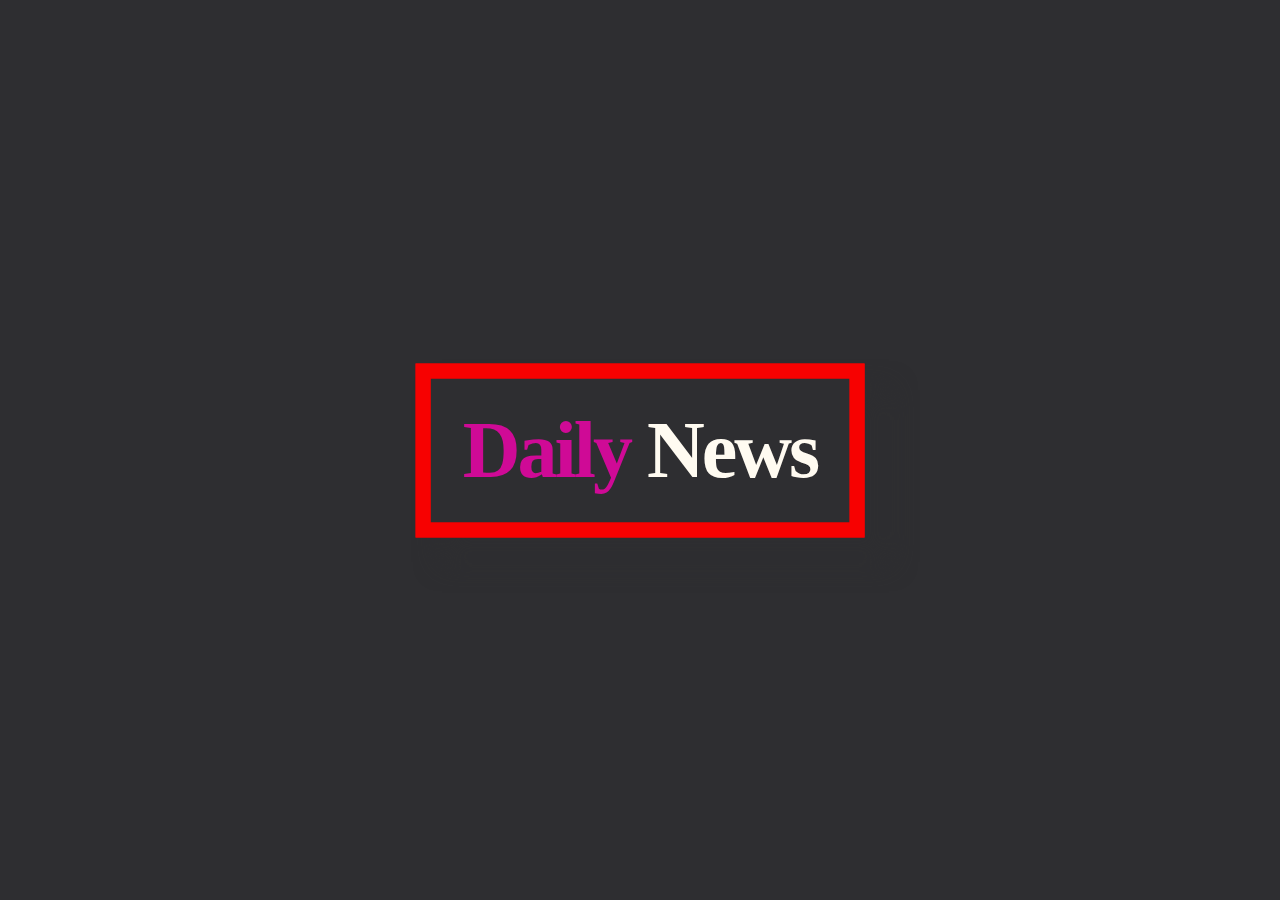
<file: index.html>
<!DOCTYPE html>
<html lang="en">
    <head>
        <meta charset="UTF-8">
        <meta http-equiv="X-UA-Compatible" content="IE=edge">
        <meta name="viewport" content="width=device-width, initial-scale=1.0">
        <title>Daily News | Home</title>
        <link rel="icon" href="images/logo1.png">
        <link rel="stylesheet" href="asset/custom.css">
    </head>
    <body style="background-color:#2e2e31">
        <!-- loader  -->
        <p class="loader"><span class="main-color">Daily</span>
            News</p>
        <script>
            
        
          setTimeout(function(){
            document.querySelector('.loader').classList.add('fade-out');
            setTimeout(function(){
                window.location.href = 'pages/home.html';
           }, 300);
          }, 6000);
   
          window.onload = setTimeout();
            
        </script>
    </body>
</html>
</file>
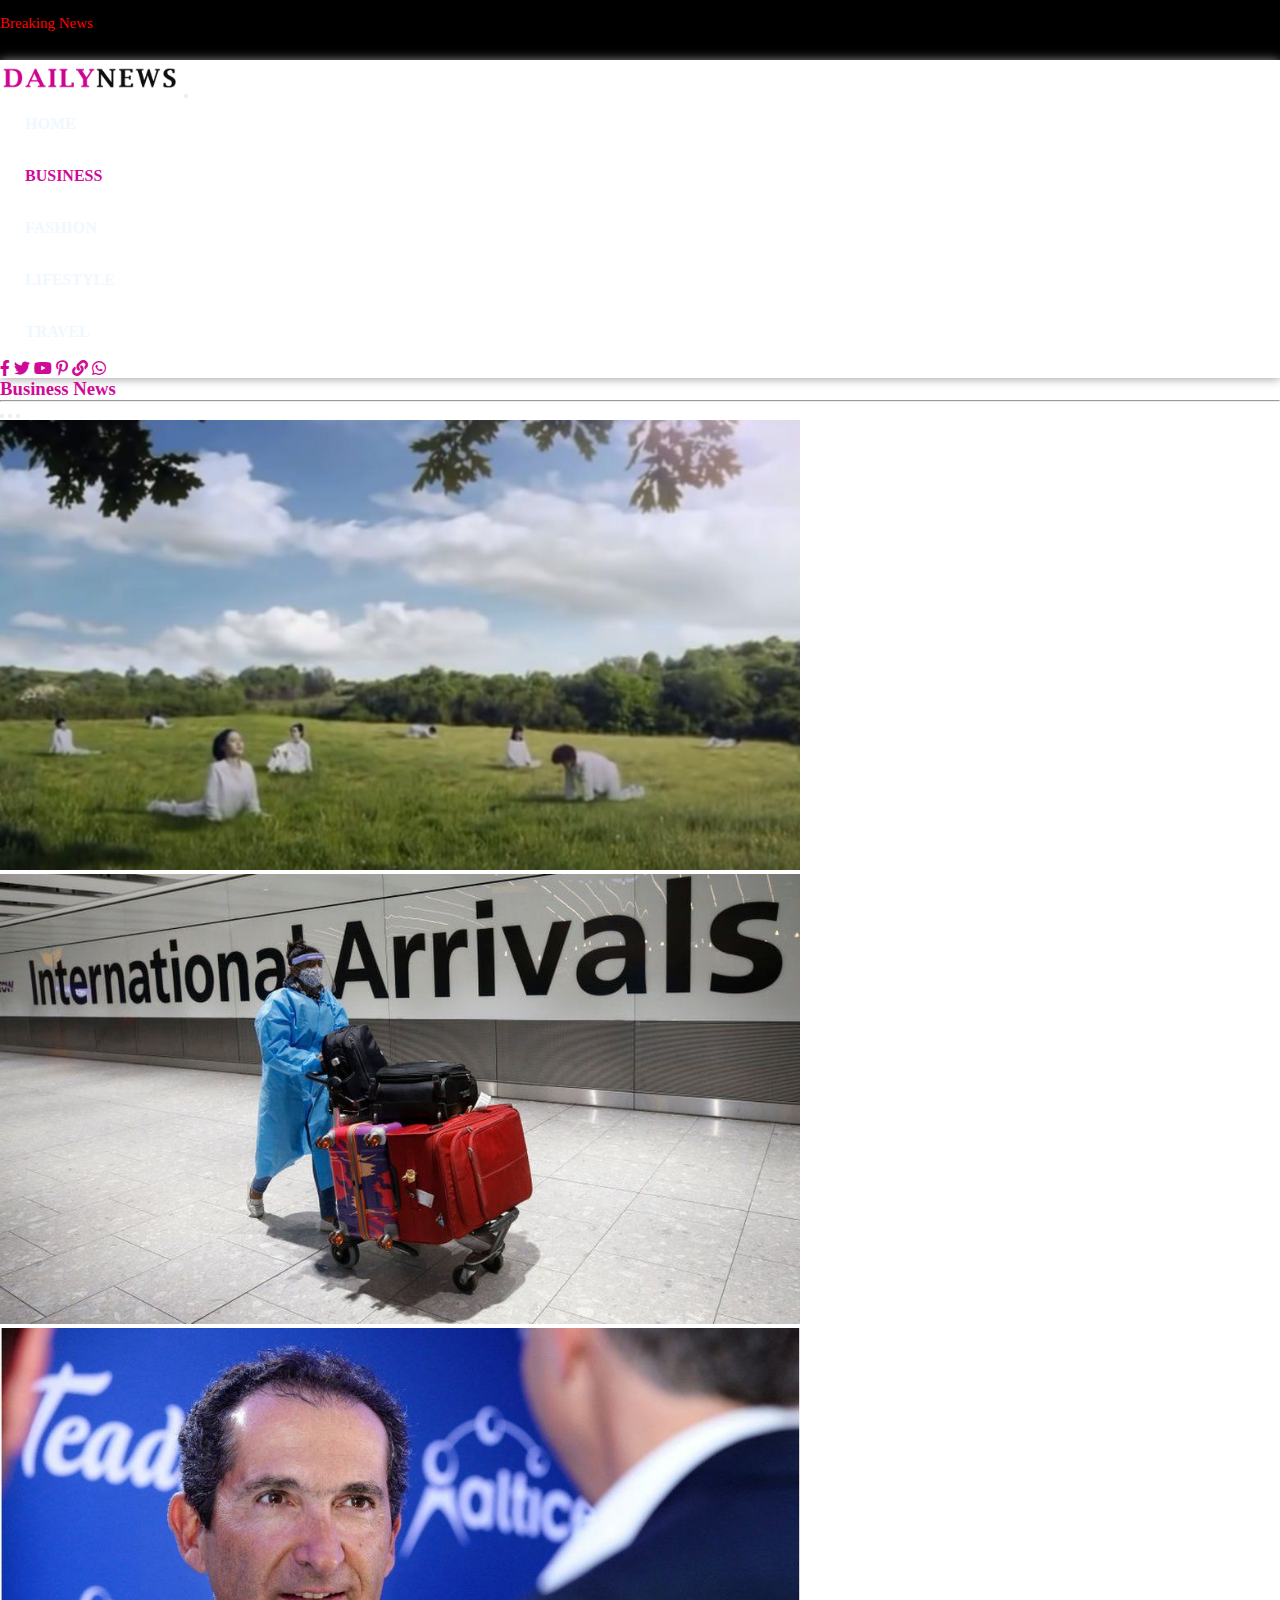
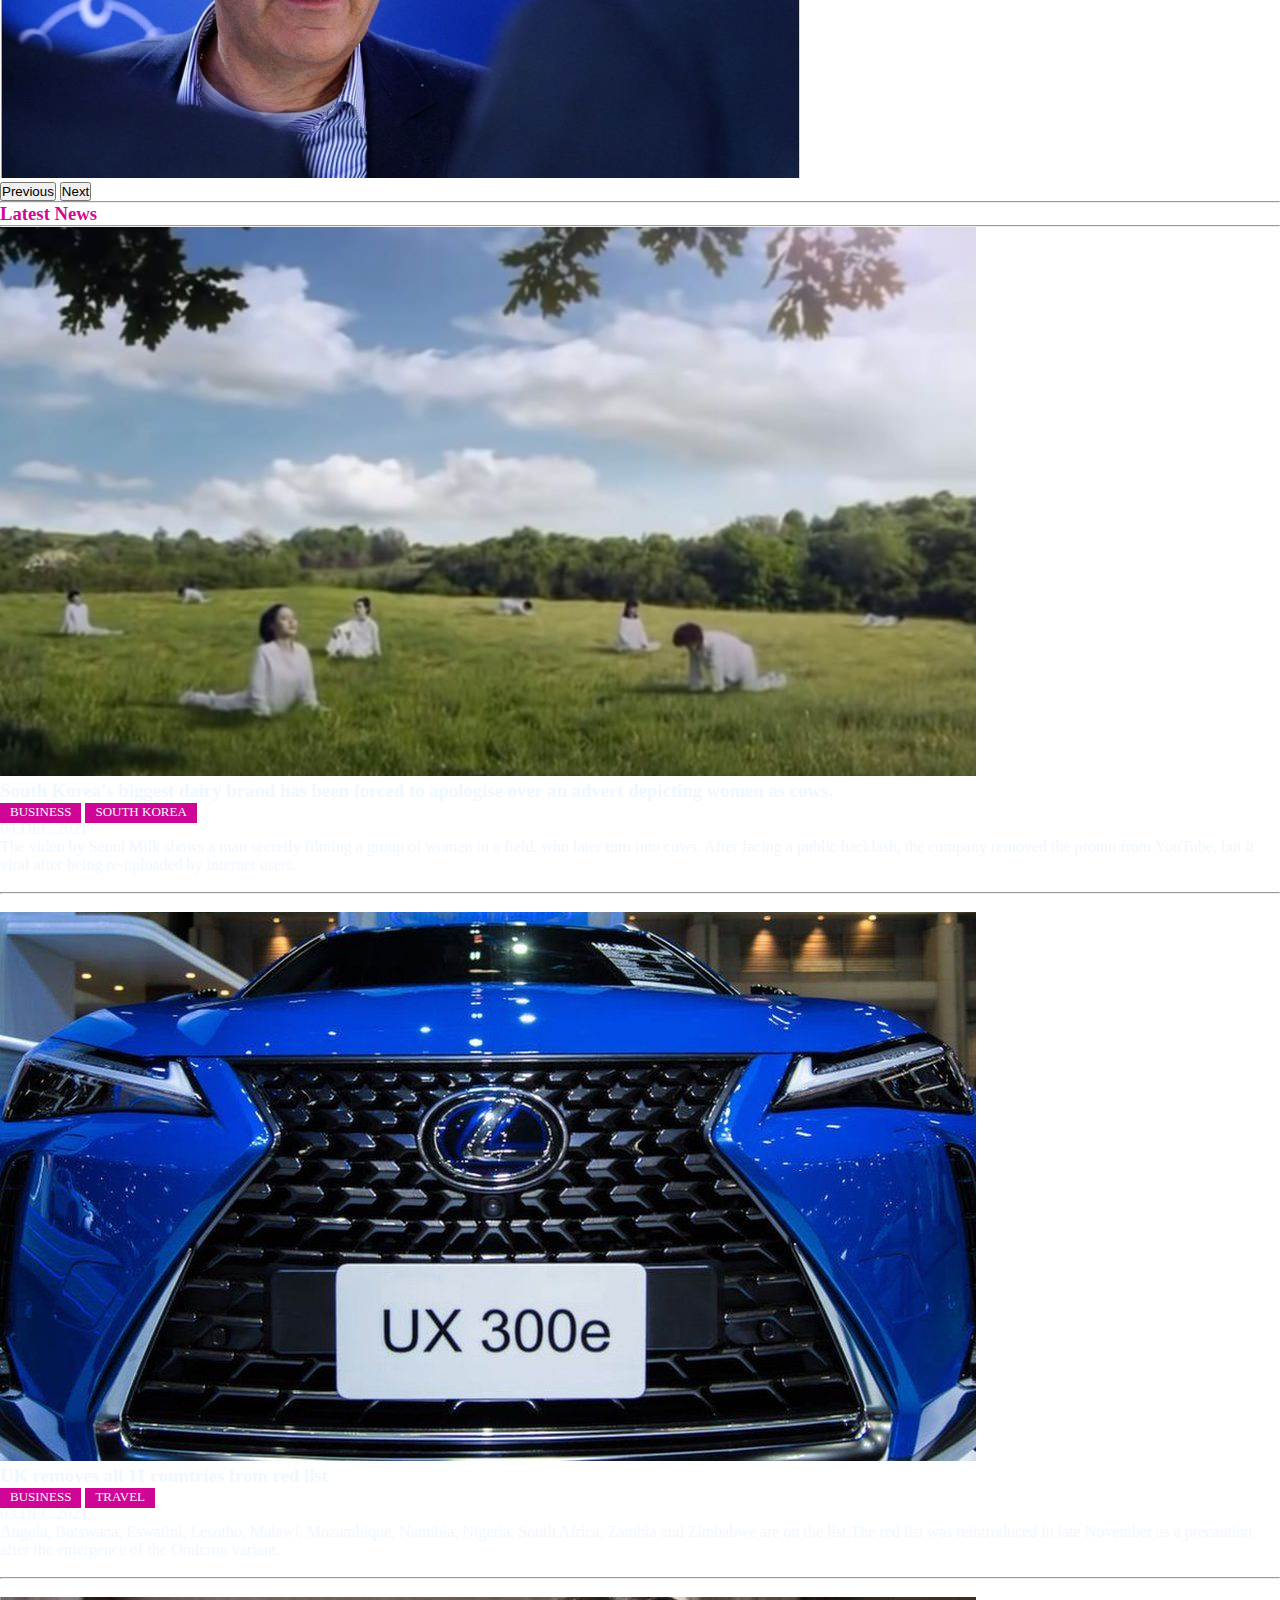
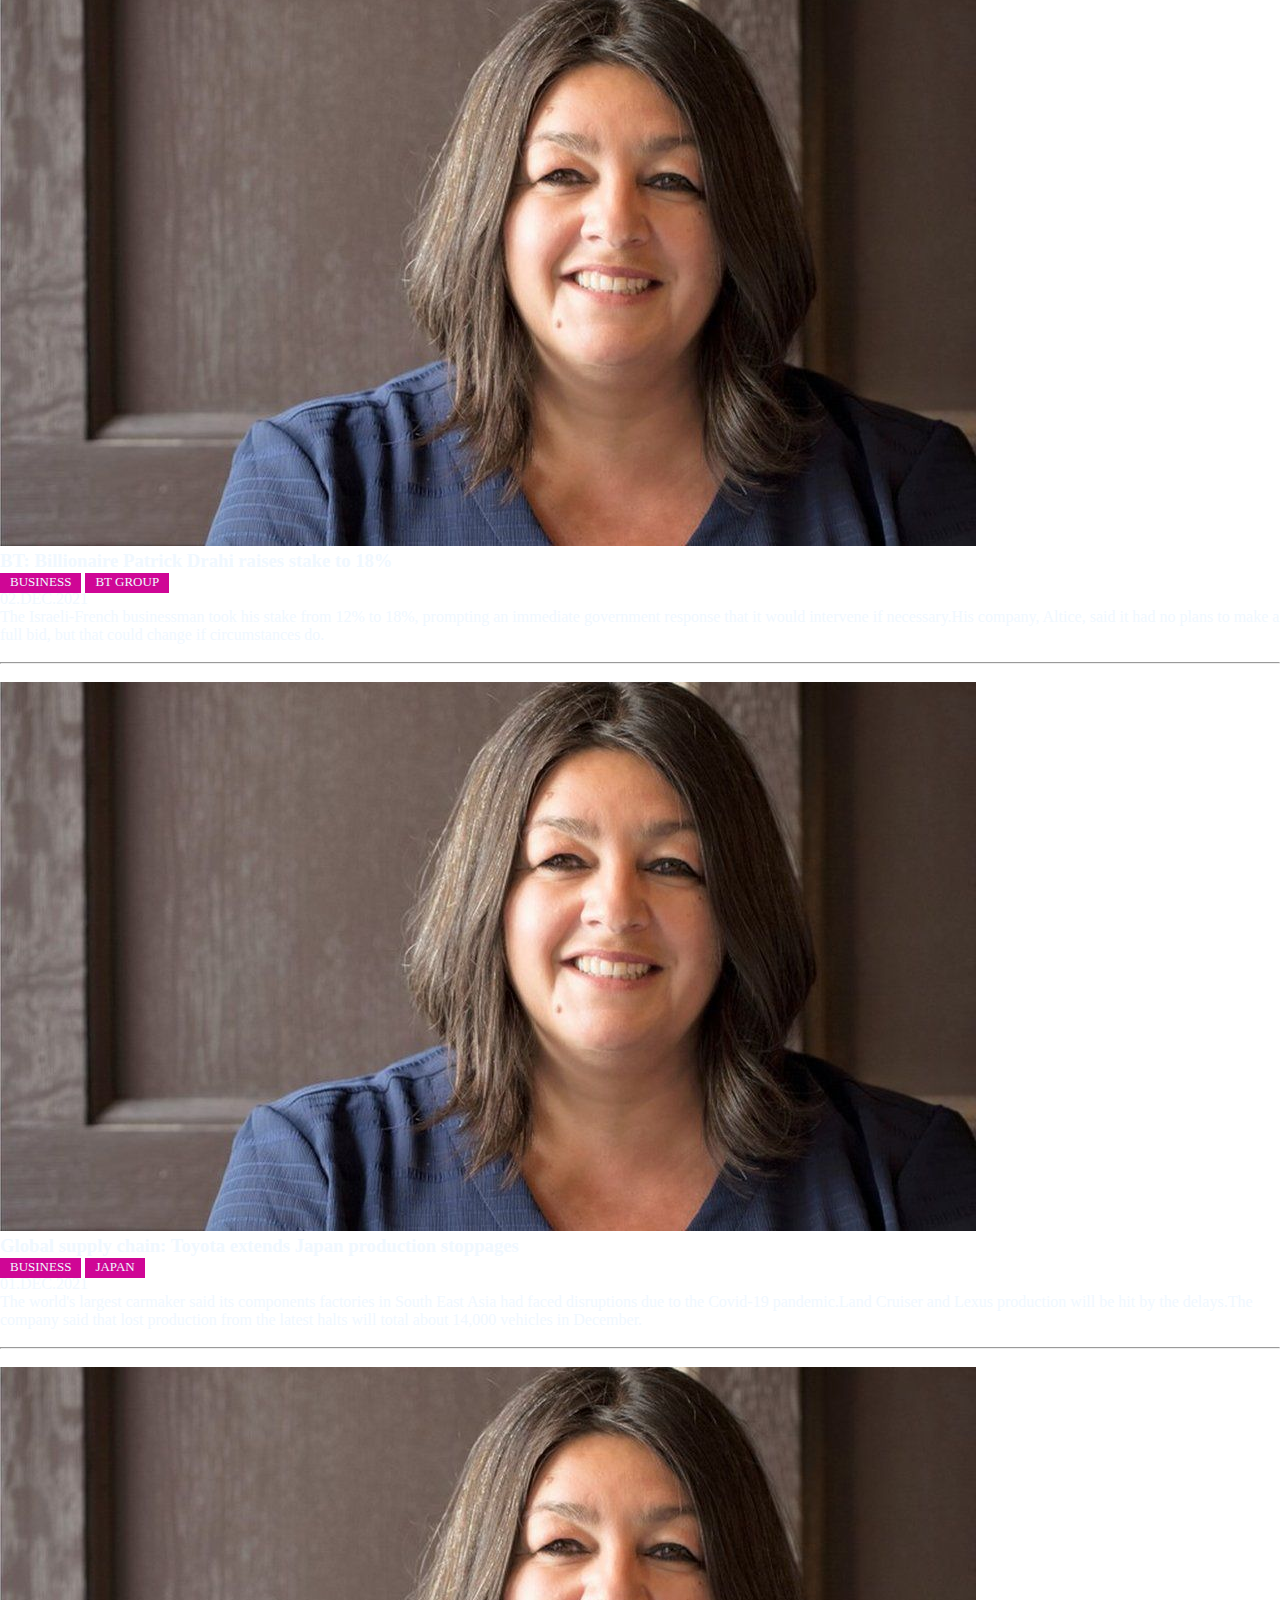
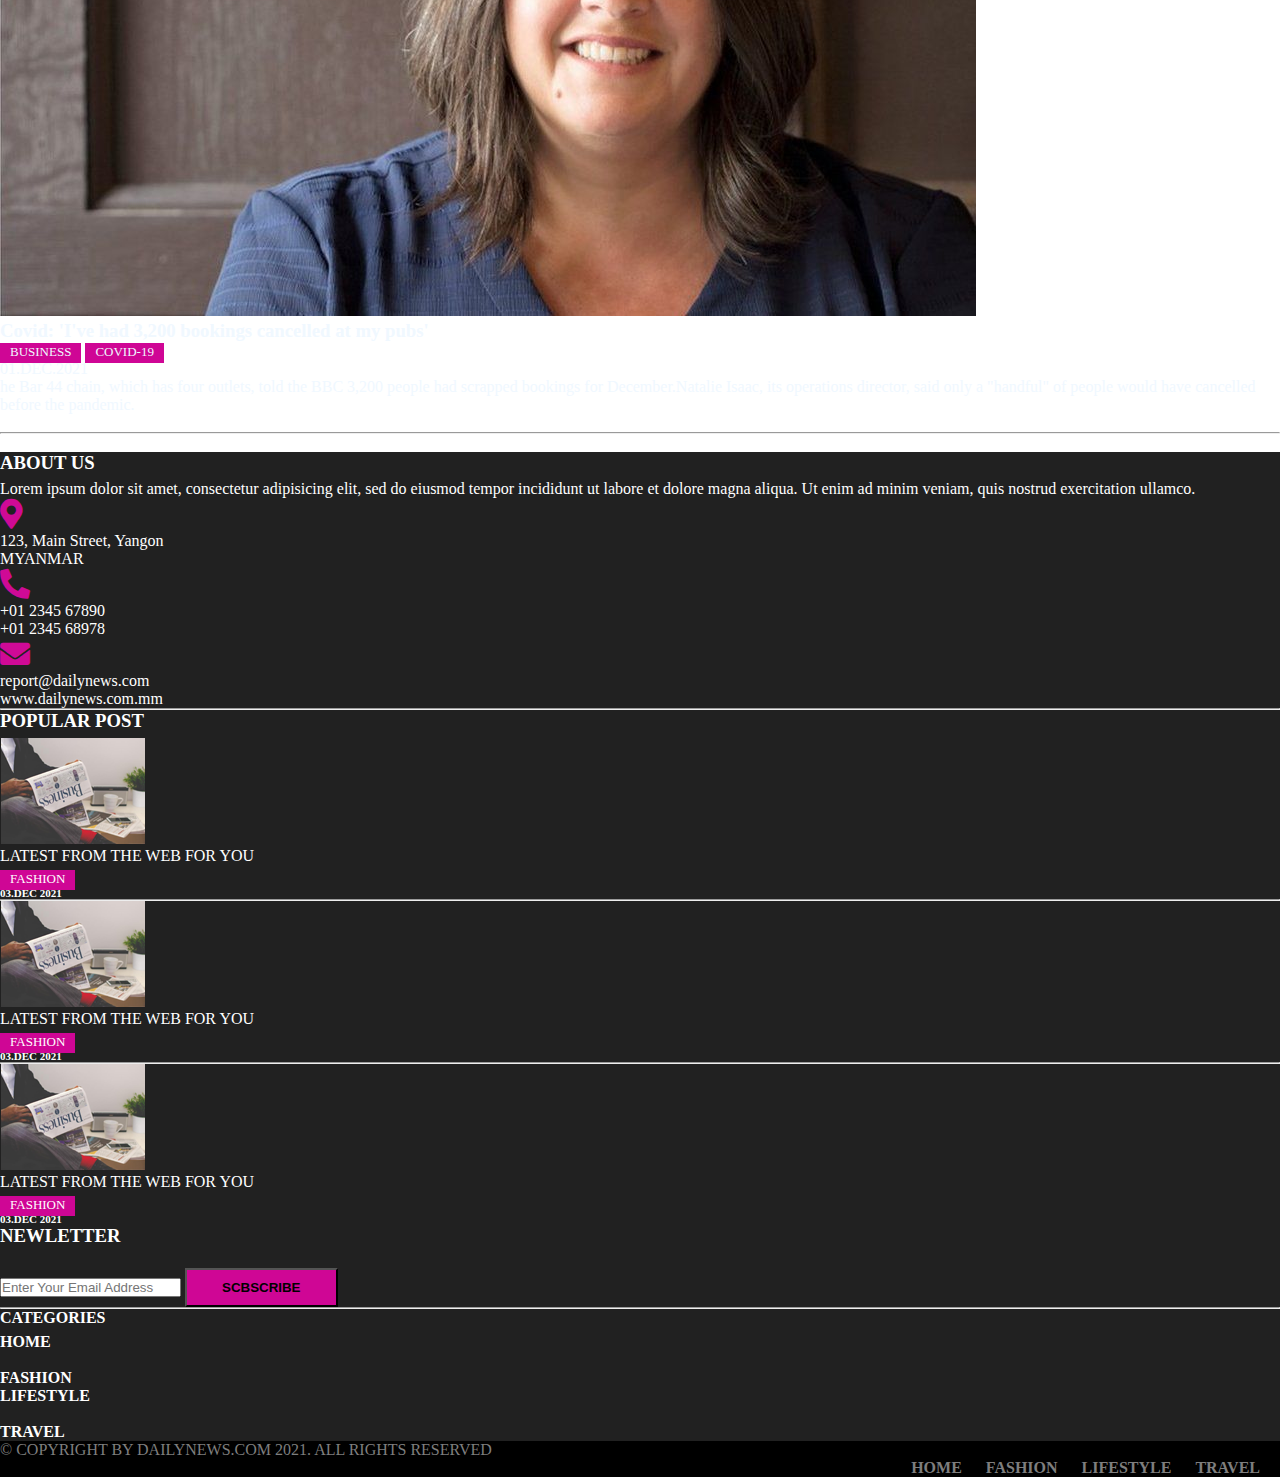
<file: pages/business.html>
<!DOCTYPE html>
<html lang="en">
    <head>
        <meta charset="UTF-8">
        <meta http-equiv="X-UA-Compatible" content="IE=edge">
        <meta name="viewport" content="width=device-width, initial-scale=1.0">
        <title>Daily News | Bussiness</title>
        <link rel="icon" href="../images/logo1.png">
        <!-- CSS only -->
        <link
            href="https://cdn.jsdelivr.net/npm/bootstrap@5.1.3/dist/css/bootstrap.min.css"
            rel="stylesheet"
            integrity="sha384-1BmE4kWBq78iYhFldvKuhfTAU6auU8tT94WrHftjDbrCEXSU1oBoqyl2QvZ6jIW3"
            crossorigin="anonymous">
        <!-- Font Awesome -->
        <link
            href="https://cdnjs.cloudflare.com/ajax/libs/font-awesome/5.15.1/css/all.min.css"
            rel="stylesheet"
            />
        <link rel="stylesheet" href="../asset/custom.css">
        <style>
            .carousel-img {
              height: 450px;
            }
          </style>
    </head>
    <body>
        <!-- nav Bar -->
        <div class="container-fluid nav-top-bg">
            <div class="container nav-top-bg-text">
                <p class="text-white" id="text-animation"><span class="fw-bold">Breaking
                        News</span>
                    Lorem ipsum
                    dolor sit amet, consectetur adipisicing elit, sed do eiusmod
                    tempor incididunt ut labore et dolore magna aliqua. Ut enim
                    ad.ut labore et dolore magna aliqua. Ut enim</p>
            </div>
        </div>
        <div class="nav-top">
            <nav class="navbar navbar-expand-md navbar-light">
                <div class="container">
                    <a class="navbar-brand" href="#"><img
                            src="../images/logo.png"
                            width="180px"></a>
                    <button class="navbar-toggler" type="button"
                        data-bs-toggle="collapse" data-bs-target="#navbarNav"
                        aria-controls="navbarNav" aria-expanded="false"
                        aria-label="Toggle navigation">
                        <span class="navbar-toggler-icon"></span>
                    </button>
                    <div class="collapse navbar-collapse" id="navbarNav">
                        <ul class="navbar-nav mx-auto text-center">
                            <li class="nav-item">
                                <a class="nav-link custom-link"
                                    href="home.html">HOME</a>
                            </li>
                            <li class="nav-item">
                                <a class="nav-link custom-link active"
                                    href="business.html">BUSINESS</a>
                            </li>
                            <li class="nav-item">
                                <a class="nav-link custom-link"
                                    href="fashion.html">FASHION</a>
                            </li>
                            <li class="nav-item">
                                <a class="nav-link custom-link"
                                    href="lifeStyle.html">LIFESTYLE</a>
                            </li>
                            <li class="nav-item">
                                <a class="nav-link custom-link"
                                    href="travel.html">TRAVEL</a>
                            </li>
                        </ul>

                        <div class="text-center">
                            <a href="#" class=""><i class="fab
                                    fa-facebook-f mx-2"></i></a>
                            <a href="#" class=""><i class="fab
                                    fa-twitter mx-2"></i></a>
                            <a href="#" class=""><i class="fab
                                    fa-youtube mx-2"></i></a>
                            <a href="#" class=""><i class="fab
                                    fa-pinterest-p mx-2"></i></a>
                            <a href="#" class=""><i class="fas
                                    fa-link mx-2"></i></a>
                            <a href="#" class=""><i class="fab
                                    fa-whatsapp mx-2"></i></a>
                        </div>
                    </div>
                </div>
            </nav>
        </div>
        <!-- nav Bar End-->
        <!-- content bar -->
        <div class="container">
            <h3 class="fst-italic mt-3 main-color" data-aos="fade-down">
                Business News
            </h3>
            <hr data-aos="fade-up" />
            <div
                id="carouselExampleIndicators"
                class="carousel slide content"
                data-bs-ride="carousel"
                data-aos="fade-down">
                <div class="carousel-indicators">
                    <button
                        type="button"
                        data-bs-target="#carouselExampleIndicators"
                        data-bs-slide-to="0"
                        class="active"
                        aria-current="true"
                        aria-label="Slide 1"></button>
                    <button
                        type="button"
                        data-bs-target="#carouselExampleIndicators"
                        data-bs-slide-to="1"
                        aria-label="Slide 2"></button>
                    <button
                        type="button"
                        data-bs-target="#carouselExampleIndicators"
                        data-bs-slide-to="2"
                        aria-label="Slide 3"></button>
                </div>
                <div class="carousel-inner">
                    <div class="carousel-item active">
                        <a href="#new-1">
                            <img
                                src="../images/business-1.jpg"
                                class="d-block w-100 carousel-img"
                                alt="..."
                                />
                        </a>
                    </div>
                    <div class="carousel-item">
                        <a href="#news-2">
                            <img
                                src="../images/business-2.jpg"
                                class="d-block w-100 carousel-img"
                                alt="..."
                                />
                        </a>
                    </div>
                    <div class="carousel-item">
                        <a href="#news-3">
                            <img
                                src="../images/business-3.jpg"
                                class="d-block w-100 carousel-img"
                                alt="..."
                                />
                        </a>
                    </div>
                </div>
                <button
                    class="carousel-control-prev"
                    type="button"
                    data-bs-target="#carouselExampleIndicators"
                    data-bs-slide="prev">
                    <span class="carousel-control-prev-icon"
                        aria-hidden="true"></span>
                    <span class="visually-hidden">Previous</span>
                </button>
                <button
                    class="carousel-control-next"
                    type="button"
                    data-bs-target="#carouselExampleIndicators"
                    data-bs-slide="next">
                    <span class="carousel-control-next-icon"
                        aria-hidden="true"></span>
                    <span class="visually-hidden">Next</span>
                </button>
            </div>
            <hr />
        </div>

        <!-- posts section -->
        <div class="container mt-3">
            <div class="row">
                <div class="col-md-12">
                    <h3 class="main-color fst-italic"
                        data-aos="fade-down">
                        Latest News
                        <hr class="p-1" />
                    </h3>
                    <a href="#" class="text-decoration-none text-black"
                        id="news-1">
                        <div class="row" data-aos="fade-up-left">
                            <div class="col-md-4">
                                <img
                                    src="../images/business-1.jpg"
                                    class="img-fluid rounded"
                                    alt=""
                                    />
                            </div>
                            <div class="col-md-8">
                                <h3>
                                    South Korea's biggest dairy brand
                                    has been forced to apologise
                                    over an advert depicting women as
                                    cows.
                                </h3>
                                <div class="row">
                                    <div class="col-md-6 mt-2">
                                        <span class="span-bg text-white
                                            rounded-pill py-1 px-3">Business</span>
                                        <span class="span-bg text-white
                                            rounded-pill py-1 px-3">South
                                            Korea</span>
                                    </div>
                                    <div class="col-md-4 mt-2 me-3">
                                        <p class="fw-bold">04.DEC.2021</p>
                                    </div>
                                    <div class="col-md-2"></div>
                                </div>
                                <p class="text-muted mt-2">
                                    The video by Seoul Milk shows a man
                                    secretly filming a group
                                    of women in a field, who later turn
                                    into cows. After facing a
                                    public backlash, the company removed
                                    the promo from YouTube,
                                    but it viral after being re-uploaded
                                    by internet users.
                                </p>
                            </div>
                        </div>
                    </a>
                    <br />
                    <hr data-aos="fade-up" />
                    <br />
                    <a href="#" class="text-decoration-none text-black">
                        <div class="row" data-aos="fade-up-right">
                            <div class="col-md-4">
                                <img
                                    src="../images/business-4.jpg"
                                    class="img-fluid rounded"
                                    alt=""
                                    />
                            </div>
                            <div class="col-md-8">
                                <h3>UK removes all 11 countries from red
                                    list</h3>
                                <div class="row">
                                    <div class="col-md-6 mt-2">
                                        <span class="span-bg text-white
                                            rounded-pill py-1 px-3">Business</span>
                                        <span class="span-bg text-white
                                            rounded-pill py-1 px-3">Travel</span>
                                    </div>
                                    <div class="col-md-4 mt-2 me-3">
                                        <p class="fw-bold">03.DEC.2021</p>
                                    </div>
                                    <div class="col-md-2"></div>
                                </div>
                                <p class="text-muted mt-2">
                                    Angola, Botswana, Eswatini, Lesotho,
                                    Malawi, Mozambique,
                                    Namibia, Nigeria, South Africa,
                                    Zambia and Zimbabwe are on the
                                    list.The red list was reintroduced
                                    in late November as a
                                    precaution after the emergence of
                                    the Omicron variant.
                                </p>
                            </div>
                        </div>
                    </a>
                    <br />
                    <hr data-aos="fade-up" />
                    <br />
                    <a href="#" class="text-decoration-none text-black"
                        id="news-2">
                        <div class="row" data-aos="fade-up-left">
                            <div class="col-md-4">
                                <img
                                    src="../images/business-5.jpg"
                                    class="img-fluid rounded"
                                    alt=""
                                    />
                            </div>
                            <div class="col-md-8">
                                <h3>BT: Billionaire Patrick Drahi raises
                                    stake to 18%</h3>
                                <div class="row">
                                    <div class="col-md-6 mt-2">
                                        <span class="span-bg text-white
                                            rounded-pill py-1 px-3">Business</span>
                                        <span class="span-bg text-white
                                            rounded-pill py-1 px-3">BT
                                            Group</span>
                                    </div>
                                    <div class="col-md-4 mt-2 me-3">
                                        <p class="fw-bold">02.DEC.2021</p>
                                    </div>
                                    <div class="col-md-2"></div>
                                </div>
                                <p class="text-muted mt-2">
                                    The Israeli-French businessman took
                                    his stake from 12% to 18%,
                                    prompting an immediate government
                                    response that it would
                                    intervene if necessary.His company,
                                    Altice, said it had no
                                    plans to make a full bid, but that
                                    could change if
                                    circumstances do.
                                </p>
                            </div>
                        </div>
                    </a>
                    <br />
                    <hr data-aos="fade-up" />
                    <br />
                    <a href="#" class="text-decoration-none text-black">
                        <div class="row" data-aos="fade-up-right">
                            <div class="col-md-4">
                                <img
                                    src="../images/business-5.jpg"
                                    class="img-fluid rounded"
                                    alt=""
                                    />
                            </div>
                            <div class="col-md-8">
                                <h3>
                                    Global supply chain: Toyota extends
                                    Japan production stoppages
                                </h3>
                                <div class="row">
                                    <div class="col-md-6 mt-2">
                                        <span class="span-bg text-white
                                            rounded-pill py-1 px-3">Business</span>
                                        <span class="span-bg text-white
                                            rounded-pill py-1 px-3">Japan</span>
                                    </div>
                                    <div class="col-md-4 mt-2 me-3">
                                        <p class="fw-bold">01.DEC.2021</p>
                                    </div>
                                    <div class="col-md-2"></div>
                                </div>
                                <p class="text-muted mt-2">
                                    The world's largest carmaker said
                                    its components factories in
                                    South East Asia had faced
                                    disruptions due to the Covid-19
                                    pandemic.Land Cruiser and Lexus
                                    production will be hit by the
                                    delays.The company said that lost
                                    production from the latest
                                    halts will total about 14,000
                                    vehicles in December.
                                </p>
                            </div>
                        </div>
                    </a>
                    <br />
                    <hr data-aos="fade-up" />
                    <br />
                    <a href="#" class="text-decoration-none text-black"
                        id="news-3">
                        <div class="row" data-aos="fade-up-left">
                            <div class="col-md-4">
                                <img
                                    src="../images/business-5.jpg"
                                    class="img-fluid rounded"
                                    alt=""
                                    />
                            </div>
                            <div class="col-md-8">
                                <h3>Covid: 'I've had 3,200 bookings
                                    cancelled at my pubs'</h3>
                                <div class="row">
                                    <div class="col-md-6 mt-2">
                                        <span class="span-bg text-white
                                            rounded-pill py-1 px-3">Business</span>
                                        <span class="span-bg text-white
                                            rounded-pill py-1 px-3">Covid-19</span>
                                    </div>
                                    <div class="col-md-4 mt-2 me-3">
                                        <p class="fw-bold">01.DEC.2021</p>
                                    </div>
                                    <div class="col-md-2"></div>
                                </div>
                                <p class="text-muted mt-2">
                                    he Bar 44 chain, which has four
                                    outlets, told the BBC 3,200
                                    people had scrapped bookings for
                                    December.Natalie Isaac, its
                                    operations director, said only a
                                    "handful" of people would
                                    have cancelled before the pandemic.
                                </p>
                            </div>
                        </div>
                    </a>
                    <br />
                    <hr data-aos="fade-up" />
                    <br />
                </div>
            </div>
        </div>

        <!-- Footer Section -->
        <div class="footer-bg">
            <div class="container">
                <div class="row py-5">
                    <div class="col-md-4">
                        <h3>ABOUT US</h3>
                        <div class="progress mt-4">
                            <div class="progress-bar" role="progressbar"
                                style="width: 13%"
                                aria-valuenow="25" aria-valuemin="0"
                                aria-valuemax="100"></div>
                        </div>
                        <p class="mt-5">Lorem ipsum dolor sit amet, consectetur
                            adipisicing elit,
                            sed do eiusmod
                            tempor incididunt ut labore et dolore magna aliqua.
                            Ut enim ad minim
                            veniam,
                            quis nostrud exercitation ullamco.</p>
                        <div class="row">
                            <div class="col-2 footer-icon">
                                <i class="fas fa-map-marker-alt"></i>
                            </div>
                            <div class="col-10 footer-text">
                                123, Main Street, Yangon <br>
                                MYANMAR
                            </div>
                        </div>
                        <div class="row mt-3">
                            <div class="col-2 footer-icon">
                                <i class="fas fa-phone-alt"></i>
                            </div>
                            <div class="col-10 footer-text">
                                +01 2345 67890 <br>
                                +01 2345 68978
                            </div>
                        </div>
                        <div class="row mt-3">
                            <div class="col-2 footer-icon">
                                <i class="fas fa-envelope"></i>
                            </div>
                            <div class="col-10 footer-text">
                                report@dailynews.com <br>
                                www.dailynews.com.mm
                            </div>
                        </div>

                        <hr class="mt-5">
                    </div>

                    <div class="col-md-4 mb-5">
                        <h3>POPULAR POST</h3>
                        <div class="progress mt-4">
                            <div class="progress-bar" role="progressbar"
                                style="width: 13%"
                                aria-valuenow="25" aria-valuemin="0"
                                aria-valuemax="100"></div>
                        </div>
                        <div class="contain-fluid">
                            <div class="row footer-content mt-5">
                                <div class="col-sm-4 col-md-4
                                    footer-middle-img">
                                    <img class="img-fluid"
                                        src="../images/img_38.png">
                                </div>
                                <div class="col-sm-8 col-md-8">
                                    <p class="footer-middle-content">LATEST FROM
                                        THE WEB FOR YOU</p>
                                    <div class="col-md-6">
                                        <span class="span-bg text-white
                                            rounded-pill">Fashion
                                        </span>
                                    </div>
                                    <div class="mt-2">
                                        <p class="footer-middle-content2">03.DEC
                                            2021</p>
                                    </div>
                                </div>
                            </div>
                            <hr>
                            <div class="row footer-content mt-5">
                                <div class="col-sm-4 col-md-4
                                    footer-middle-img">
                                    <img class="img-fluid"
                                        src="../images/img_38.png">
                                </div>
                                <div class="col-sm-8 col-md-8">
                                    <p class="footer-middle-content">LATEST FROM
                                        THE WEB FOR YOU</p>
                                    <div class="col-md-6">
                                        <span class="span-bg text-white
                                            rounded-pill">Fashion
                                        </span>
                                    </div>
                                    <div class="mt-2">
                                        <p class="footer-middle-content2">03.DEC
                                            2021</p>
                                    </div>
                                </div>
                            </div>
                            <hr>
                            <div class="row footer-content mt-5">
                                <div class="col-sm-4 col-md-4
                                    footer-middle-img">
                                    <img class="img-fluid"
                                        src="../images/img_38.png">
                                </div>
                                <div class="col-sm-8 col-md-8">
                                    <p class="footer-middle-content">LATEST FROM
                                        THE WEB FOR YOU</p>
                                    <div class="col-md-6">
                                        <span class="span-bg text-white
                                            rounded-pill">Fashion
                                        </span>
                                    </div>
                                    <div class="mt-2">
                                        <p class="footer-middle-content2">03.DEC
                                            2021</p>
                                    </div>
                                </div>
                            </div>
                        </div>
                    </div>

                    <div class="col-md-4">
                        <h3>NEWLETTER</h3>
                        <div class="progress mt-4">
                            <div class="progress-bar" role="progressbar"
                                style="width: 13%"
                                aria-valuenow="25" aria-valuemin="0"
                                aria-valuemax="100"></div>
                        </div>
                        <input type="text"
                            placeholder="Enter Your Email Address" class="mt-5
                            w-100 p-2 rounded-pill">
                        <button class="btn text-white rounded-pill p-2">SCBSCRIBE</button>
                        <hr class="my-5">
                        <h4>CATEGORIES</h4>
                        <div class="progress mt-4">
                            <div class="progress-bar" role="progressbar"
                                style="width: 13%"
                                aria-valuenow="25" aria-valuemin="0"
                                aria-valuemax="100"></div>
                        </div>
                        <div class="row mt-5">
                            <div class="col-6">
                                <a href="#" class="footer-link">HOME</a> <br>
                                <br>
                                <a href="#" class="footer-link">FASHION</a>
                            </div>
                            <div class="col-6">
                                <a href="#" class="footer-link">LIFESTYLE</a>
                                <br>
                                <br>
                                <a href="#" class="footer-link">TRAVEL</a>
                            </div>
                        </div>
                    </div>
                </div>
            </div>
        </div>
        <div class="footer-last-bg">
            <div class="container">
                <div class="row py-5">
                    <div class="col-md-6 footer-last-text">
                        <p class="mb-0">&#169; COPYRIGHT BY DAILYNEWS.COM 2021.
                            ALL RIGHTS
                            RESERVED</p>
                    </div>
                    <div class="col-md-6 footer-link-lasts">
                        <a href="#" class="footer-link-last">HOME</a>
                        <a href="#" class="footer-link-last">FASHION</a>
                        <a href="#" class="footer-link-last">LIFESTYLE</a>
                        <a href="#" class="footer-link-last">TRAVEL</a>
                    </div>
                </div>
            </div>
        </div>
        <!-- Footer Section End-->

        <!-- scroll top button  -->
        <a href="#" id="scroll-top">
            <i class="fas fa-chevron-circle-up"></i>
        </a>
        <script src="../asset/custom.js"></script>
    </body>
    <!-- JavaScript Bundle with Popper -->
    <script
        src="https://cdn.jsdelivr.net/npm/bootstrap@5.1.3/dist/js/bootstrap.bundle.min.js"
        integrity="sha384-ka7Sk0Gln4gmtz2MlQnikT1wXgYsOg+OMhuP+IlRH9sENBO0LRn5q+8nbTov4+1p"
        crossorigin="anonymous"></script>
</html>
</file>
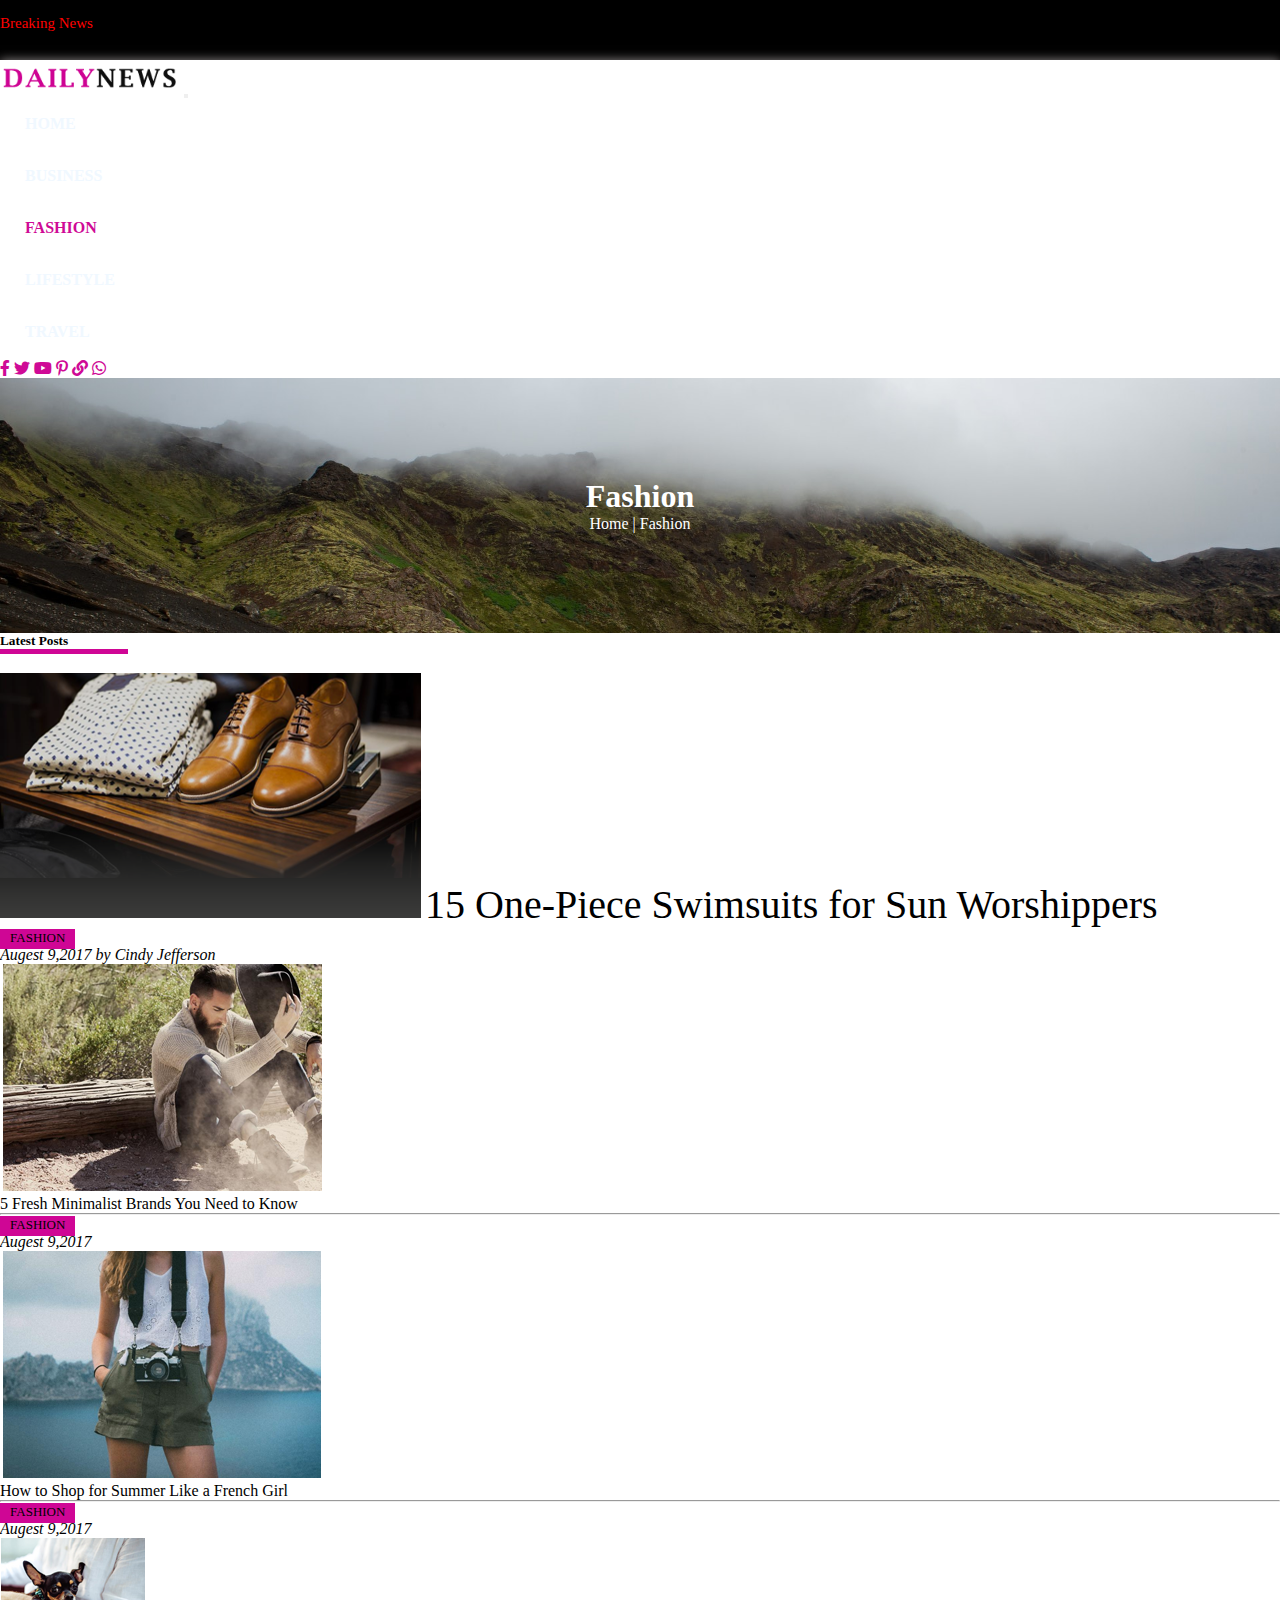
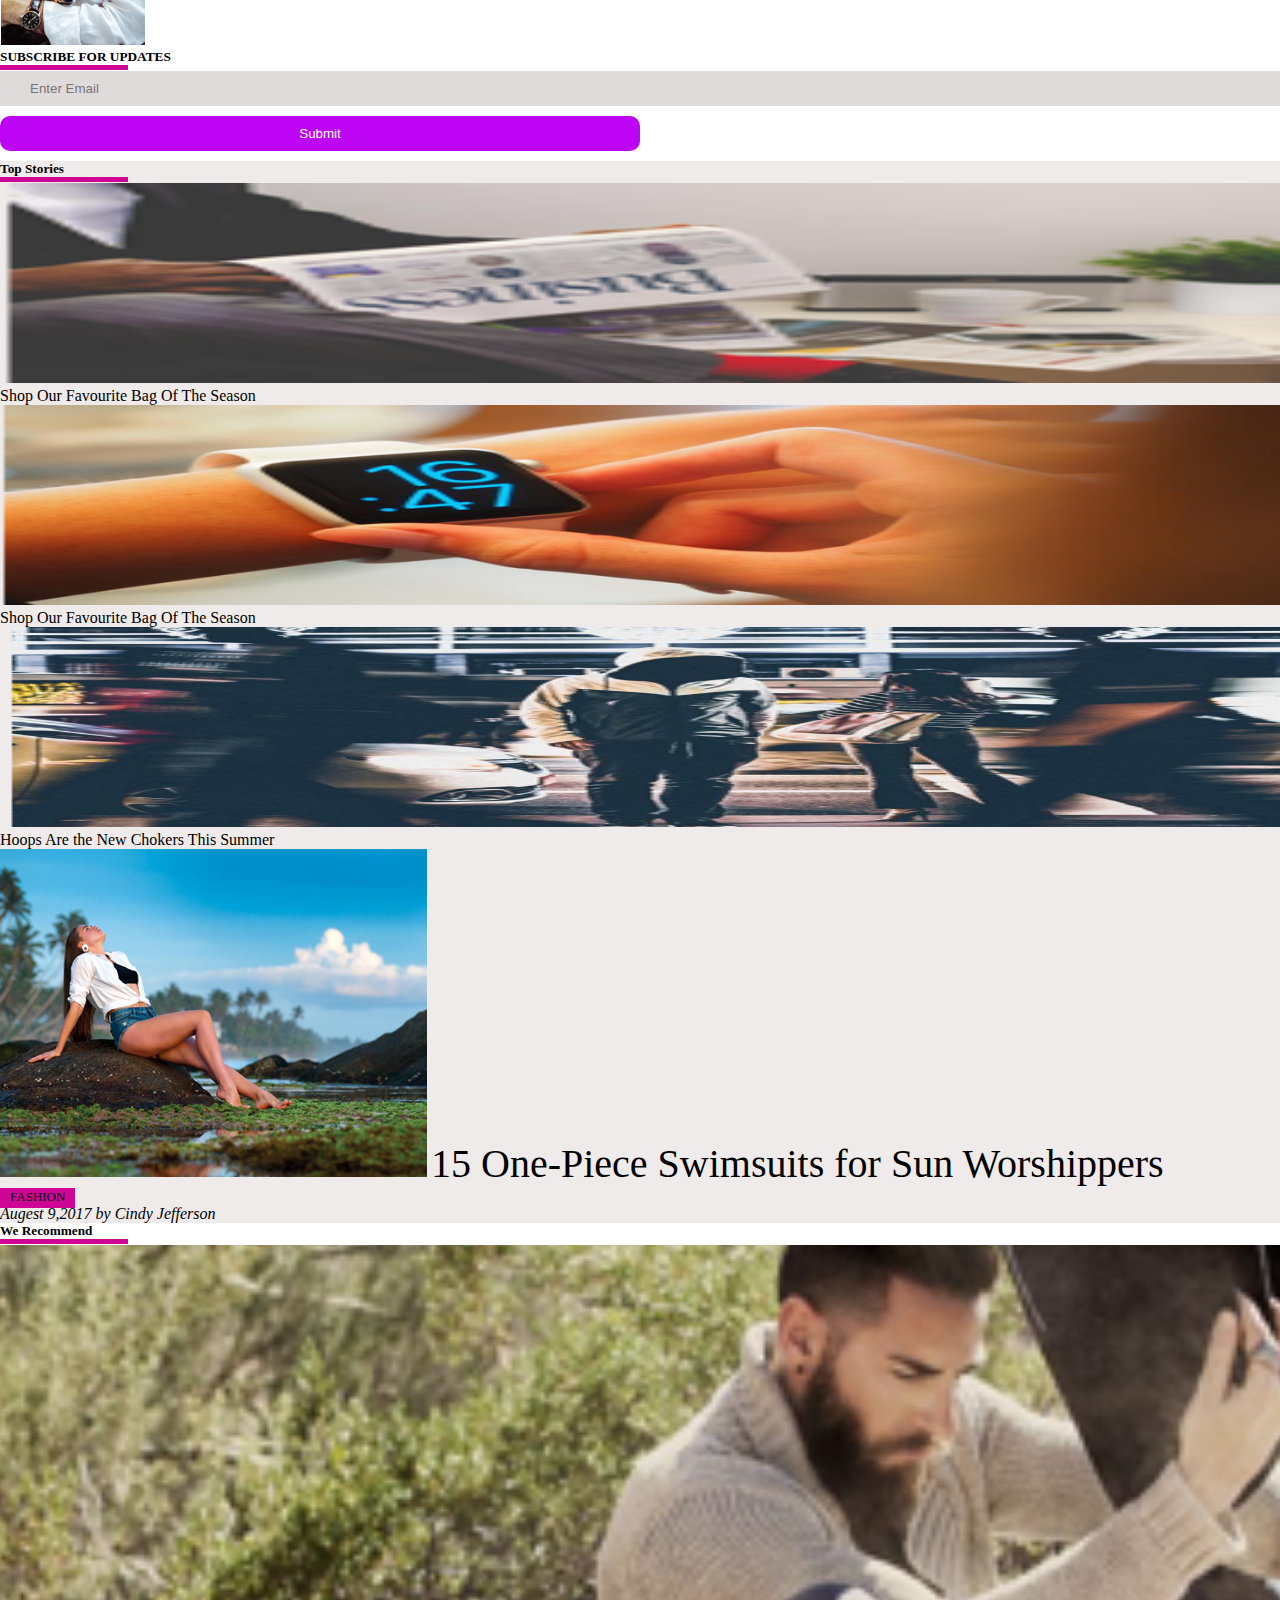
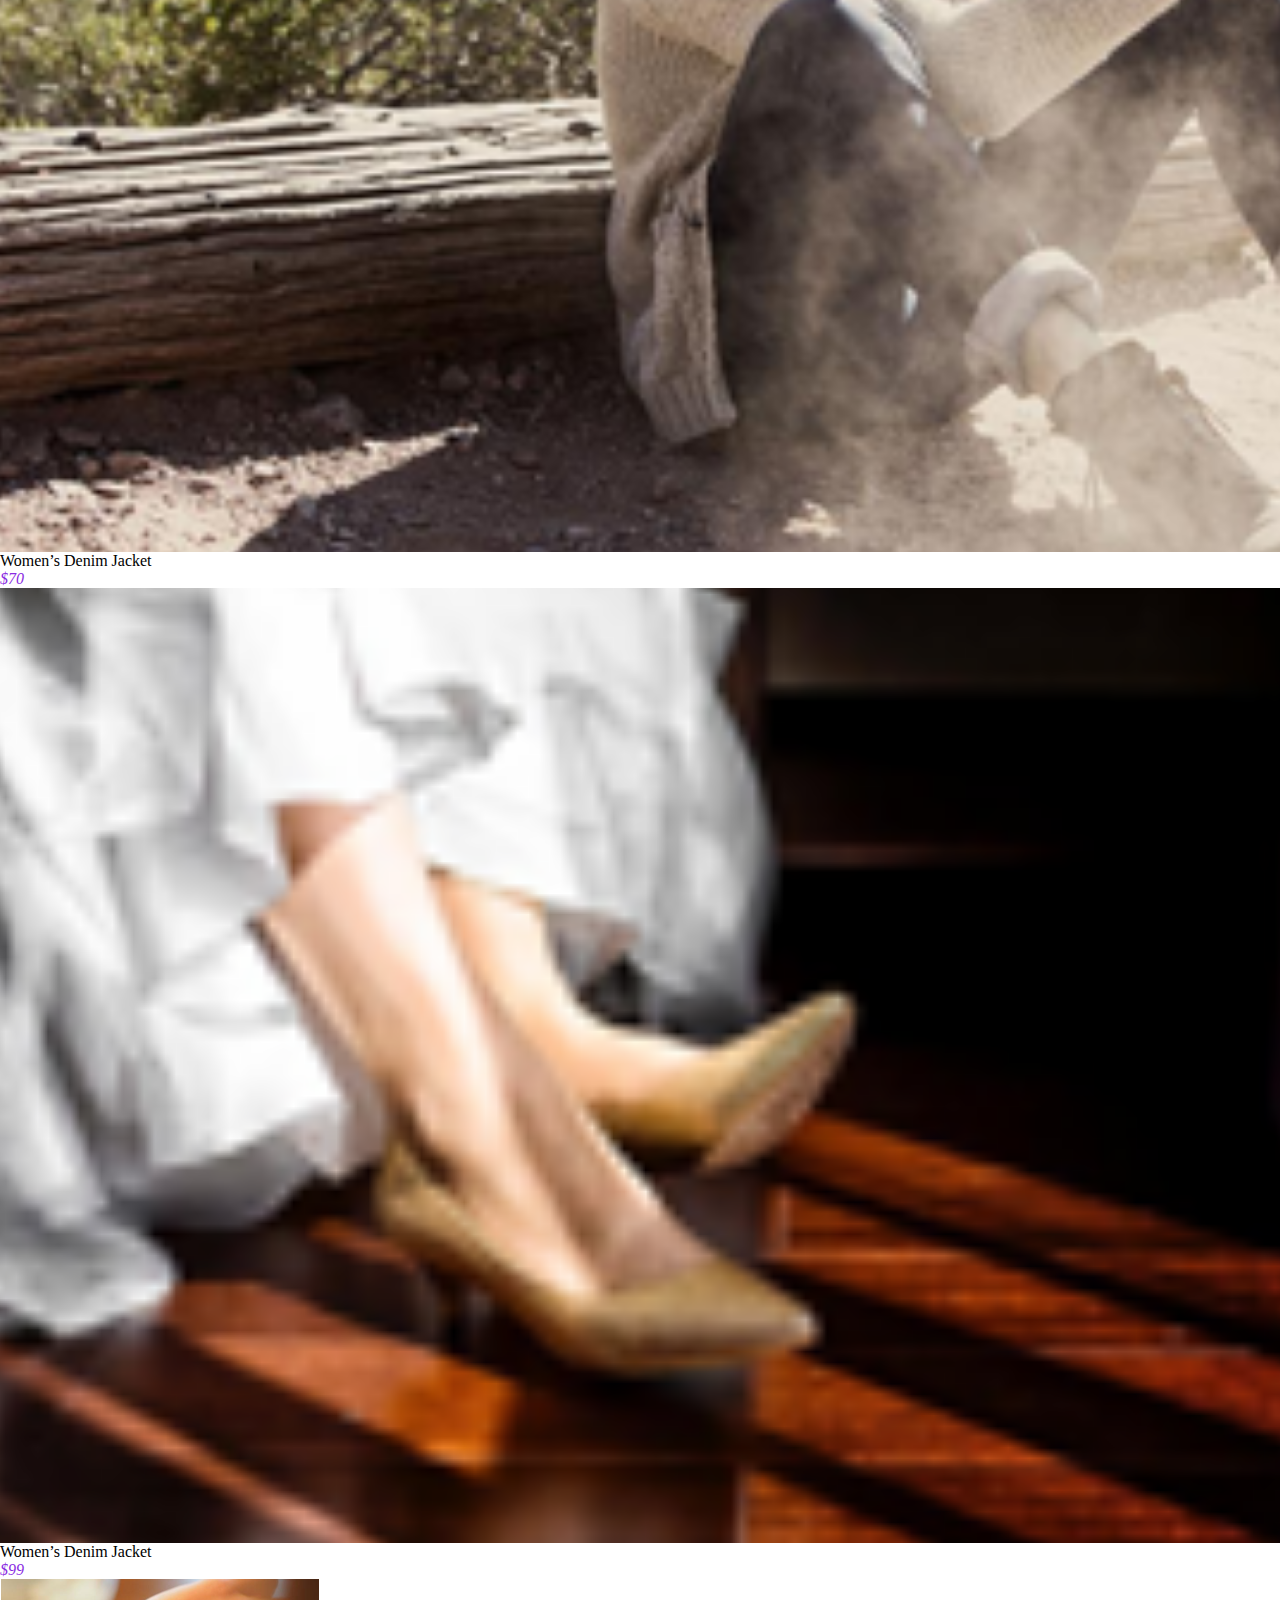
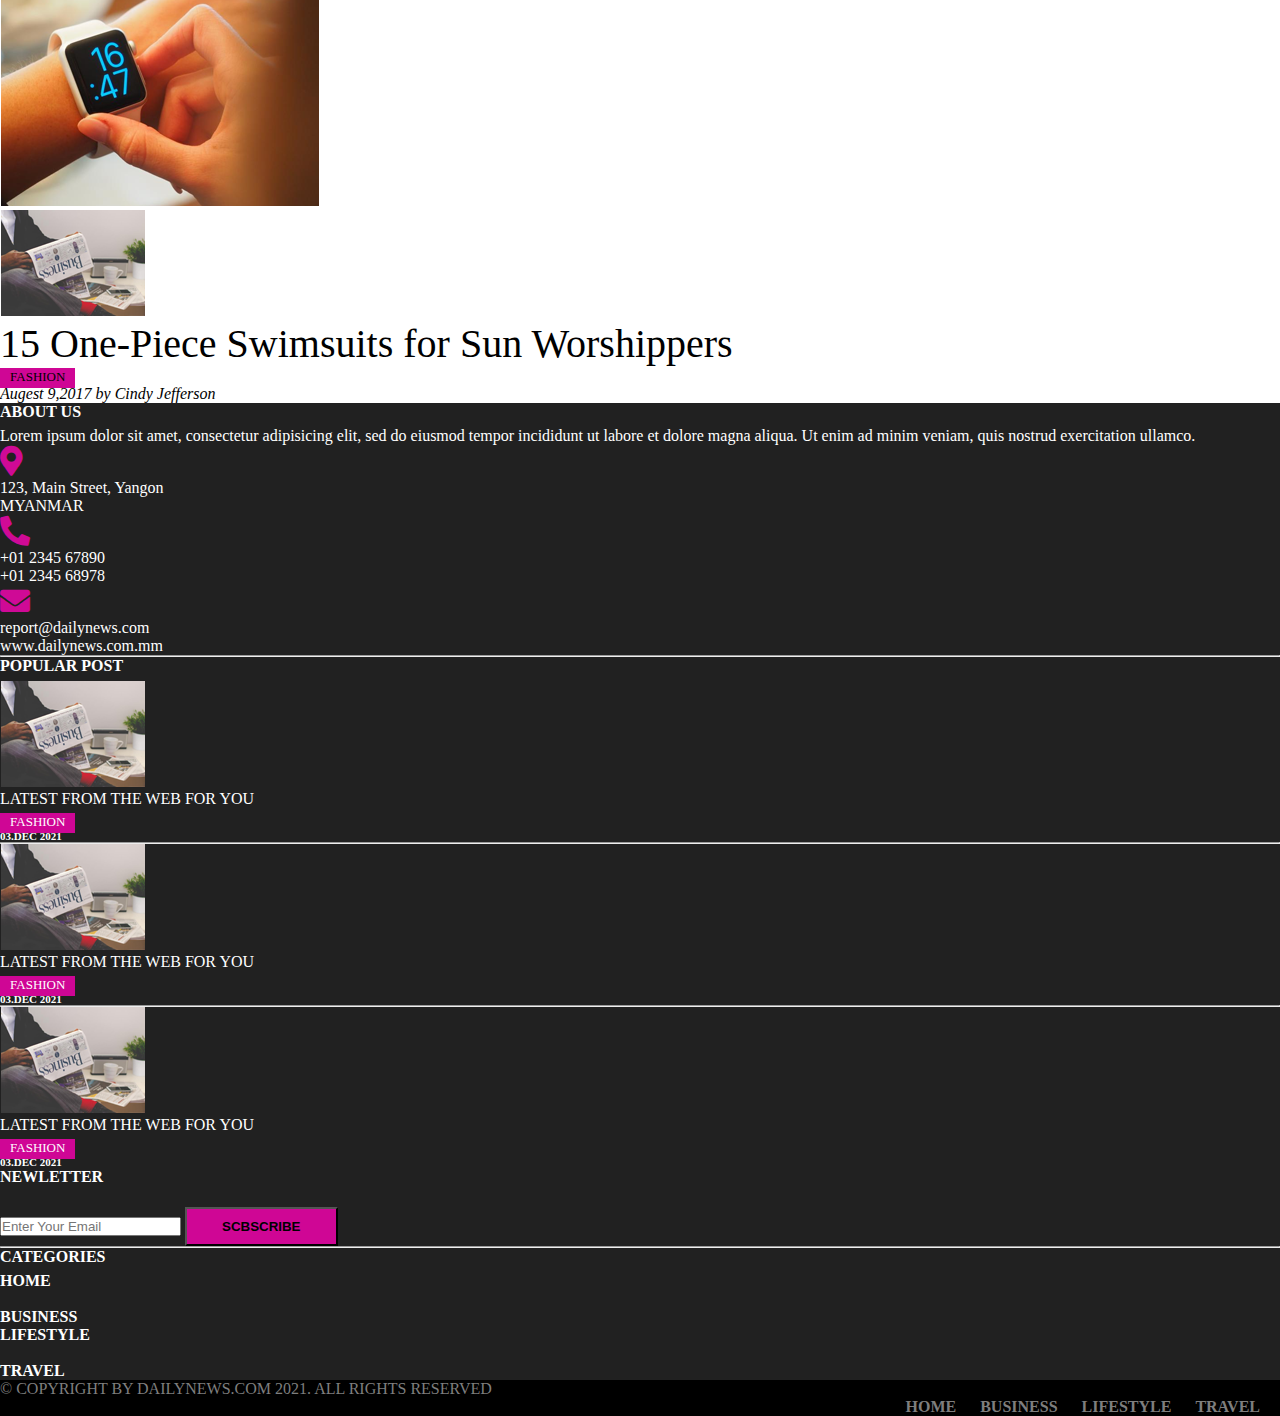
<file: pages/fashion.html>
<!DOCTYPE html>
<html lang="en">
    <head>
        <meta charset="UTF-8">
        <meta http-equiv="X-UA-Compatible" content="IE=edge">
        <meta name="viewport" content="width=device-width, initial-scale=1.0">
        <title>Daily News | Fashion</title>
        <link rel="icon" href="../images/logo1.png">
        <!-- CSS only -->
        <link
            href="https://cdn.jsdelivr.net/npm/bootstrap@5.1.3/dist/css/bootstrap.min.css"
            rel="stylesheet"
            integrity="sha384-1BmE4kWBq78iYhFldvKuhfTAU6auU8tT94WrHftjDbrCEXSU1oBoqyl2QvZ6jIW3"
            crossorigin="anonymous">
        <!-- Font Awesome -->
        <link
            href="https://cdnjs.cloudflare.com/ajax/libs/font-awesome/5.15.1/css/all.min.css"
            rel="stylesheet"
            />
        <link rel="stylesheet" href="../asset/custom.css">

    </head>
    <body>
        <!-- nav Bar -->
        <div class="container-fluid nav-top-bg">
            <div class="container nav-top-bg-text">
                <p class="text-white" id="text-animation"><span class="fw-bold">Breaking
                        News</span>
                    Lorem ipsum
                    dolor sit amet, consectetur adipisicing elit, sed do eiusmod
                    tempor incididunt ut labore et dolore magna aliqua. Ut enim
                    ad.ut labore et dolore magna aliqua. Ut enim</p>
            </div>
        </div>
        <div class="nav-top">
            <nav class="navbar navbar-expand-md navbar-light">
                <div class="container">
                    <a class="navbar-brand" href="#"><img
                            src="../images/logo.png"
                            width="180px"></a>
                    <button class="navbar-toggler" type="button"
                        data-bs-toggle="collapse" data-bs-target="#navbarNav"
                        aria-controls="navbarNav" aria-expanded="false"
                        aria-label="Toggle navigation">
                        <span class="navbar-toggler-icon"></span>
                    </button>
                    <div class="collapse navbar-collapse" id="navbarNav">
                        <ul class="navbar-nav mx-auto text-center">
                            <li class="nav-item">
                                <a class="nav-link custom-link"
                                    href="home.html">HOME</a>
                            </li>
                            <li class="nav-item">
                                <a class="nav-link custom-link"
                                    href="business.html">BUSINESS</a>
                            </li>
                            <li class="nav-item">
                                <a class="nav-link custom-link active"
                                    href="fashion.html">FASHION</a>
                            </li>
                            <li class="nav-item">
                                <a class="nav-link custom-link"
                                    href="lifeStyle.html">LIFESTYLE</a>
                            </li>
                            <li class="nav-item">
                                <a class="nav-link custom-link"
                                    href="travel.html">TRAVEL</a>
                            </li>
                        </ul>

                        <div class="text-center">
                            <a href="#" class=""><i class="fab
                                    fa-facebook-f mx-2"></i></a>
                            <a href="#" class=""><i class="fab
                                    fa-twitter mx-2"></i></a>
                            <a href="#" class=""><i class="fab
                                    fa-youtube mx-2"></i></a>
                            <a href="#" class=""><i class="fab
                                    fa-pinterest-p mx-2"></i></a>
                            <a href="#" class=""><i class="fas
                                    fa-link mx-2"></i></a>
                            <a href="#" class=""><i class="fab
                                    fa-whatsapp mx-2"></i></a>
                        </div>
                    </div>
                </div>
            </nav>
        </div>
        <!-- nav Bar End-->

        <!-- header -->
        <div class="travel_banner">
            <div class="travel_banner_text">
                <h1>Fashion</h1>
                <span>Home | Fashion</span>
            </div>
        </div>
        <!-- first section -->
        <div class="container-fluid px-5 mt-5">
            <div class="row">
                <h5>Latest Posts</h5>
                <div class="progress mt-1 mb-5" style="height: 9px;">
                    <div class="progress-bar span-bg" role="progressbar"
                        style="width: 10%;" aria-valuenow="25" aria-valuemin="0"
                        aria-valuemax="100">
                    </div>
                </div>
                <br>
                <div class="col-md-8 col-12">
                    <img src="../images/img_14.png" alt="image" class="img-fluid
                        w-100 mb-3">
                    <a class="alink mb-5" href="">15 One-Piece Swimsuits for Sun
                        Worshippers</a>
                    <p class="mt-3">
                        <span class="span-bg text-white rounded-pill
                            py-1 px-3 me-2">Fashion
                        </span>
                    </p>
                    <p><i>Augest 9,2017</i>
                        <i class="ml-5">by Cindy Jefferson</i></p>
                    <div class="row mt-5">
                        <div class="col-md-6 col-12">
                            <div class="row">
                                <div class="col-md-6 col-12">
                                    <img src="../images/img_20.png" alt=""
                                        class="w-100 h-80">
                                </div>
                                <div class="col-md-6">
                                    <a href="" class="llink">
                                        5 Fresh Minimalist Brands You Need to
                                        Know
                                    </a>
                                    <hr>
                                    <span class="span-bg text-white rounded-pill
                                        py-1 px-3 me-2">Fashion
                                    </span>
                                    <p class="mt-2"><i>Augest 9,2017</i>
                                    </div>
                                </div>
                            </div>
                            <div class="col-md-6 col-12">
                                <div class="row">
                                    <div class="col-md-6">
                                        <img src="../images/img_30.png" alt=""
                                            class="w-100 h-80">
                                    </div>
                                    <div class="col-md-6">
                                        <a href="" class="llink">
                                            How to Shop for Summer Like a French
                                            Girl
                                        </a>
                                        <hr>
                                        <span class="span-bg text-white
                                            rounded-pill
                                            py-1 px-3 me-2">Fashion
                                        </span>
                                        <p class="mt-2"><i>Augest 9,2017</i>
                                        </div>
                                    </div>
                                </div>
                                <div class="col-md-4">

                                </div>
                            </div>
                        </div>
                        <div class="col-md-3 col-12 ms-5">
                            <img src="../images/img_35.png" alt="" class="w-100"
                                style="height: 70%;">
                            <h5 class="mt-5">SUBSCRIBE FOR UPDATES</h5>
                            <div class="progress mt-1 mb-3" style="height:
                                9px;">
                                <div class="progress-bar span-bg"
                                    role="progressbar" style="width: 10%;"
                                    aria-valuenow="25" aria-valuemin="0"
                                    aria-valuemax="100">
                                </div>
                            </div>
                            <form action="" class="email-box">
                                <input type="text" placeholder="Enter Email">
                                <input type="submit" value="Submit">
                            </form>
                        </div>
                    </div>
                </div>

                <!-- second section -->
                <div class="container-fluid sbg my-5 w-100">
                    <div class="px-5 pt-5">
                        <h5 class="pt-5">Top Stories</h5>
                        <div class="progress mt-1 mb-3 mt-3 bg-light"
                            style="height: 9px;">
                            <div class="progress-bar span-bg" role="progressbar"
                                style="width: 10%;" aria-valuenow="25"
                                aria-valuemin="0" aria-valuemax="100">
                            </div>
                        </div>
                    </div>

                    <div class="row px-5 mt-5 pb-5">
                        <div class="col-md-4 col-12">
                            <div class="col-xs-6 col-12 hover-mask">
                                <a href="#" title="">
                                    <img src="../images/img_38.png" alt="" />
                                    <h2><span class="fa fa-search text-light"></span></h2>
                                </a>
                                <p class="text-center">
                                    <a href="" class="llink mt-3">Shop Our
                                        Favourite Bag Of The Season</a>
                                </p>
                            </div>
                            <div class="col-xs-6 col-12 hover-mask">
                                <a href="#" title="">
                                    <img src="../images/img_51.png" alt="" />
                                    <h2><span class="fa fa-search text-light"></span></h2>
                                </a>
                                <p class="text-center">
                                    <a href="" class="llink mt-3">Shop Our
                                        Favourite Bag Of The Season</a>
                                </p>
                            </div>
                            <div class="col-xs-6 col-12 hover-mask">
                                <a href="#" title="">
                                    <img src="../images/img_57.png" alt="" />
                                    <h2><span class="fa fa-search text-light"></span></h2>
                                </a>
                                <p class="text-center">
                                    <a href="" class="llink mt-3">Hoops Are the
                                        New Chokers This Summer</a>
                                </p>
                            </div>
                        </div>
                        <div class="col-md-8 col-12 ps-5">
                            <img src="../images/img_55.png" alt=""
                                class="w-100">
                            <a class="alink mb-5" href="">15 One-Piece Swimsuits
                                for Sun Worshippers</a>
                            <p class="mt-3">
                                <span class="span-bg text-white rounded-pill
                                    py-1 px-3 me-2">Fashion
                                </span>
                            </p>
                            <p><i>Augest 9,2017</i>
                                <i class="ml-5">by Cindy Jefferson</i></p>
                        </div>
                    </div>

                </div>

                <!-- third section -->
                <div class="container-fluid px-5 mt-5">
                    <div class="row">
                        <h5>We Recommend</h5>
                        <div class="progress mt-1 mb-5" style="height: 9px;">
                            <div class="progress-bar span-bg" role="progressbar"
                                style="width: 10%;" aria-valuenow="25"
                                aria-valuemin="0" aria-valuemax="100">
                            </div>
                        </div>

                        <div class="row px-5 mt-5 pb-5">
                            <div class="col-md-4">
                                <div class="col-xs-6 col-12 hover-blurout">
                                    <a href="#" title="">
                                        <img src="../images/img_20.png" alt=""
                                            />
                                        <h2><span class="fa fa-search
                                                text-light"></span></h2>
                                    </a>
                                    <p class="text-center">
                                        <a href="" class="llink mt-3">
                                            Women’s Denim Jacket</a>
                                        <i style="color: blueviolet;">$70</i>
                                    </p>
                                </div>
                                <div class="col-xs-6 col-12 hover-blurout">
                                    <a href="#" title="">
                                        <img src="../images/img_23.png" alt=""
                                            />
                                        <h2><span class="fa fa-search
                                                text-light"></span></h2>
                                    </a>
                                    <p class="text-center">
                                        <a href="" class="llink mt-3">
                                            Women’s Denim Jacket</a>
                                        <i style="color: blueviolet;">$99</i>
                                    </p>
                                </div>
                            </div>
                            <div class="col-md-8 c0l-12 ps-5">
                                <img src="../images/img_51.png" alt=""
                                    class="w-100">
                                <div class="row mt-5">
                                    <div class="col-md-6 col-12">
                                        <img src="../images/img_38.png" alt=""
                                            class="w-100">
                                    </div>
                                    <div class="col-md-6 col-12">
                                        <a class="alink mb-5" href="">15
                                            One-Piece Swimsuits for Sun
                                            Worshippers</a>
                                        <p class="mt-3">
                                            <span class="span-bg text-white
                                                rounded-pill
                                                py-1 px-3 me-2">Fashion
                                            </span>
                                        </p>
                                        <p><i>Augest 9,2017</i>
                                            <i class="ml-5">by Cindy Jefferson</i></p>
                                    </div>
                                </div>
                            </div>
                        </div>
                    </div>
                </div>

                <!-- Footer Section -->
                <div class="footer-bg">
                    <div class="container">
                        <div class="row py-5">
                            <div class="col-md-4">
                                <h4>ABOUT US</h4>
                                <div class="progress mt-4">
                                    <div class="progress-bar"
                                        role="progressbar"
                                        style="width: 13%"
                                        aria-valuenow="25"
                                        aria-valuemin="0"
                                        aria-valuemax="100"></div>
                                </div>
                                <p class="mt-5">Lorem ipsum dolor sit
                                    amet, consectetur
                                    adipisicing elit,
                                    sed do eiusmod
                                    tempor incididunt ut labore et
                                    dolore magna aliqua.
                                    Ut enim ad minim
                                    veniam,
                                    quis nostrud exercitation ullamco.</p>
                                <div class="row">
                                    <div class="col-2 footer-icon">
                                        <i class="fas
                                            fa-map-marker-alt"></i>
                                    </div>
                                    <div class="col-10 footer-text">
                                        123, Main Street, Yangon <br>
                                        MYANMAR
                                    </div>
                                </div>
                                <div class="row mt-3">
                                    <div class="col-2 footer-icon">
                                        <i class="fas fa-phone-alt"></i>
                                    </div>
                                    <div class="col-10 footer-text">
                                        +01 2345 67890 <br>
                                        +01 2345 68978
                                    </div>
                                </div>
                                <div class="row mt-3">
                                    <div class="col-2 footer-icon">
                                        <i class="fas fa-envelope"></i>
                                    </div>
                                    <div class="col-10 footer-text">
                                        report@dailynews.com <br>
                                        www.dailynews.com.mm
                                    </div>
                                </div>

                                <hr class="mt-5">
                            </div>

                            <div class="col-md-4 mb-5">
                                <h4>POPULAR POST</h4>
                                <div class="progress mt-4">
                                    <div class="progress-bar"
                                        role="progressbar"
                                        style="width: 13%"
                                        aria-valuenow="25"
                                        aria-valuemin="0"
                                        aria-valuemax="100"></div>
                                </div>
                                <div class="contain-fluid">
                                    <div class="row footer-content
                                        mt-5">
                                        <div class="col-sm-4 col-md-4
                                            footer-middle-img">
                                            <img class="img-fluid"
                                                src="../images/img_38.png">
                                        </div>
                                        <div class="col-sm-8 col-md-8">
                                            <p
                                                class="footer-middle-content">LATEST
                                                FROM
                                                THE WEB FOR YOU</p>
                                            <div class="col-md-6">
                                                <span class="span-bg
                                                    text-white
                                                    rounded-pill">Fashion
                                                </span>
                                            </div>
                                            <div class="mt-2">
                                                <p
                                                    class="footer-middle-content2">03.DEC
                                                    2021</p>
                                            </div>
                                        </div>
                                    </div>
                                    <hr>
                                    <div class="row footer-content
                                        mt-5">
                                        <div class="col-sm-4 col-md-4
                                            footer-middle-img">
                                            <img class="img-fluid"
                                                src="../images/img_38.png">
                                        </div>
                                        <div class="col-sm-8 col-md-8">
                                            <p
                                                class="footer-middle-content">LATEST
                                                FROM
                                                THE WEB FOR YOU</p>
                                            <div class="col-md-6">
                                                <span class="span-bg
                                                    text-white
                                                    rounded-pill">Fashion
                                                </span>
                                            </div>
                                            <div class="mt-2">
                                                <p
                                                    class="footer-middle-content2">03.DEC
                                                    2021</p>
                                            </div>
                                        </div>
                                    </div>
                                    <hr>
                                    <div class="row footer-content
                                        mt-5">
                                        <div class="col-sm-4 col-md-4
                                            footer-middle-img">
                                            <img class="img-fluid"
                                                src="../images/img_38.png">
                                        </div>
                                        <div class="col-sm-8 col-md-8">
                                            <p
                                                class="footer-middle-content">LATEST
                                                FROM
                                                THE WEB FOR YOU</p>
                                            <div class="col-md-6">
                                                <span class="span-bg
                                                    text-white
                                                    rounded-pill">Fashion
                                                </span>
                                            </div>
                                            <div class="mt-2">
                                                <p
                                                    class="footer-middle-content2">03.DEC
                                                    2021</p>
                                            </div>
                                        </div>
                                    </div>
                                </div>
                            </div>

                            <div class="col-md-4">
                                <h4>NEWLETTER</h4>
                                <div class="progress mt-4">
                                    <div class="progress-bar"
                                        role="progressbar"
                                        style="width: 13%"
                                        aria-valuenow="25"
                                        aria-valuemin="0"
                                        aria-valuemax="100"></div>
                                </div>
                                <input type="text"
                                    placeholder="Enter Your Email
                                    Address" class="mt-5
                                    w-100 p-3 rounded-pill">
                                <button class="btn text-white
                                    rounded-pill fs-6">SCBSCRIBE</button>
                                <hr class="my-5">
                                <h4>CATEGORIES</h4>
                                <div class="progress mt-4">
                                    <div class="progress-bar"
                                        role="progressbar"
                                        style="width: 13%"
                                        aria-valuenow="25"
                                        aria-valuemin="0"
                                        aria-valuemax="100"></div>
                                </div>
                                <div class="row mt-5">
                                    <div class="col-6">
                                        <a href="#" class="footer-link">HOME</a>
                                        <br>
                                        <br>
                                        <a href="#" class="footer-link">BUSINESS</a>
                                    </div>
                                    <div class="col-6">
                                        <a href="#" class="footer-link">LIFESTYLE</a>
                                        <br>
                                        <br>
                                        <a href="#" class="footer-link">TRAVEL</a>
                                    </div>
                                </div>
                            </div>
                        </div>
                    </div>
                </div>

                <div class="footer-last-bg">
                    <div class="container">
                        <div class="row py-5">
                            <div class="col-md-6 footer-last-text">
                                <p class="mb-0">&#169; COPYRIGHT BY
                                    DAILYNEWS.COM 2021.
                                    ALL RIGHTS
                                    RESERVED</p>
                            </div>
                            <div class="col-md-6 footer-link-lasts">
                                <a href="#" class="footer-link-last">HOME</a>
                                <a href="#" class="footer-link-last">BUSINESS</a>
                                <a href="#" class="footer-link-last">LIFESTYLE</a>
                                <a href="#" class="footer-link-last">TRAVEL</a>
                            </div>
                        </div>
                    </div>
                </div>
                <!-- Footer Section End-->

                <!-- scroll top button  -->
                <a href="#" id="scroll-top">
                    <i class="fas fa-chevron-circle-up"></i>
                </a>
                <script src="../asset/custom.js"></script>
            </body>
            <!-- JavaScript Bundle with Popper -->
            <script
                src="https://cdn.jsdelivr.net/npm/bootstrap@5.1.3/dist/js/bootstrap.bundle.min.js"
                integrity="sha384-ka7Sk0Gln4gmtz2MlQnikT1wXgYsOg+OMhuP+IlRH9sENBO0LRn5q+8nbTov4+1p"
                crossorigin="anonymous"></script>
        </html>
</file>
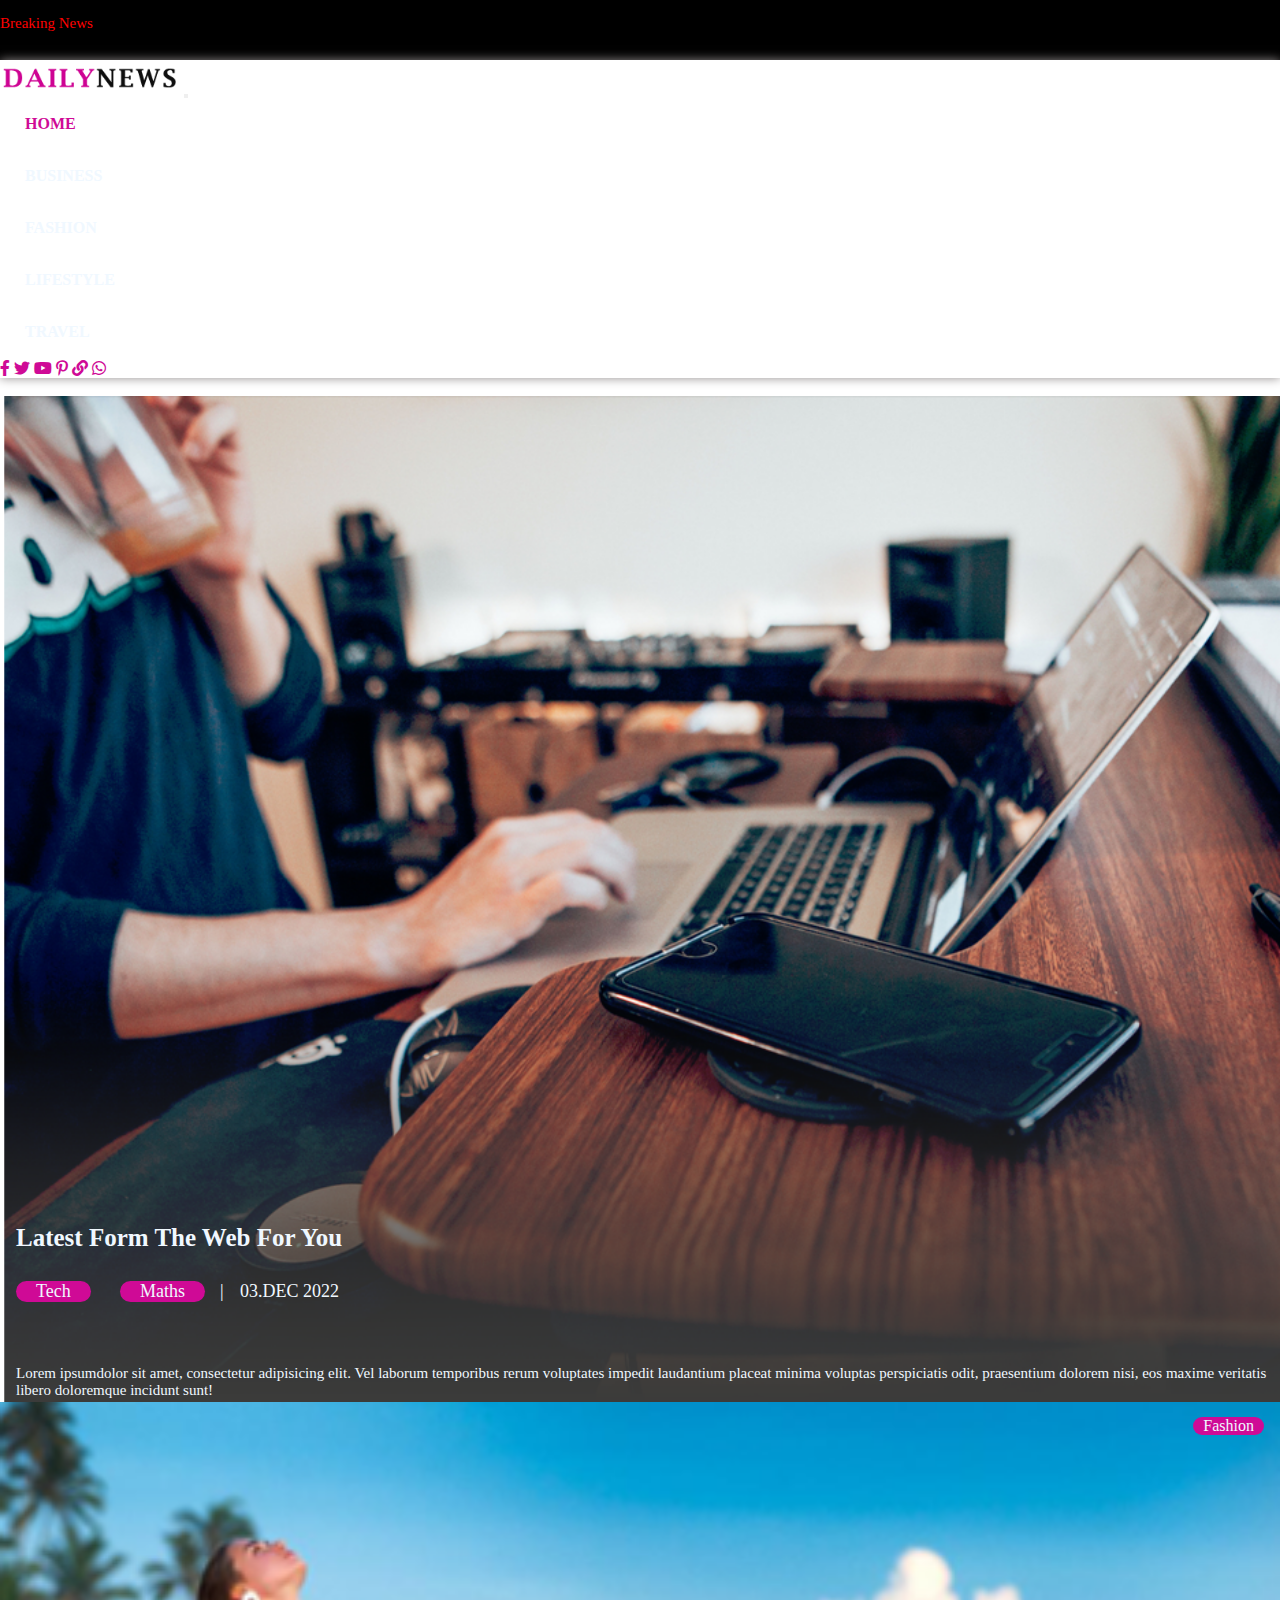
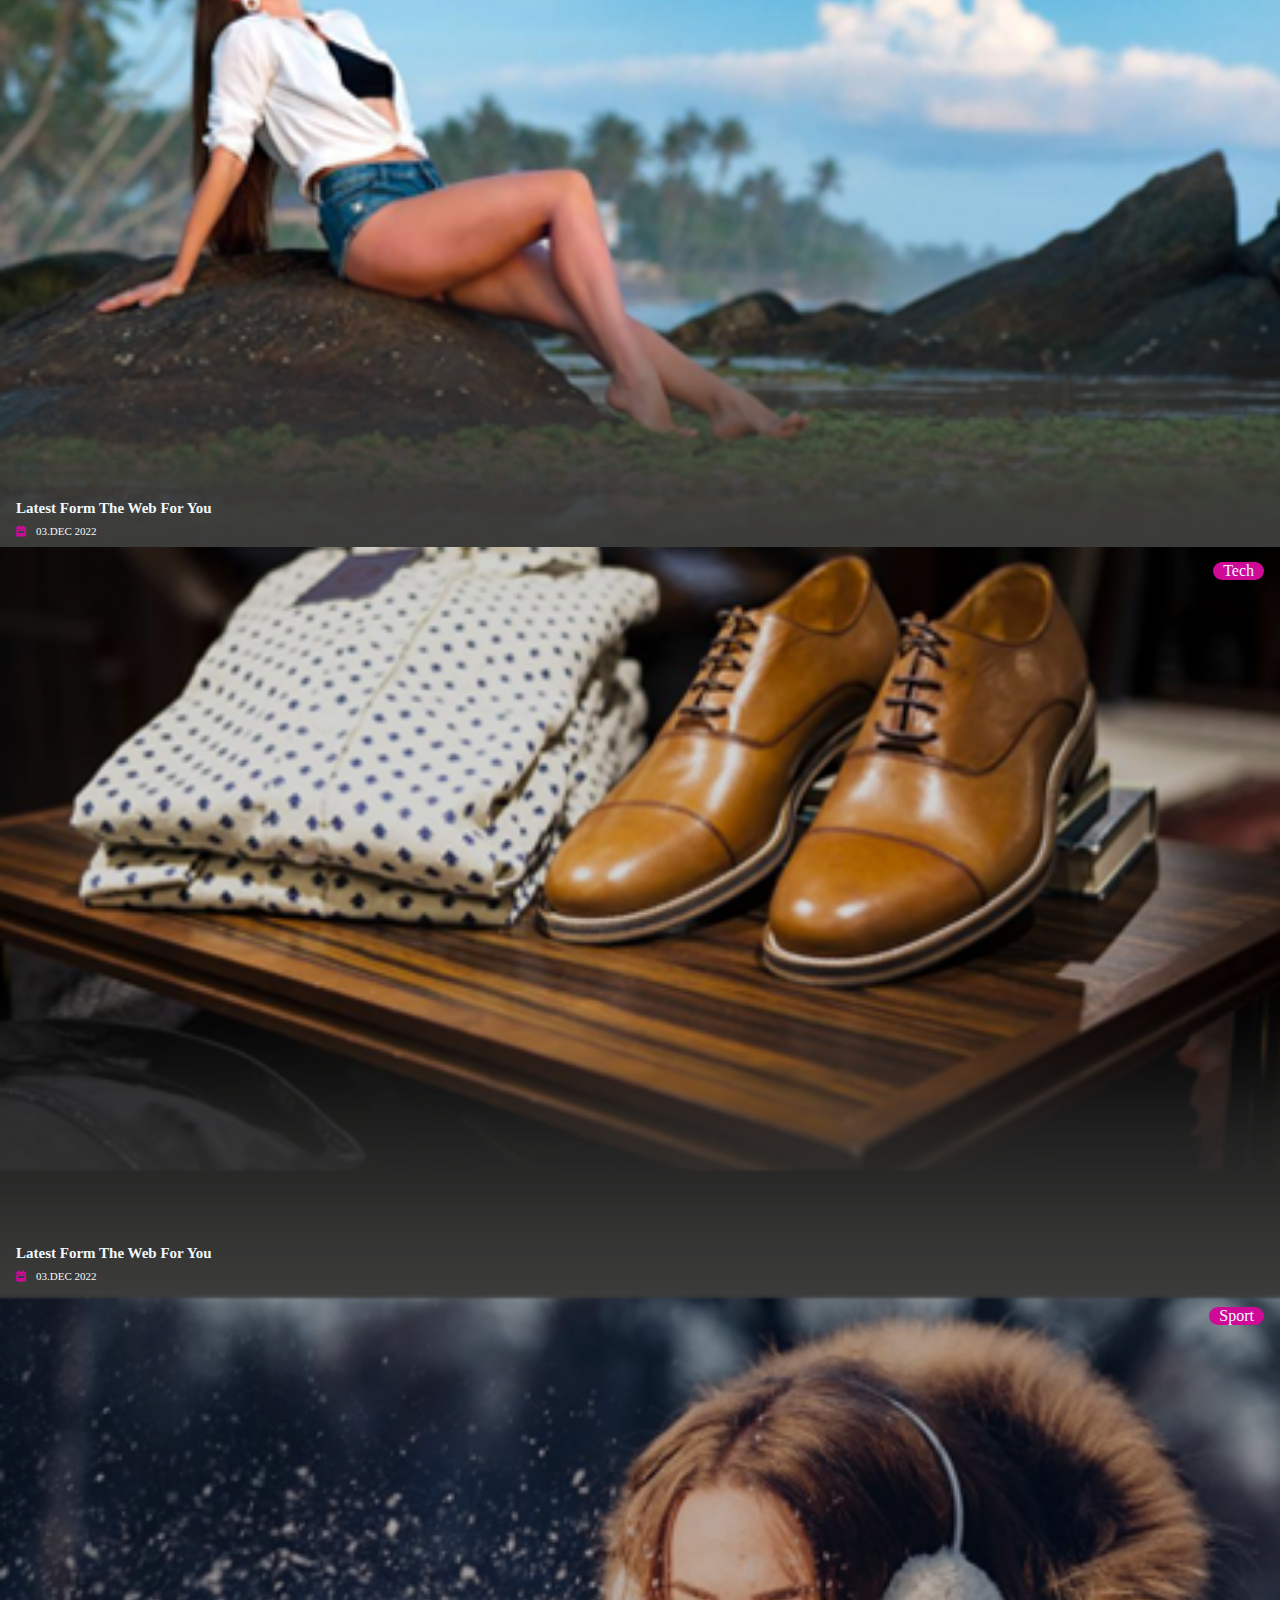
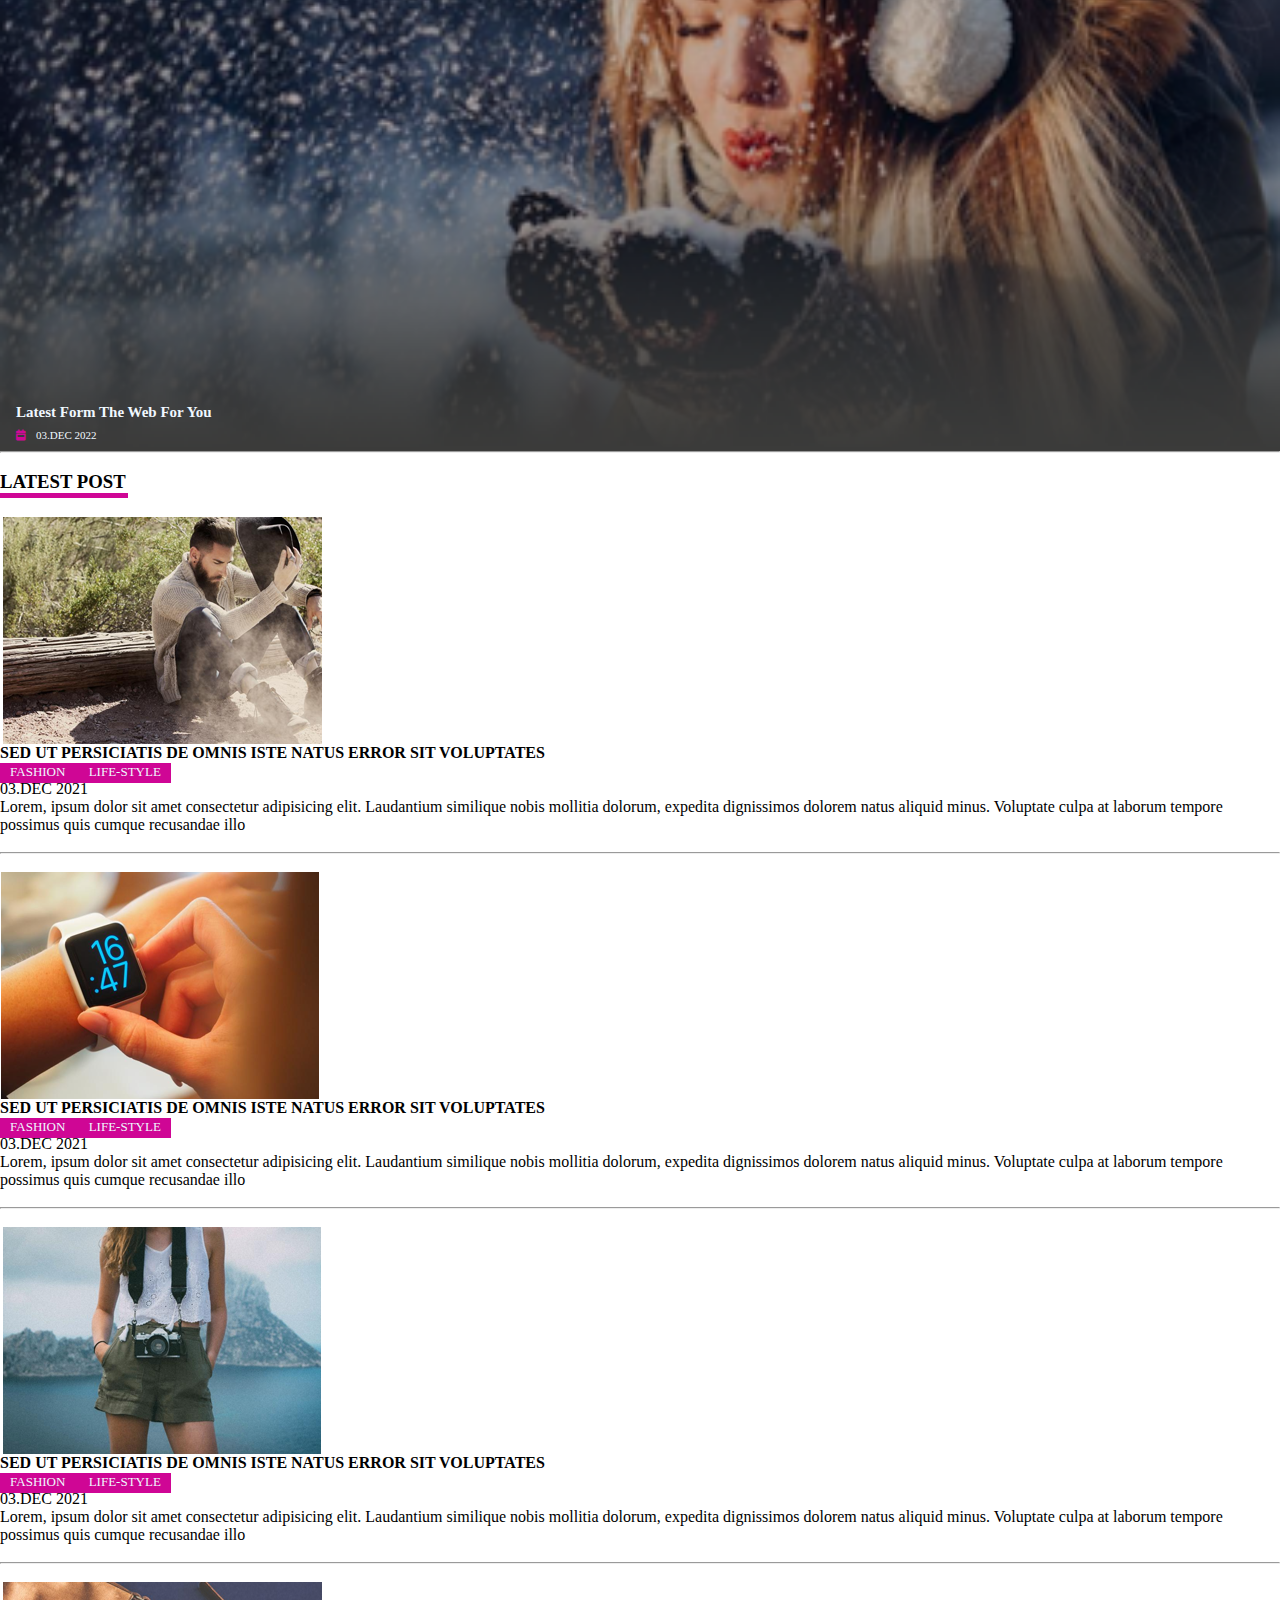
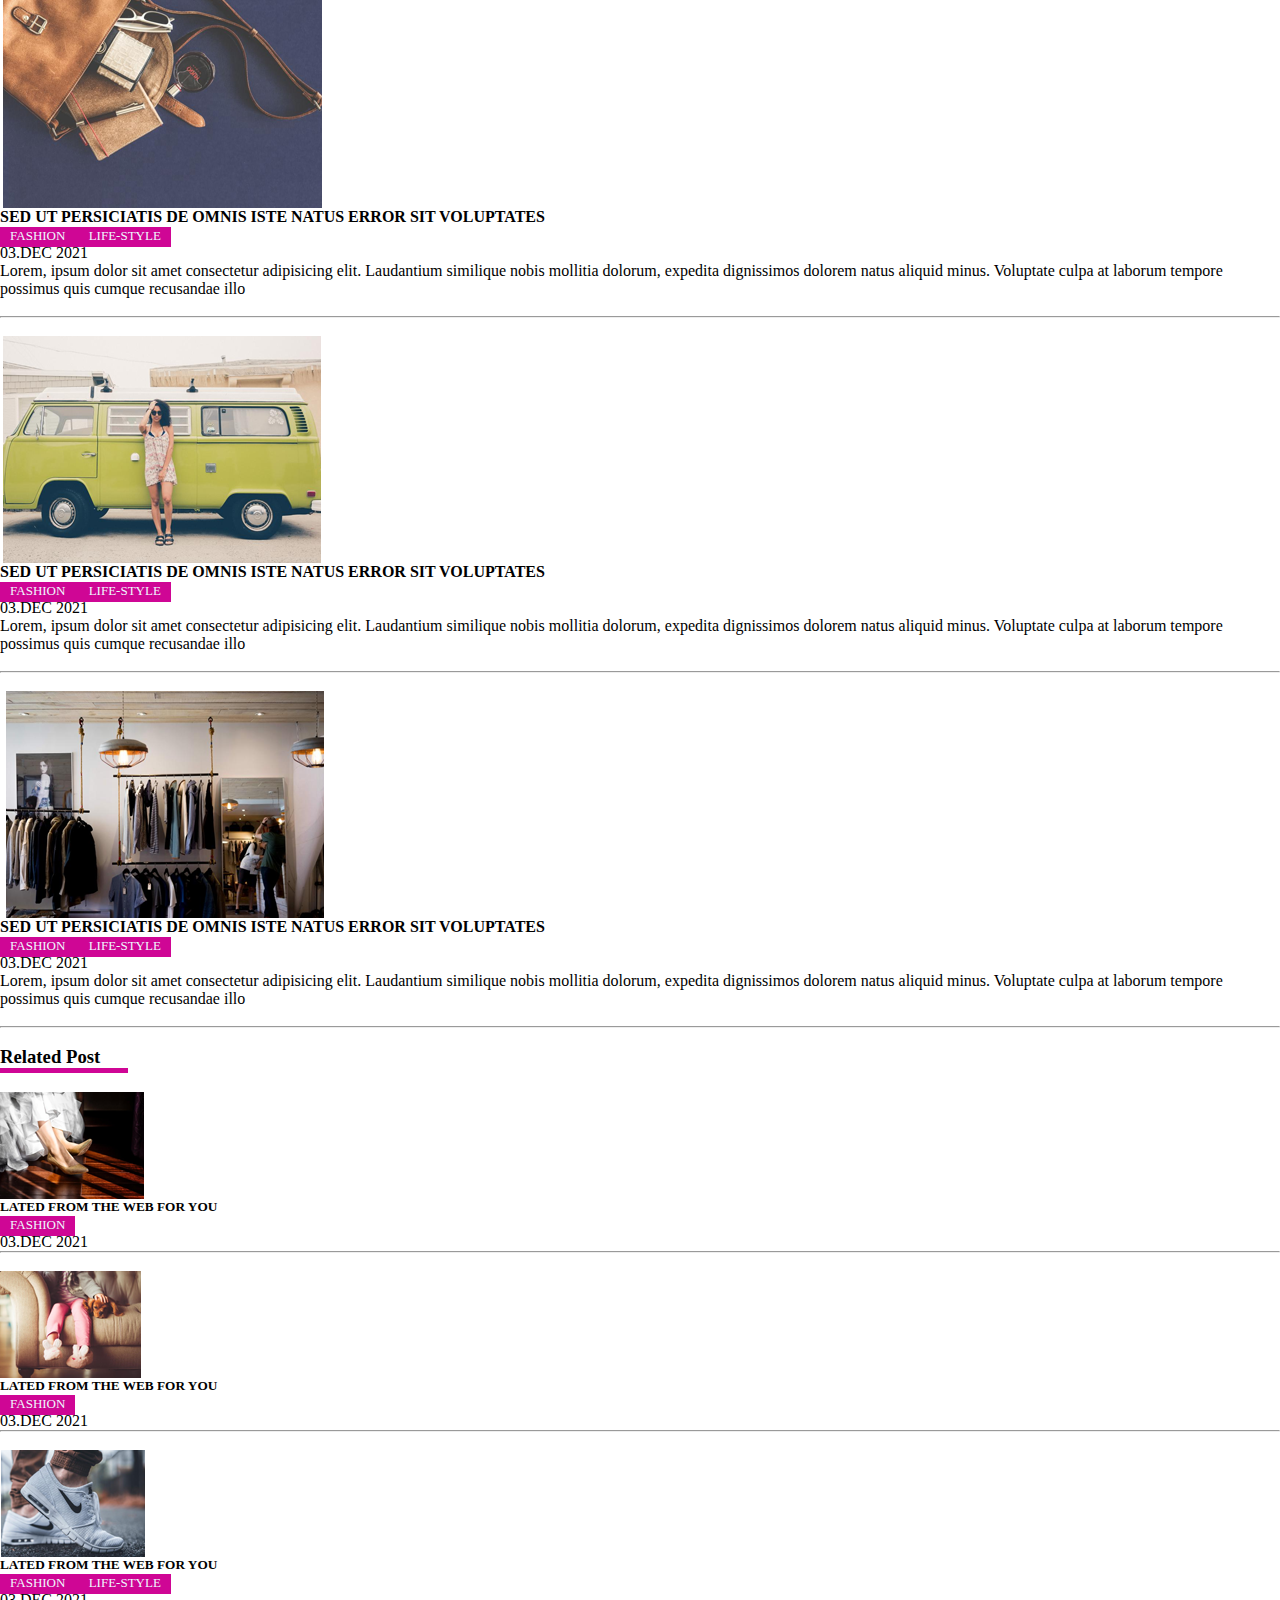
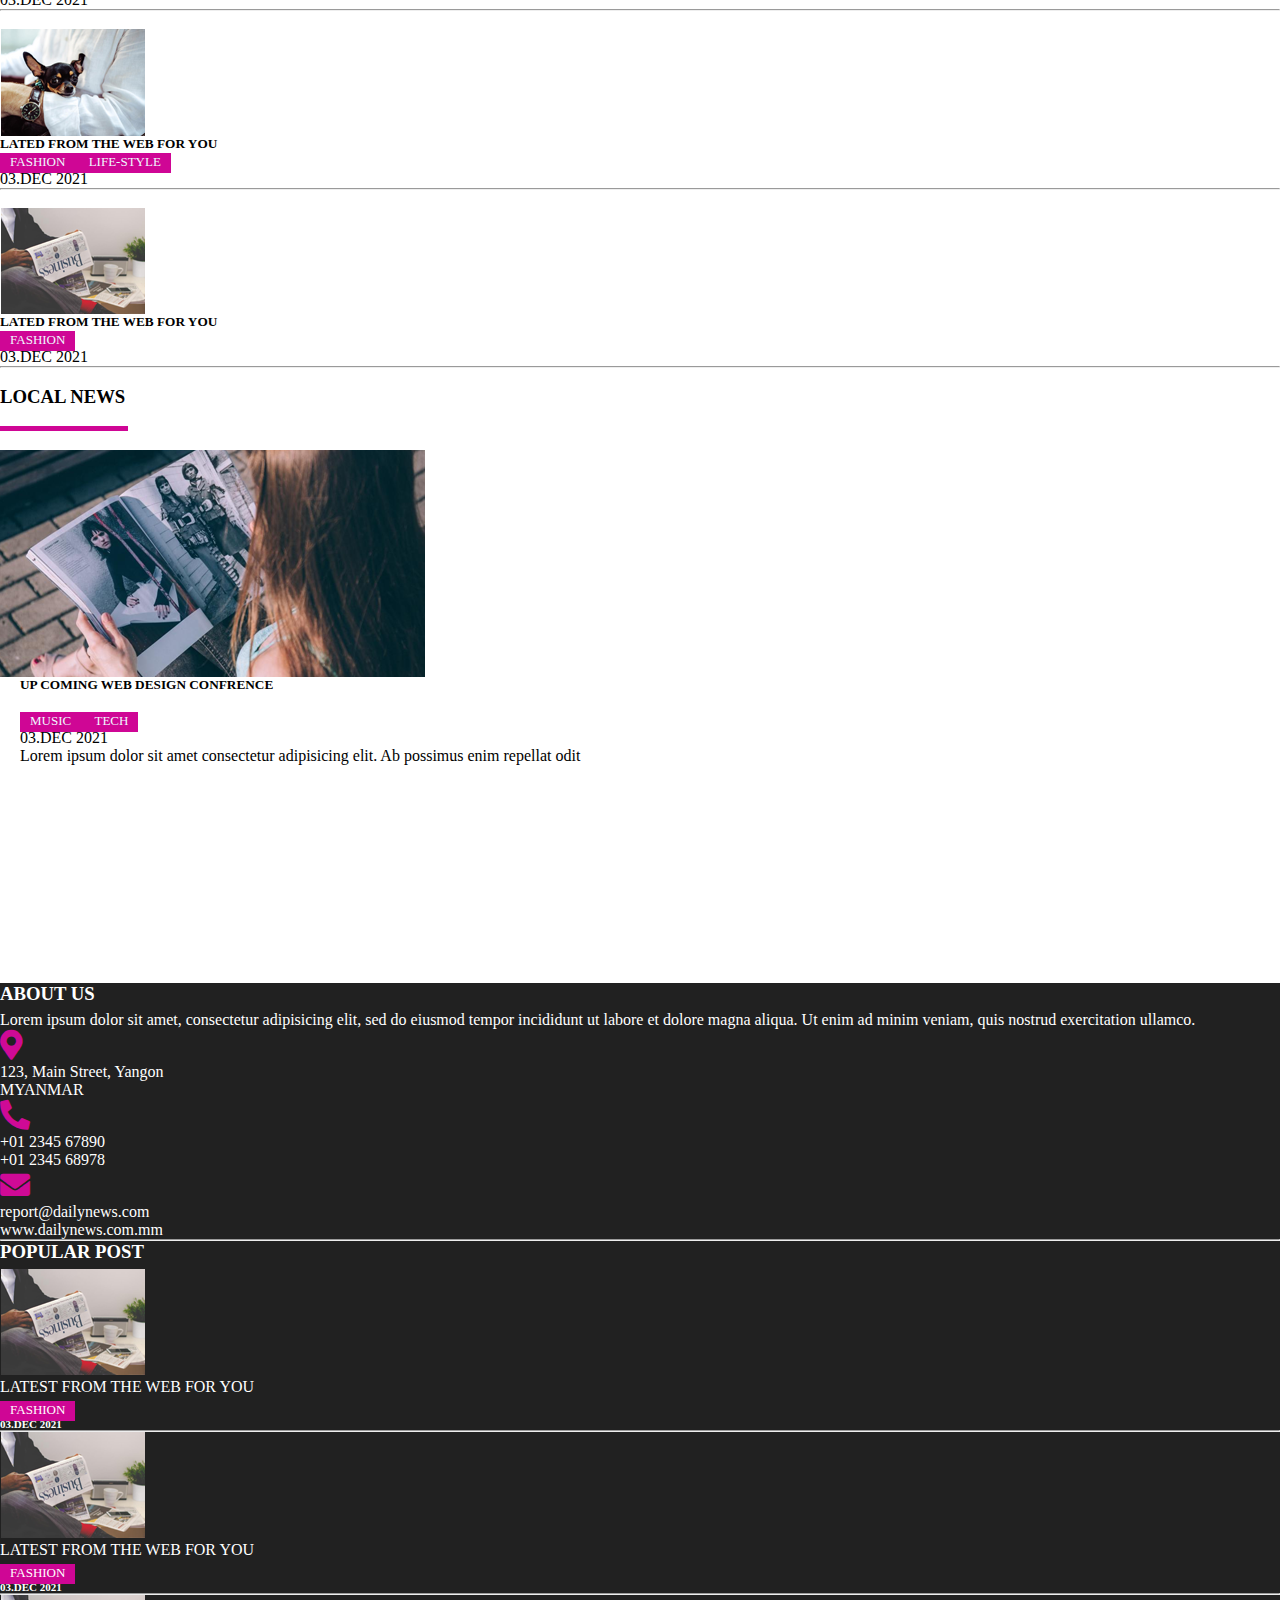
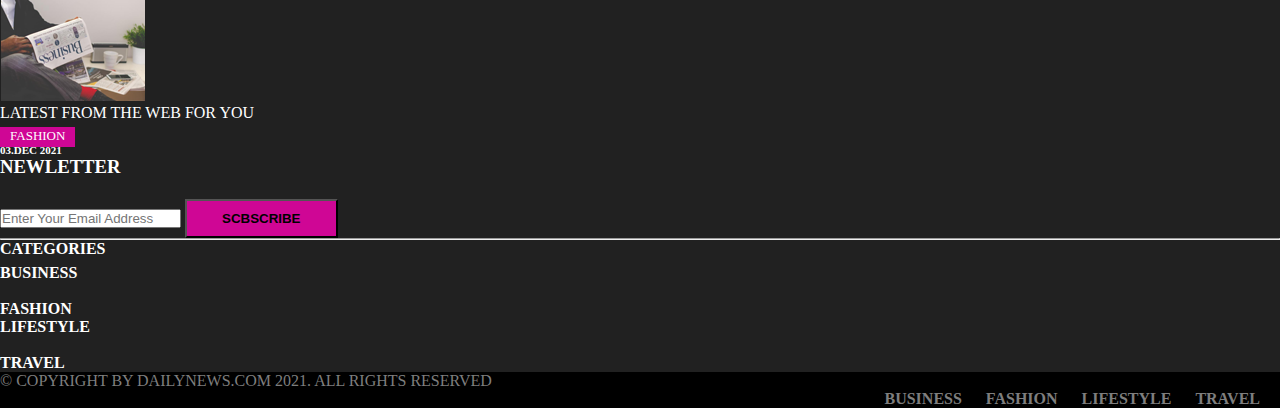
<file: pages/home.html>
<!DOCTYPE html>
<html lang="en">
    <head>
        <meta charset="UTF-8">
        <meta http-equiv="X-UA-Compatible" content="IE=edge">
        <meta name="viewport" content="width=device-width, initial-scale=1.0">
        <title>Daily News | Home</title>
        <link rel="icon" href="../images/logo1.png">
        <!-- CSS only -->
        <link
            href="https://cdn.jsdelivr.net/npm/bootstrap@5.1.3/dist/css/bootstrap.min.css"
            rel="stylesheet"
            integrity="sha384-1BmE4kWBq78iYhFldvKuhfTAU6auU8tT94WrHftjDbrCEXSU1oBoqyl2QvZ6jIW3"
            crossorigin="anonymous">
        <!-- Font Awesome -->
        <link
            href="https://cdnjs.cloudflare.com/ajax/libs/font-awesome/5.15.1/css/all.min.css"
            rel="stylesheet"
            />
        <link rel="stylesheet" href="../asset/custom.css">
    </head>
    <body>

        <!-- nav Bar -->
        <div class="container-fluid nav-top-bg">
            <div class="container nav-top-bg-text">
                <p class="text-white" id="text-animation"><span class="fw-bold">Breaking
                        News</span>
                    Lorem ipsum
                    dolor sit amet, consectetur adipisicing elit, sed do eiusmod
                    tempor incididunt ut labore et dolore magna aliqua. Ut enim
                    ad.ut labore et dolore magna aliqua. Ut enim
                </p>
            </div>
        </div>
        <div class="nav-top">
            <nav class="navbar navbar-expand-md navbar-light">
                <div class="container">
                    <a class="navbar-brand" href="#"><img
                            src="../images/logo.png"
                            width="180px"></a>
                    <button class="navbar-toggler" type="button"
                        data-bs-toggle="collapse" data-bs-target="#navbarNav"
                        aria-controls="navbarNav" aria-expanded="false"
                        aria-label="Toggle navigation">
                        <span class="navbar-toggler-icon"></span>
                    </button>
                    <div class="collapse navbar-collapse" id="navbarNav">
                        <ul class="navbar-nav mx-auto text-center">
                            <li class="nav-item">
                                <a class="nav-link custom-link active"
                                    href="home.html">HOME</a>
                            </li>
                            <li class="nav-item">
                                <a class="nav-link custom-link"
                                    href="business.html">BUSINESS</a>
                            </li>
                            <li class="nav-item">
                                <a class="nav-link custom-link"
                                    href="fashion.html">FASHION</a>
                            </li>
                            <li class="nav-item">
                                <a class="nav-link custom-link"
                                    href="lifeStyle.html">LIFESTYLE</a>
                            </li>
                            <li class="nav-item">
                                <a class="nav-link custom-link"
                                    href="travel.html">TRAVEL</a>
                            </li>
                        </ul>

                        <div class="text-center">
                            <a href="#" class=""><i class="fab
                                    fa-facebook-f mx-2"></i></a>
                            <a href="#" class=""><i class="fab
                                    fa-twitter mx-2"></i></a>
                            <a href="#" class=""><i class="fab
                                    fa-youtube mx-2"></i></a>
                            <a href="#" class=""><i class="fab
                                    fa-pinterest-p mx-2"></i></a>
                            <a href="#" class=""><i class="fas
                                    fa-link mx-2"></i></a>
                            <a href="#" class=""><i class="fab
                                    fa-whatsapp mx-2"></i></a>
                        </div>
                    </div>
                </div>
            </nav>
        </div><br>
        <!-- nav Bar End-->

        <!-- First Section -->
        <div class="container-fluid px-5 bg-light position-relative text-light">
            <div class="row g-0 px-5 py-3">
                <div class="col-md-8">
                    <a href="#" class="news-image-hover
                        news-image-hover-primary">
                        <img class="img-fluid news-image"
                            src="../images/img_07.png" alt=""
                            style="width: 100%; height: 100%;">
                        <div class="bottom d-sm-block
                            d-lg-block">
                            Latest Form The Web For You
                        </div>
                        <span class="bottom-span1 d-sm-block
                            d-lg-block">Tech</span>
                        <span class="bottom-span2">Maths</span>
                        <span class="bottom-span3">|</span>
                        <span class="bottom-span4">03.DEC 2022</span>
                        <p class="bottom-lorem d-sm-none d-none
                            d-lg-block">Lorem ipsumdolor sit
                            amet,
                            consectetur adipisicing
                            elit. Vel laborum temporibus rerum voluptates
                            impedit laudantium placeat minima voluptas
                            perspiciatis odit, praesentium dolorem nisi, eos
                            maxime veritatis libero doloremque incidunt sunt!
                        </p>
                    </a>
                </div>
                <div class="col-md-4 d-block">
                    <div class="col-md-12">
                        <a href="" class="news-image-hover
                            news-image-hover-primary">
                            <img class="img-fluid news-image"
                                src="../images/img_09.png"
                                alt=""
                                style="width: 100%; height: 100%;">
                            <div class="bottom-left d-sm-block
                                d-lg-block">
                                Latest Form The Web For You
                            </div>
                            <span class="bottom-left1 d-sm-block
                                d-lg-block"><i class="fas fa-calendar-week"></i>
                            </span>
                            <span class="bottom-left2 d-sm-block
                                d-lg-block">03.DEC 2022
                            </span>
                            <span class="top-right d-sm-block
                                d-lg-block">Fashion
                            </span>
                        </a>
                    </div>
                    <div class="col-md-12">
                        <a href="" class="news-image-hover
                            news-image-hover-primary">
                            <img class="img-fluid news-image"
                                src="../images/img_14.png" alt=""
                                style="width: 100%; height: 100%;">
                            <div class="bottom-left d-sm-block
                                d-lg-block">
                                Latest Form The Web For You
                            </div>
                            <span class="bottom-left1 d-sm-block
                                d-lg-block"><i class="fas fa-calendar-week"></i>
                            </span>
                            <span class="bottom-left2 d-sm-block
                                d-lg-block">03.DEC 2022
                            </span>
                            <span class="top-right d-sm-block
                                d-lg-block">Tech
                            </span>
                        </a>
                    </div>
                    <div class="col-md-12">
                        <a href="" class="news-image-hover
                            news-image-hover-primary">
                            <img class="img-fluid news-image"
                                src="../images/img_16.png"
                                alt=""
                                style="width: 100%; height: 100%;">
                            <div class="bottom-left d-sm-block
                                d-lg-block">
                                Latest Form The Web For You
                            </div>
                            <span class="bottom-left1 d-sm-block
                                d-lg-block"><i class="fas fa-calendar-week"></i>
                            </span>
                            <span class="bottom-left2 d-sm-block
                                d-lg-block">03.DEC 2022
                            </span>
                            <span class="top-right d-sm-block
                                d-lg-block">Sport
                            </span>
                        </a>
                    </div>
                </div>
            </div>
            <hr>
        </div><br>
        <!-- First Section End -->

        <!-- Second Section -->
        <div class="container-fluid px-5">
            <div class="row px-5">
                <div class="col-md-8">
                    <h3>LATEST POST</h3>
                    <div class="progress mt-1" style="height: 9px;">
                        <div class="progress-bar span-bg" role="progressbar"
                            style="width: 10%;" aria-valuenow="25"
                            aria-valuemin="0" aria-valuemax="100">
                        </div>
                    </div>
                    <br>
                    <div class="row">
                        <div class="col-md-4">
                            <a href="#" class="news-image-hover">
                                <img class="img-fluid rounded news-image"
                                    src="../images/img_20.png"
                                    alt="">
                            </a>
                        </div>
                        <div class="col-md-8">
                            <h4>SED UT PERSICIATIS DE OMNIS ISTE NATUS ERROR
                                SIT
                                VOLUPTATES</h4>
                            <div class="row">
                                <div class="col-md-6 mt-2">
                                    <span class="span-bg text-white
                                        rounded-pill
                                        py-auto px-3 me-2" id="span-1"><a
                                            href="#"
                                            class="text-white">Fashion</a>
                                    </span>
                                    <span class="span-bg text-white
                                        rounded-pill
                                        py-auto
                                        px-3" id="span-2"><a href="#"
                                            class="text-white">
                                            Life-Style
                                        </a>
                                    </span>
                                </div>
                                <div class="col-md-4 mt-2 me-5">
                                    <p class="fw-bold" id="date">03.DEC 2021</p>
                                </div>
                                <div class="col-auto"></div>
                            </div>
                            <p class="text-muted mt-2">Lorem, ipsum dolor
                                sit
                                amet consectetur
                                adipisicing elit. Laudantium similique nobis
                                mollitia dolorum, expedita dignissimos
                                dolorem
                                natus aliquid minus. Voluptate culpa at
                                laborum
                                tempore possimus quis cumque recusandae illo
                            </p>
                        </div>
                    </div>
                    <br>
                    <hr>
                    <br>
                    <div class="row">
                        <div class="col-md-4">
                            <a href="#" class="news-image-hover">
                                <img class="img-fluid rounded news-image"
                                    src="../images/img_51.png"
                                    alt="">
                            </a>
                        </div>
                        <div class="col-md-8">
                            <h4>SED UT PERSICIATIS DE OMNIS ISTE NATUS ERROR SIT
                                VOLUPTATES</h4>
                            <div class="row d-flex justify-content-between">
                                <div class="col-md-6 mt-2">
                                    <span
                                        class="span-bg text-white
                                        rounded-pill
                                        py-auto px-3 me-2" id="span-1"><a
                                            href="#"
                                            class="text-white">Fashion</a>
                                    </span>
                                    <span class="span-bg text-white
                                        rounded-pill
                                        py-auto
                                        px-3" id="span-2"><a href="#"
                                            class="text-white">
                                            Life-Style
                                        </a>
                                    </span>
                                </div>
                                <div class="col-md-4 mt-2 me-5">
                                    <p class="fw-bold" id="date">03.DEC 2021</p>
                                </div>
                                <div class="col-md-auto"></div>
                            </div>
                            <p class="text-muted mt-2">Lorem, ipsum dolor sit
                                amet consectetur
                                adipisicing elit. Laudantium similique nobis
                                mollitia dolorum, expedita dignissimos dolorem
                                natus aliquid minus. Voluptate culpa at laborum
                                tempore possimus quis cumque recusandae illo
                            </p>
                        </div>
                    </div>
                    <br>
                    <hr>
                    <br>
                    <div class="row">
                        <div class="col-md-4">
                            <a href="#" class="news-image-hover">
                                <img class="img-fluid rounded news-image"
                                    src="../images/img_30.png"
                                    alt="">
                            </a>
                        </div>
                        <div class="col-md-8">
                            <h4>SED UT PERSICIATIS DE OMNIS ISTE NATUS ERROR SIT
                                VOLUPTATES</h4>
                            <div class="row d-flex justify-content-between">
                                <div class="col-md-6 mt-2">
                                    <span
                                        class="span-bg text-white
                                        rounded-pill
                                        py-auto px-3 me-2" id="span-1"><a
                                            href="#"
                                            class="text-white">Fashion</a>
                                    </span>
                                    <span class="span-bg text-white
                                        rounded-pill
                                        py-auto
                                        px-3" id="span-2"><a href="#"
                                            class="text-white">
                                            Life-Style
                                        </a>
                                    </span>
                                </div>
                                <div class="col-md-4 mt-2 me-5">
                                    <p class="fw-bold" id="date">03.DEC 2021</p>
                                </div>
                                <div class="col-md-auto"></div>
                            </div>
                            <p class="text-muted mt-2">Lorem, ipsum dolor sit
                                amet consectetur
                                adipisicing elit. Laudantium similique nobis
                                mollitia dolorum, expedita dignissimos dolorem
                                natus aliquid minus. Voluptate culpa at laborum
                                tempore possimus quis cumque recusandae illo
                            </p>
                        </div>
                    </div>
                    <br>
                    <hr>
                    <br>
                    <div class="row">
                        <div class="col-md-4">
                            <a href="#" class="news-image-hover">
                                <img class="img-fluid rounded news-image"
                                    src="../images/img_36.png"
                                    alt="">
                            </a>
                        </div>
                        <div class="col-md-8">
                            <h4>SED UT PERSICIATIS DE OMNIS ISTE NATUS ERROR SIT
                                VOLUPTATES</h4>
                            <div class="row d-flex justify-content-between">
                                <div class="col-md-6 mt-2">
                                    <span
                                        class="span-bg text-white
                                        rounded-pill
                                        py-auto px-3 me-2" id="span-1"><a
                                            href="#"
                                            class="text-white">Fashion</a>
                                    </span>
                                    <span class="span-bg text-white
                                        rounded-pill
                                        py-auto
                                        px-3" id="span-2"><a href="#"
                                            class="text-white">
                                            Life-Style
                                        </a>
                                    </span>
                                </div>
                                <div class="col-md-4 mt-2 me-5">
                                    <p class="fw-bold" id="date">03.DEC 2021</p>
                                </div>
                                <div class="col-md-auto"></div>
                            </div>
                            <p class="text-muted mt-2">Lorem, ipsum dolor sit
                                amet consectetur
                                adipisicing elit. Laudantium similique nobis
                                mollitia dolorum, expedita dignissimos dolorem
                                natus aliquid minus. Voluptate culpa at laborum
                                tempore possimus quis cumque recusandae illo
                            </p>
                        </div>
                    </div>
                    <br>
                    <hr>
                    <br>
                    <div class="row">
                        <div class="col-md-4">
                            <a href="#" class="news-image-hover">
                                <img class="img-fluid rounded news-image"
                                    src="../images/img_41.png"
                                    alt="">
                            </a>
                        </div>
                        <div class="col-md-8">
                            <h4>SED UT PERSICIATIS DE OMNIS ISTE NATUS ERROR SIT
                                VOLUPTATES</h4>
                            <div class="row d-flex justify-content-between">
                                <div class="col-md-6 mt-2">
                                    <span
                                        class="span-bg text-white
                                        rounded-pill
                                        py-auto px-3 me-2" id="span-1"><a
                                            href="#"
                                            class="text-white">Fashion</a>
                                    </span>
                                    <span class="span-bg text-white
                                        rounded-pill
                                        py-auto
                                        px-3" id="span-2"><a href="#"
                                            class="text-white">
                                            Life-Style
                                        </a>
                                    </span>
                                </div>
                                <div class="col-md-4 mt-2 me-5">
                                    <p class="fw-bold" id="date">03.DEC 2021</p>
                                </div>
                                <div class="col-md-auto"></div>
                            </div>
                            <p class="text-muted mt-2">Lorem, ipsum dolor sit
                                amet consectetur
                                adipisicing elit. Laudantium similique nobis
                                mollitia dolorum, expedita dignissimos dolorem
                                natus aliquid minus. Voluptate culpa at laborum
                                tempore possimus quis cumque recusandae illo
                            </p>
                        </div>
                    </div>
                    <br>
                    <hr>
                    <br>
                    <div class="row">
                        <div class="col-md-4">
                            <a href="#" class="news-image-hover">
                                <img class="img-fluid rounded news-image"
                                    src="../images/img_47.png"
                                    alt="">
                            </a>
                        </div>
                        <div class="col-md-8">
                            <h4>SED UT PERSICIATIS DE OMNIS ISTE NATUS ERROR SIT
                                VOLUPTATES</h4>
                            <div class="row d-flex justify-content-between">
                                <div class="col-md-6 mt-2">
                                    <span
                                        class="span-bg text-white
                                        rounded-pill
                                        py-auto px-3 me-2" id="span-1"><a
                                            href="#"
                                            class="text-white">Fashion</a>
                                    </span>
                                    <span class="span-bg text-white
                                        rounded-pill
                                        py-auto
                                        px-3" id="span-2"><a href="#"
                                            class="text-white">
                                            Life-Style
                                        </a>
                                    </span>
                                </div>
                                <div class="col-md-4 mt-2 me-5">
                                    <p class="fw-bold" id="date">03.DEC 2021</p>
                                </div>
                                <div class="col-md-auto"></div>
                            </div>
                            <p class="text-muted mt-2">Lorem, ipsum dolor sit
                                amet consectetur
                                adipisicing elit. Laudantium similique nobis
                                mollitia dolorum, expedita dignissimos dolorem
                                natus aliquid minus. Voluptate culpa at laborum
                                tempore possimus quis cumque recusandae illo
                            </p>
                        </div>
                    </div>
                    <br>
                    <hr>
                    <br>
                </div>
                <div class="col-md-4">
                    <h3>Related Post</h3>
                    <div class="progress mt-1" style="height: 9px;">
                        <div class="progress-bar span-bg" role="progressbar"
                            style="width: 10%;" aria-valuenow="25"
                            aria-valuemin="0" aria-valuemax="100"></div>
                    </div>
                    <br>
                    <div class="row">
                        <div class="col-md-4">
                            <a href="#" class="news-image-hover">
                                <img class="img-fluid rounded news-image"
                                    src="../images/img_23.png"
                                    alt="">
                            </a>
                        </div>
                        <div class="col-md-8">
                            <h5 class="">LATED FROM THE WEB FOR YOU</h5>
                            <div class="row">
                                <div class="col-md-6">
                                    <span
                                        class="span-bg text-white
                                        rounded-pill
                                        py-auto px-3 me-2"><a href="#"
                                            class="text-white">Fashion</a>
                                    </span>
                                </div>
                                <div class="mt-2">
                                    <p class="text-muted ms-1">03.DEC 2021</p>
                                </div>

                            </div>
                        </div>
                    </div>
                    <hr>
                    <br>
                    <div class="row">
                        <div class="col-md-4">
                            <a href="#" class="news-image-hover">
                                <img class="img-fluid rounded news-image"
                                    src="../images/img_27.png"
                                    alt="">
                            </a>
                        </div>
                        <div class="col-md-8">
                            <h5 class="">LATED FROM THE WEB FOR YOU</h5>
                            <div class="row">
                                <div class="col-md-6">
                                    <span
                                        class="span-bg text-white
                                        rounded-pill
                                        py-auto px-3 me-2"><a href="#"
                                            class="text-white">Fashion</a>
                                    </span>
                                </div>
                                <div class="mt-2">
                                    <p class="text-muted ms-1">03.DEC 2021</p>
                                </div>
                                <div class="col-auto"></div>
                            </div>
                        </div>
                    </div>
                    <hr>
                    <br>
                    <div class="row">
                        <div class="col-md-4">
                            <a href="#" class="news-image-hover">
                                <img class="img-fluid rounded news-image"
                                    src="../images/img_32.png"
                                    alt="">
                            </a>
                        </div>
                        <div class="col-md-8">
                            <h5 class="">LATED FROM THE WEB FOR YOU</h5>
                            <div class="row">
                                <div class="col-md-12">
                                    <span
                                        class="span-bg text-white
                                        rounded-pill
                                        py-auto px-3 me-2" id="span-1"><a
                                            href="#"
                                            class="text-white">Fashion</a>
                                    </span>
                                    <span class="span-bg text-white
                                        rounded-pill
                                        py-auto
                                        px-3" id="span-2"><a href="#"
                                            class="text-white">
                                            Life-Style
                                        </a>
                                    </span>
                                </div>
                                <div class="mt-2">
                                    <p class="text-muted ms-1">03.DEC 2021</p>
                                </div>

                            </div>
                        </div>
                    </div>
                    <hr>
                    <br>
                    <div class="row">
                        <div class="col-md-4">
                            <a href="#" class="news-image-hover">
                                <img class="img-fluid rounded news-image"
                                    src="../images/img_35.png"
                                    alt="">
                            </a>
                        </div>
                        <div class="col-md-8">
                            <h5 class="">LATED FROM THE WEB FOR YOU</h5>
                            <div class="row">
                                <div class="col-md-12">
                                    <span
                                        class="span-bg text-white
                                        rounded-pill
                                        py-auto px-3 me-2" id="span-1"><a
                                            href="#"
                                            class="text-white">Fashion</a>
                                    </span>
                                    <span class="span-bg text-white
                                        rounded-pill
                                        py-auto
                                        px-3" id="span-2"><a href="#"
                                            class="text-white">
                                            Life-Style
                                        </a>
                                    </span>
                                </div>
                                <div class="mt-2">
                                    <p class="text-muted ms-1">03.DEC 2021</p>
                                </div>

                            </div>
                        </div>
                    </div>
                    <hr>
                    <br>
                    <div class="row">
                        <div class="col-md-4">
                            <a href="#" class="news-image-hover">
                                <img class="img-fluid rounded news-image"
                                    src="../images/img_38.png"
                                    alt="">
                            </a>
                        </div>
                        <div class="col-md-8">
                            <h5 class="">LATED FROM THE WEB FOR YOU</h5>
                            <div class="row">
                                <div class="col-md-6">
                                    <span
                                        class="span-bg text-white
                                        rounded-pill
                                        py-auto px-3 me-2"><a href="#"
                                            class="text-white">Fashion</a>
                                    </span>
                                </div>
                                <div class="mt-2">
                                    <p class="text-muted ms-1">03.DEC 2021</p>
                                </div>
                                <div class="col-auto"></div>
                            </div>
                        </div>
                    </div>
                    <hr>
                    <br>
                    <h3 class="fw-bold">LOCAL NEWS</h3>
                    <br>
                    <div class="progress" style="height: 9px;" id="progess-bar">
                        <div class="progress-bar span-bg" role="progressbar"
                            style="width: 10%;" aria-valuenow="25"
                            aria-valuemin="0" aria-valuemax="100">
                        </div>
                    </div>
                    <br>
                    <div class="row">
                        <div class="container">
                            <div class="col-md-12">
                                <a href="#" class="news-image-hover">
                                    <img class="img-fluid rounded news-image"
                                        src="../images/img_44.png"
                                        alt="">
                                </a>
                                <div class="bottom-center col-md-10">
                                    <h5>UP COMING WEB DESIGN CONFRENCE</h5>
                                    <br>
                                    <div class="row">
                                        <div class="col-md-8">
                                            <span
                                                class="span-bg text-white
                                                rounded-pill
                                                py-auto px-3 me-2"><a href="#"
                                                    class="text-white">Music</a>
                                            </span>
                                            <span class="span-bg text-white
                                                rounded-pill
                                                py-auto
                                                px-3"><a href="#"
                                                    class="text-white">
                                                    Tech
                                                </a>
                                            </span>
                                        </div>
                                        <div class="col-md-4">
                                            <p class="text-muted" id="date-p">03.DEC
                                                2021</p>
                                        </div>
                                        <div class="col-auto"></div>
                                    </div>
                                    <p class="mt-3">Lorem ipsum dolor
                                        sit amet consectetur
                                        adipisicing elit. Ab possimus enim
                                        repellat odit
                                    </p>
                                </div>
                            </div>
                        </div>
                    </div>
                    <br>
                    <br><br><br><br><br><br><br><br><br><br><br><br><br><br><br><br>
                </div>
            </div>
        </div>
        <!-- Second Section End-->

        <!-- Footer Section -->
        <div class="footer-bg">
            <div class="container">
                <div class="row py-5">
                    <div class="col-md-4">
                        <h3>ABOUT US</h3>
                        <div class="progress mt-4">
                            <div class="progress-bar" role="progressbar"
                                style="width: 13%"
                                aria-valuenow="25" aria-valuemin="0"
                                aria-valuemax="100"></div>
                        </div>
                        <p class="mt-5">Lorem ipsum dolor sit amet, consectetur
                            adipisicing elit,
                            sed do eiusmod
                            tempor incididunt ut labore et dolore magna aliqua.
                            Ut enim ad minim
                            veniam,
                            quis nostrud exercitation ullamco.</p>
                        <div class="row">
                            <div class="col-2 footer-icon">
                                <i class="fas fa-map-marker-alt"></i>
                            </div>
                            <div class="col-10 footer-text">
                                123, Main Street, Yangon <br>
                                MYANMAR
                            </div>
                        </div>
                        <div class="row mt-3">
                            <div class="col-2 footer-icon">
                                <i class="fas fa-phone-alt"></i>
                            </div>
                            <div class="col-10 footer-text">
                                +01 2345 67890 <br>
                                +01 2345 68978
                            </div>
                        </div>
                        <div class="row mt-3">
                            <div class="col-2 footer-icon">
                                <i class="fas fa-envelope"></i>
                            </div>
                            <div class="col-10 footer-text">
                                report@dailynews.com <br>
                                www.dailynews.com.mm
                            </div>
                        </div>

                        <hr class="mt-5">
                    </div>

                    <div class="col-md-4 mb-5">
                        <h3>POPULAR POST</h3>
                        <div class="progress mt-4">
                            <div class="progress-bar" role="progressbar"
                                style="width: 13%"
                                aria-valuenow="25" aria-valuemin="0"
                                aria-valuemax="100"></div>
                        </div>
                        <div class="contain-fluid">
                            <div class="row footer-content mt-5">
                                <div class="col-sm-4 col-md-4
                                    footer-middle-img">
                                    <img class="img-fluid"
                                        src="../images/img_38.png">
                                </div>
                                <div class="col-sm-8 col-md-8">
                                    <p class="footer-middle-content">LATEST FROM
                                        THE WEB FOR YOU</p>
                                    <div class="col-md-6">
                                        <span class="span-bg text-white
                                            rounded-pill">Fashion
                                        </span>
                                    </div>
                                    <div class="mt-2">
                                        <p class="footer-middle-content2">03.DEC
                                            2021</p>
                                    </div>
                                </div>
                            </div>
                            <hr>
                            <div class="row footer-content mt-5">
                                <div class="col-sm-4 col-md-4
                                    footer-middle-img">
                                    <img class="img-fluid"
                                        src="../images/img_38.png">
                                </div>
                                <div class="col-sm-8 col-md-8">
                                    <p class="footer-middle-content">LATEST FROM
                                        THE WEB FOR YOU</p>
                                    <div class="col-md-6">
                                        <span class="span-bg text-white
                                            rounded-pill">Fashion
                                        </span>
                                    </div>
                                    <div class="mt-2">
                                        <p class="footer-middle-content2">03.DEC
                                            2021</p>
                                    </div>
                                </div>
                            </div>
                            <hr>
                            <div class="row footer-content mt-5">
                                <div class="col-sm-4 col-md-4
                                    footer-middle-img">
                                    <img class="img-fluid"
                                        src="../images/img_38.png">
                                </div>
                                <div class="col-sm-8 col-md-8">
                                    <p class="footer-middle-content">LATEST FROM
                                        THE WEB FOR YOU</p>
                                    <div class="col-md-6">
                                        <span class="span-bg text-white
                                            rounded-pill">Fashion
                                        </span>
                                    </div>
                                    <div class="mt-2">
                                        <p class="footer-middle-content2">03.DEC
                                            2021</p>
                                    </div>
                                </div>
                            </div>
                        </div>
                    </div>

                    <div class="col-md-4">
                        <h3>NEWLETTER</h3>
                        <div class="progress mt-4">
                            <div class="progress-bar" role="progressbar"
                                style="width: 13%"
                                aria-valuenow="25" aria-valuemin="0"
                                aria-valuemax="100"></div>
                        </div>
                        <input type="text"
                            placeholder="Enter Your Email Address" class="mt-5
                            w-100 p-2 rounded-pill">
                        <button class="btn text-white rounded-pill p-2">SCBSCRIBE</button>
                        <hr class="my-5">
                        <h4>CATEGORIES</h4>
                        <div class="progress mt-4">
                            <div class="progress-bar" role="progressbar"
                                style="width: 13%"
                                aria-valuenow="25" aria-valuemin="0"
                                aria-valuemax="100"></div>
                        </div>
                        <div class="row mt-5">
                            <div class="col-6">
                                <a href="#" class="footer-link">BUSINESS</a>
                                <br>
                                <br>
                                <a href="#" class="footer-link">FASHION</a>
                            </div>
                            <div class="col-6">
                                <a href="#" class="footer-link">LIFESTYLE</a>
                                <br>
                                <br>
                                <a href="#" class="footer-link">TRAVEL</a>
                            </div>
                        </div>
                    </div>
                </div>
            </div>
        </div>
        <div class="footer-last-bg">
            <div class="container">
                <div class="row py-5">
                    <div class="col-md-6 footer-last-text">
                        <p class="mb-0">&#169; COPYRIGHT BY DAILYNEWS.COM 2021.
                            ALL RIGHTS
                            RESERVED</p>
                    </div>
                    <div class="col-md-6 footer-link-lasts">
                        <a href="#" class="footer-link-last">BUSINESS</a>
                        <a href="#" class="footer-link-last">FASHION</a>
                        <a href="#" class="footer-link-last">LIFESTYLE</a>
                        <a href="#" class="footer-link-last">TRAVEL</a>
                    </div>
                </div>
            </div>
        </div>
        <!-- Footer Section End-->

        <!-- scroll top button  -->
        <a href="#" id="scroll-top">
            <i class="fas fa-chevron-circle-up"></i>
        </a>
        <!-- scroll top button  End-->
        <script src="../asset/custom.js"></script>
    </body>

    <!-- JavaScript Bundle with Popper -->
    <script
        src="https://cdn.jsdelivr.net/npm/bootstrap@5.1.3/dist/js/bootstrap.bundle.min.js"
        integrity="sha384-ka7Sk0Gln4gmtz2MlQnikT1wXgYsOg+OMhuP+IlRH9sENBO0LRn5q+8nbTov4+1p"
        crossorigin="anonymous"></script>
</html>
</file>
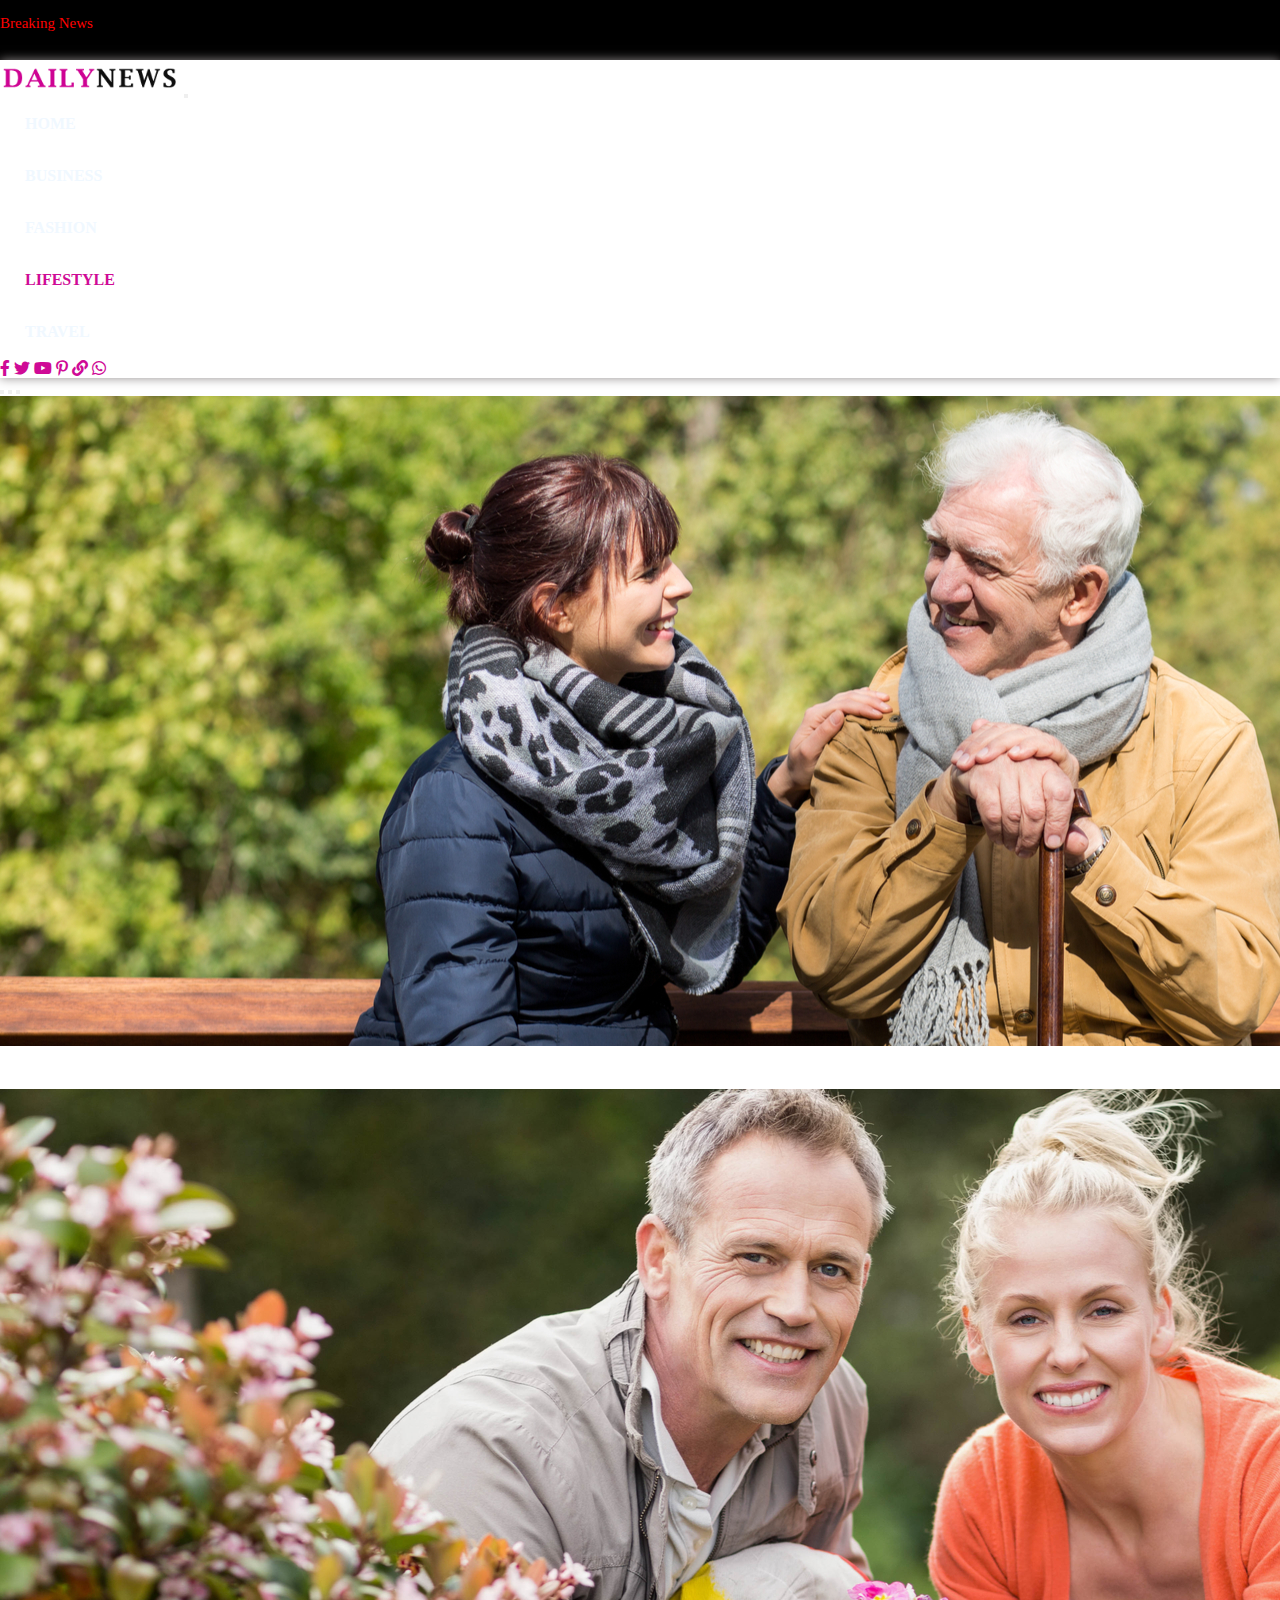
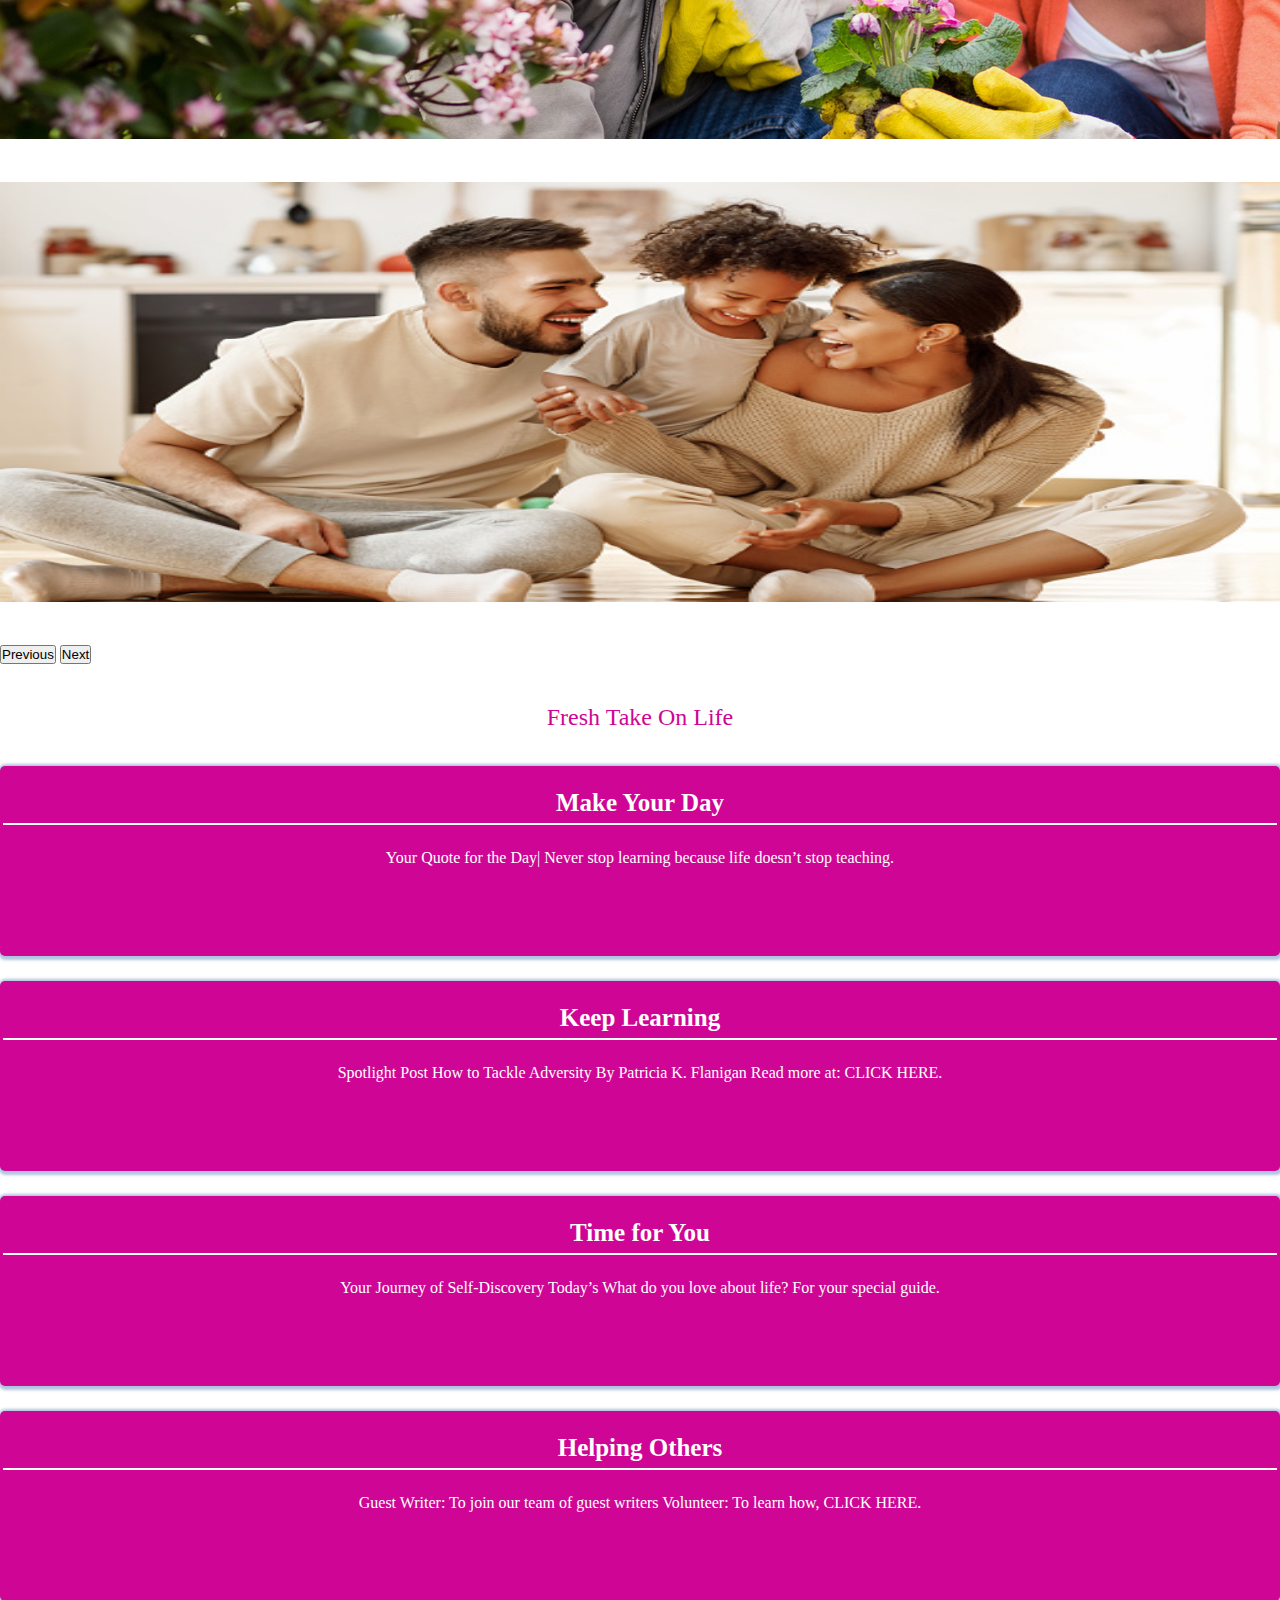
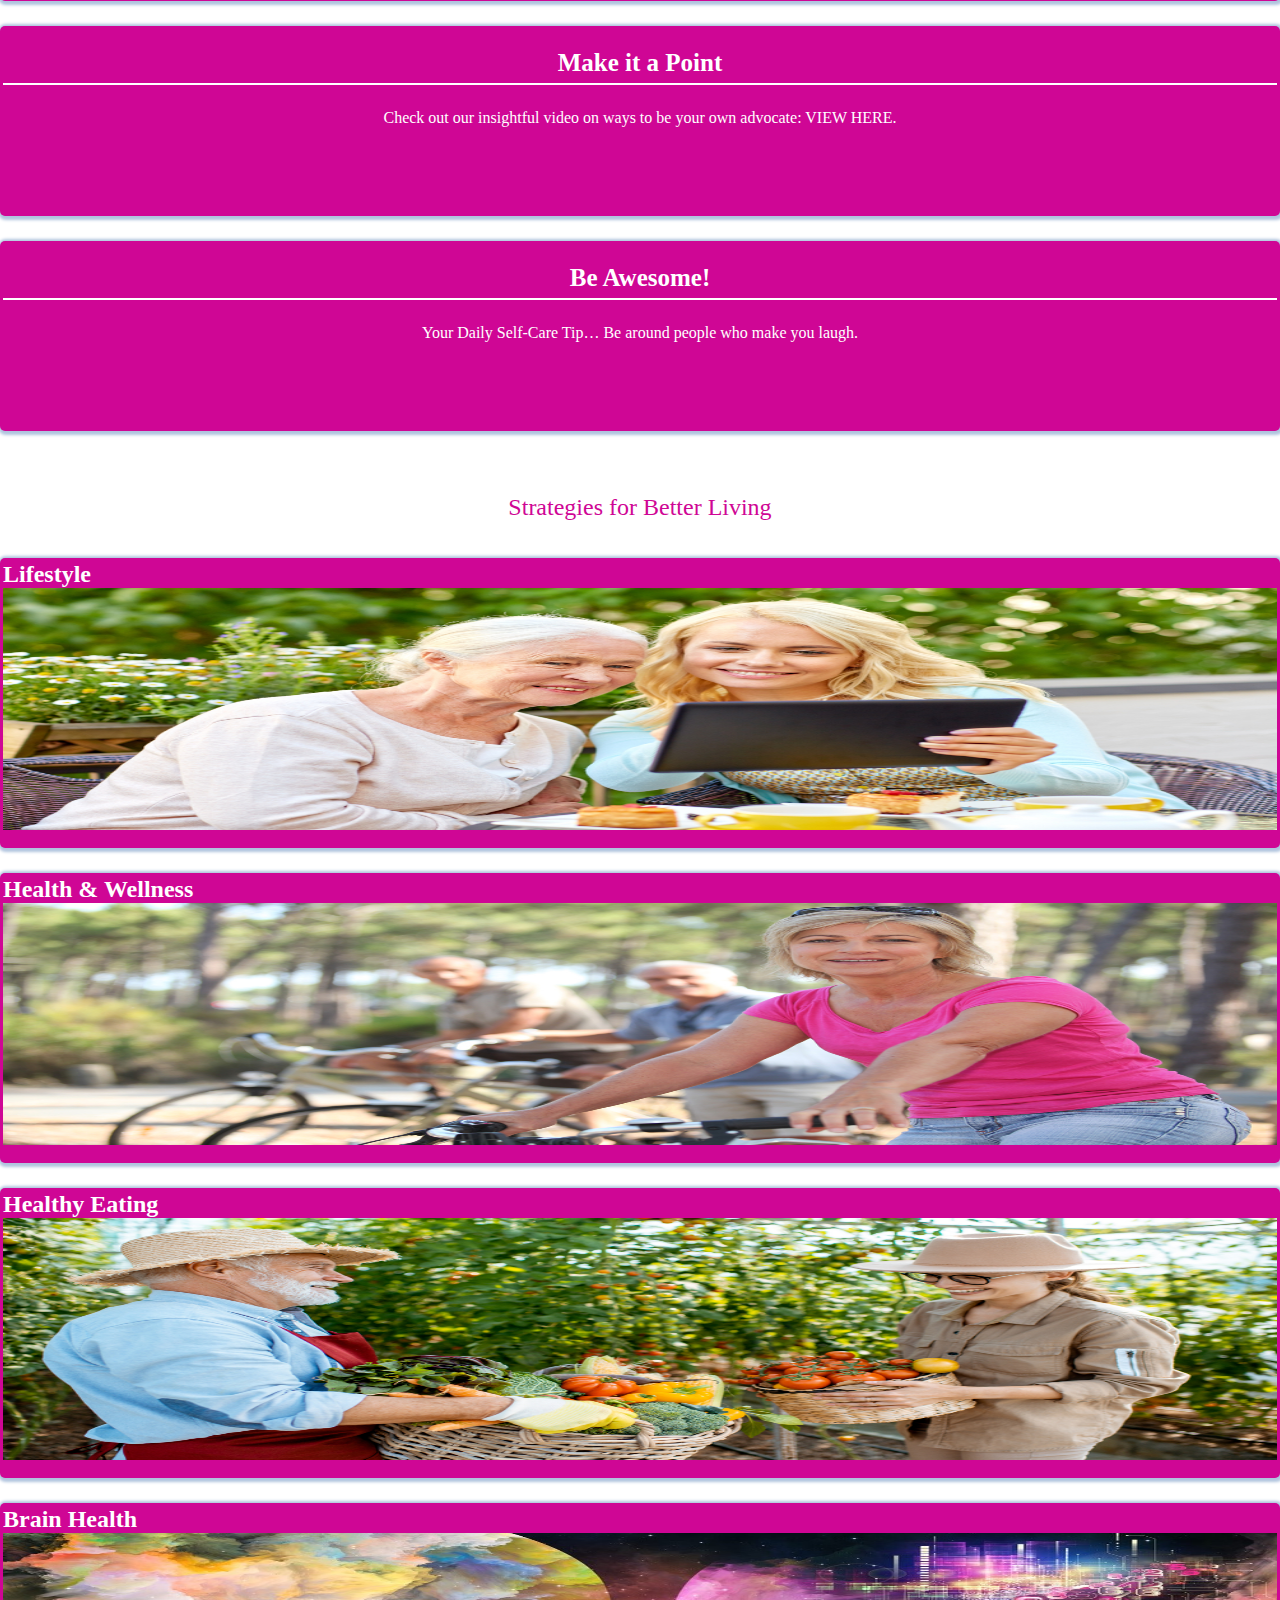
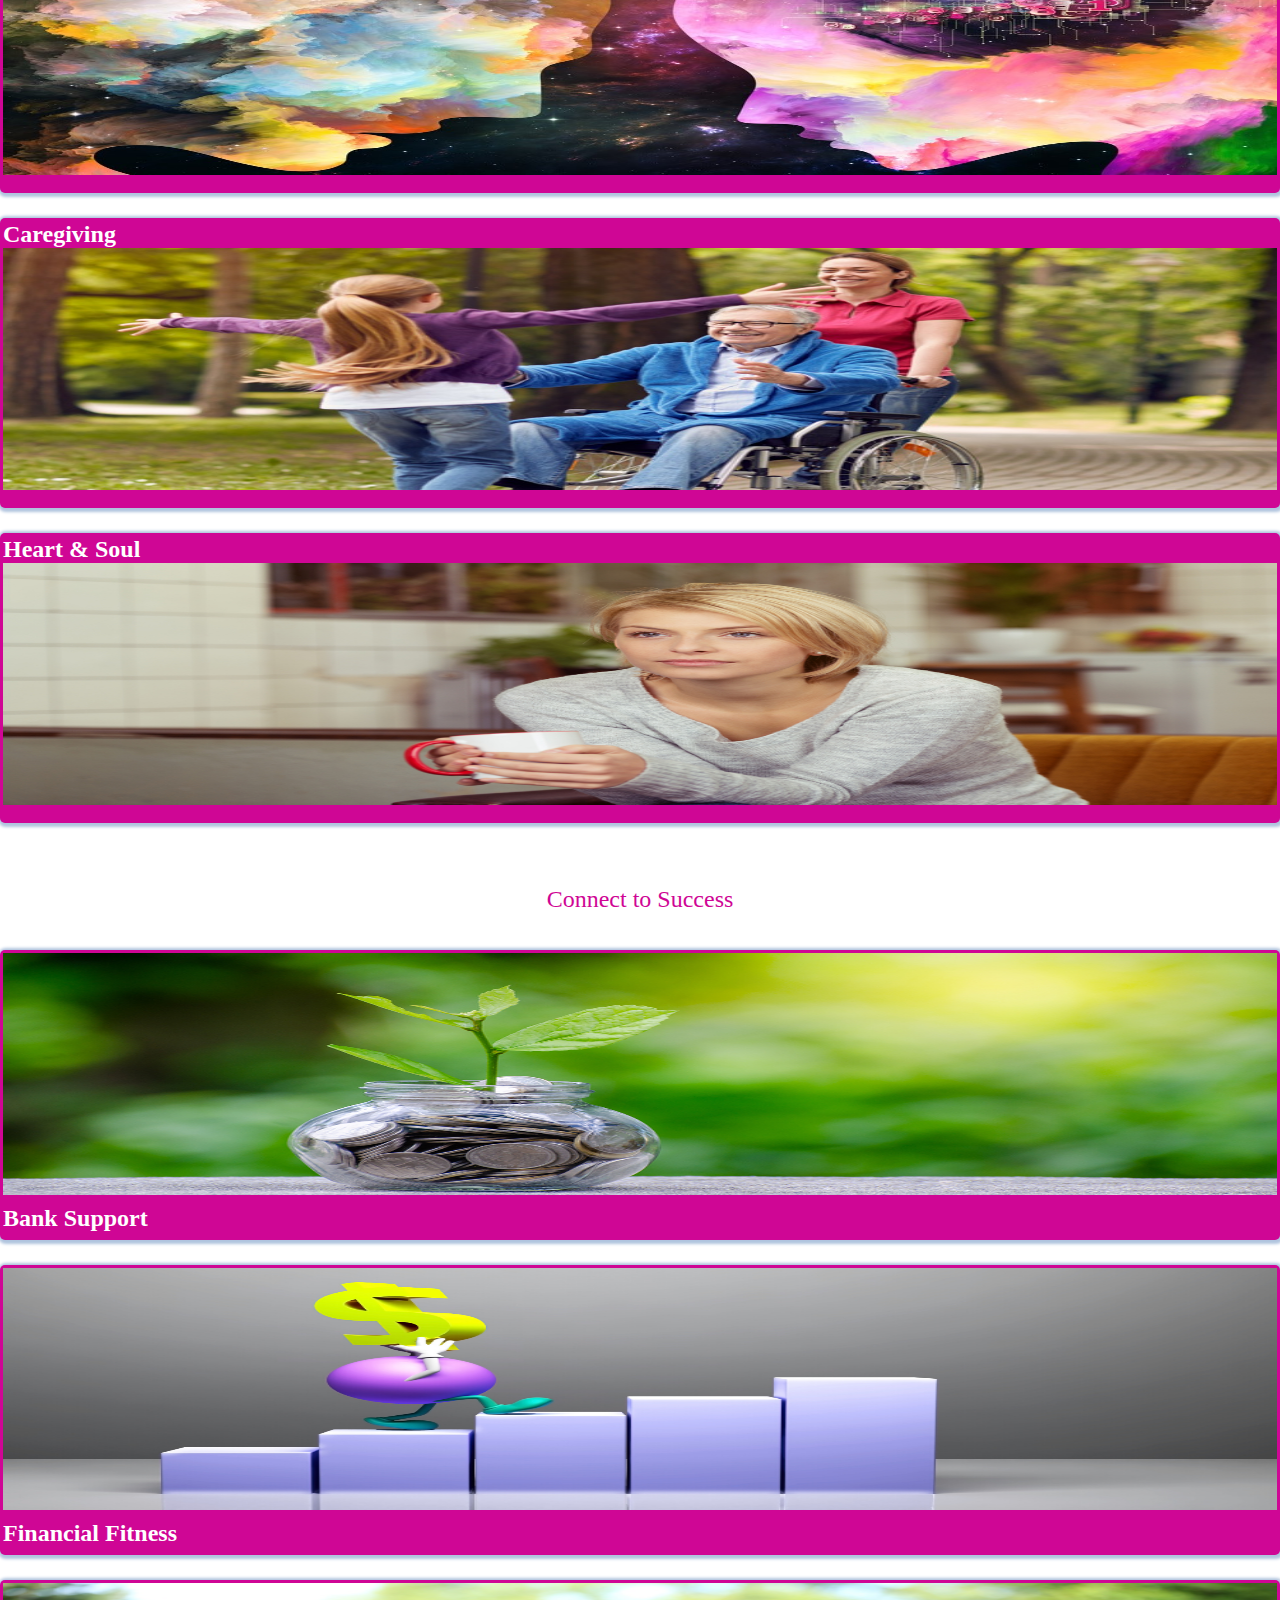
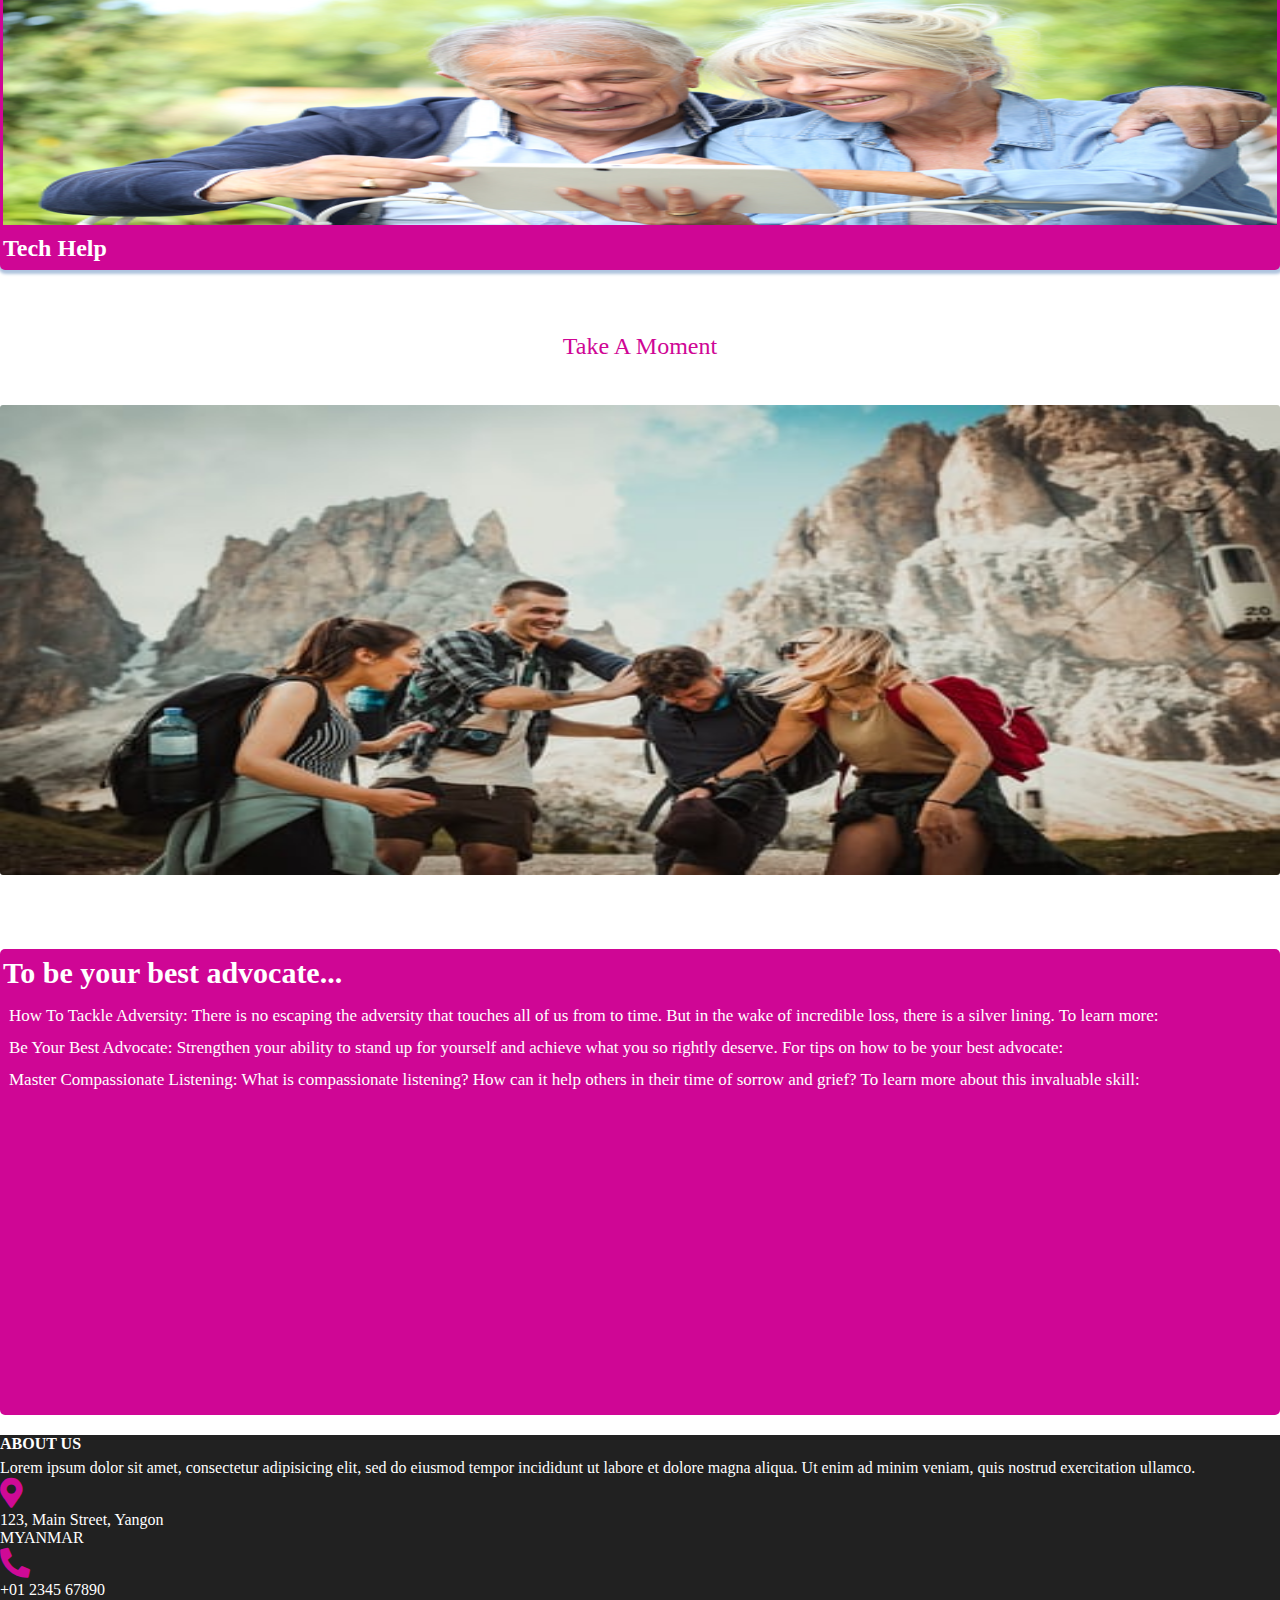
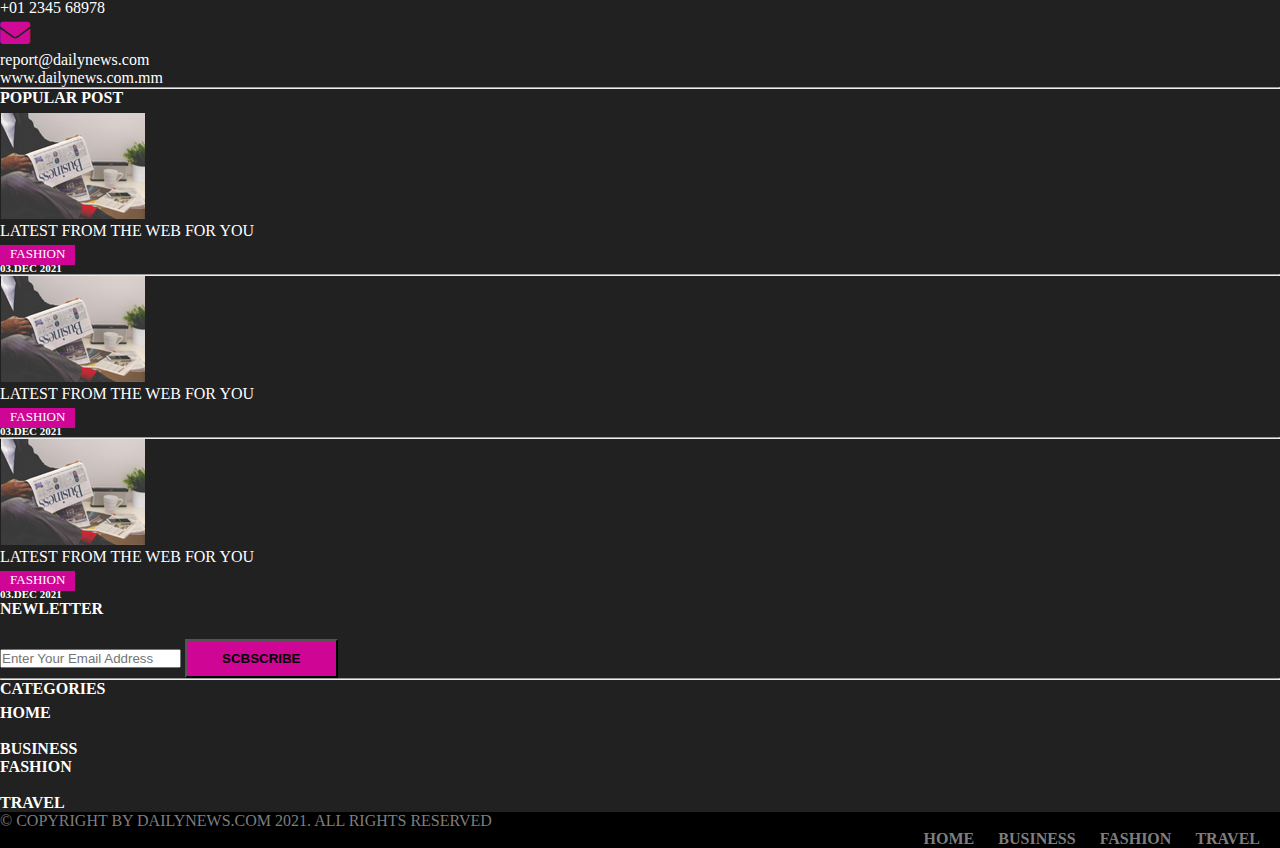
<file: pages/lifeStyle.html>
<!DOCTYPE html>
<html lang="en">
    <head>
        <meta charset="UTF-8">
        <meta http-equiv="X-UA-Compatible" content="IE=edge">
        <meta name="viewport" content="width=device-width, initial-scale=1.0">
        <title>Daily News | Life-Style</title>
        <link rel="icon" href="../images/logo1.png">
        <!-- CSS only -->
        <link
            href="https://cdn.jsdelivr.net/npm/bootstrap@5.1.3/dist/css/bootstrap.min.css"
            rel="stylesheet"
            integrity="sha384-1BmE4kWBq78iYhFldvKuhfTAU6auU8tT94WrHftjDbrCEXSU1oBoqyl2QvZ6jIW3"
            crossorigin="anonymous">
        <!-- Font Awesome -->
        <link
            href="https://cdnjs.cloudflare.com/ajax/libs/font-awesome/5.15.1/css/all.min.css"
            rel="stylesheet"
            />
        <link rel="stylesheet" href="../asset/custom.css">
    </head>
    <body>
        <!-- nav Bar -->
        <div class="container-fluid nav-top-bg">
            <div class="container nav-top-bg-text">
                <p class="text-white" id="text-animation"><span class="fw-bold">Breaking
                        News</span>
                    Lorem ipsum
                    dolor sit amet, consectetur adipisicing elit, sed do eiusmod
                    tempor incididunt ut labore et dolore magna aliqua. Ut enim
                    ad.ut labore et dolore magna aliqua. Ut enim</p>
            </div>
        </div>
        <div class="nav-top">
            <nav class="navbar navbar-expand-md navbar-light">
                <div class="container">
                    <a class="navbar-brand" href="#"><img
                            src="../images/logo.png"
                            width="180px"></a>
                    <button class="navbar-toggler" type="button"
                        data-bs-toggle="collapse" data-bs-target="#navbarNav"
                        aria-controls="navbarNav" aria-expanded="false"
                        aria-label="Toggle navigation">
                        <span class="navbar-toggler-icon"></span>
                    </button>
                    <div class="collapse navbar-collapse" id="navbarNav">
                        <ul class="navbar-nav mx-auto text-center">
                            <li class="nav-item">
                                <a class="nav-link custom-link"
                                    href="home.html">HOME</a>
                            </li>
                            <li class="nav-item">
                                <a class="nav-link custom-link"
                                    href="business.html">BUSINESS</a>
                            </li>
                            <li class="nav-item">
                                <a class="nav-link custom-link"
                                    href="fashion.html">FASHION</a>
                            </li>
                            <li class="nav-item">
                                <a class="nav-link custom-link active"
                                    href="lifeStyle.html">LIFESTYLE</a>
                            </li>
                            <li class="nav-item">
                                <a class="nav-link custom-link"
                                    href="travel.html">TRAVEL</a>
                            </li>
                        </ul>

                        <div class="text-center">
                            <a href="#" class=""><i class="fab
                                    fa-facebook-f mx-2"></i></a>
                            <a href="#" class=""><i class="fab
                                    fa-twitter mx-2"></i></a>
                            <a href="#" class=""><i class="fab
                                    fa-youtube mx-2"></i></a>
                            <a href="#" class=""><i class="fab
                                    fa-pinterest-p mx-2"></i></a>
                            <a href="#" class=""><i class="fas
                                    fa-link mx-2"></i></a>
                            <a href="#" class=""><i class="fab
                                    fa-whatsapp mx-2"></i></a>
                        </div>
                    </div>
                </div>
            </nav>
        </div>
        <!-- nav Bar End-->


        <!-- life-style section start -->

        <div class="container">
            <div id="carouselExampleCaptions" class="carousel slide
                carousel-fade" data-bs-ride="carousel">
                <div class="carousel-indicators">
                    <button type="button"
                        data-bs-target="#carouselExampleCaptions"
                        data-bs-slide-to="0" class="active" aria-current="true"
                        aria-label="Slide 1"></button>
                    <button type="button"
                        data-bs-target="#carouselExampleCaptions"
                        data-bs-slide-to="1" aria-label="Slide 2"></button>
                    <button type="button"
                        data-bs-target="#carouselExampleCaptions"
                        data-bs-slide-to="2" aria-label="Slide 3"></button>
                </div>
                <div class="carousel-inner">
                    <div class="carousel-item active">
                        <img src="../images/life- style 8.jpg" class="d-block
                            w-100" alt="...">
                        <div class="carousel-caption d-none d-md-block">
                            <!-- <h5>First slide label</h5> -->
                            <p>Discover you best self.</p>
                        </div>
                    </div>
                    <div class="carousel-item">
                        <img src="../images/life-s.jpg" class="d-block w-100"
                            alt="...">
                        <div class="carousel-caption d-none d-md-block">
                            <!-- <h5>Second slide label</h5> -->
                            <p>Live and age well</p>
                        </div>
                    </div>
                    <div class="carousel-item">
                        <img src="../images/life-style 1.jpg" class="d-block
                            w-100" alt="..." width="100%" height="420">
                        <div class="carousel-caption d-none d-md-block">
                            <!-- <h5>Third slide label</h5> -->
                            <p>Happy Family Life</p>
                        </div>
                    </div>
                </div>
                <button class="carousel-control-prev" type="button"
                    data-bs-target="#carouselExampleCaptions"
                    data-bs-slide="prev">
                    <span class="carousel-control-prev-icon" aria-hidden="true"></span>
                    <span class="visually-hidden">Previous</span>
                </button>
                <button class="carousel-control-next" type="button"
                    data-bs-target="#carouselExampleCaptions"
                    data-bs-slide="next">
                    <span class="carousel-control-next-icon" aria-hidden="true"></span>
                    <span class="visually-hidden">Next</span>
                </button>
            </div>
        </div>

        <div class="container">
            <div class="life-header">
                Fresh Take On Life
            </div>
            <div class="row">

                <div class="col-md-4">
                    <div class="box-container">
                        <h2 class="title-header">Make Your Day</h2>
                        <p class="title-pra">Your Quote for the Day|
                            Never stop learning
                            because life doesn’t
                            stop teaching.</p>
                    </div>

                </div>
                <div class="col-md-4">
                    <div class="box-container">
                        <h2 class="title-header">Keep Learning</h2>
                        <p class="title-pra">Spotlight Post
                            How to Tackle Adversity
                            By Patricia K. Flanigan
                            Read more at: CLICK HERE.</p>
                    </div>
                </div>
                <div class="col-md-4">
                    <div class="box-container"> <h2 class="title-header">Time
                            for You</h2>
                        <p class="title-pra">Your Journey of Self-Discovery
                            Today’s What do
                            you love about life?
                            For your special guide.</p></div>
                </div>
                <div class="col-md-4">
                    <div class="box-container">
                        <h2 class="title-header">Helping Others</h2>
                        <p class="title-pra">Guest Writer: To join our team
                            of guest writers
                            Volunteer: To learn how, CLICK HERE.</p>
                    </div>
                </div>
                <div class="col-md-4">
                    <div class="box-container">
                        <h2 class="title-header">Make it a Point</h2>
                        <p class="title-pra">Check out our insightful video
                            on ways to be your own
                            advocate: VIEW HERE.</p>
                    </div>

                </div>
                <div class="col-md-4">
                    <div class="box-container">
                        <h2 class="title-header">Be Awesome!</h2>
                        <p class="title-pra">Your Daily Self-Care Tip…
                            Be around people
                            who make you laugh.</p>
                    </div>
                </div>
            </div>
        </div>




        <div class="container">
            <div class="living-header">
                Strategies for Better Living
            </div>
            <div class="row">

                <div class="col-md-4">
                    <div class="box">
                        <h2 class="sub-header">Lifestyle</h2>
                        <img src="../images/living-1.jpg" alt="">
                    </div>

                </div>

                <div class="col-md-4">
                    <div class="box">
                        <h2 class="sub-header">Health & Wellness</h2>
                        <img src="../images/living-2.jpg" alt="">
                    </div>

                </div>

                <div class="col-md-4">
                    <div class="box">
                        <h2 class="sub-header">Healthy Eating</h2>
                        <img src="../images/living-3.jpg" alt="">
                    </div>

                </div>

                <div class="col-md-4">
                    <div class="box">
                        <h2 class="sub-header">Brain Health</h2>
                        <img src="../images/living-4.jpg" alt="">
                    </div>

                </div>

                <div class="col-md-4">
                    <div class="box">
                        <h2 class="sub-header">Caregiving</h2>
                        <img src="../images/living-5.jpg" alt="">
                    </div>

                </div>

                <div class="col-md-4">
                    <div class="box">
                        <h2 class="sub-header">Heart & Soul</h2>
                        <img src="../images/living-6.jpg" alt="">
                    </div>

                </div>

            </div>
        </div>



        <div class="container">
            <div class="living-header">
                Connect to Success
            </div>
            <div class="row">

                <div class="col-md-4">
                    <div class="box">
                        <img src="../images/success-1.jpg" alt="">
                        <h2 class="success-header">Bank Support</h2>

                    </div>
                </div>


                <div class="col-md-4">
                    <div class="box">
                        <img src="../images/success-2.png" alt="">
                        <h2 class="success-header">Financial Fitness</h2>

                    </div>
                </div>


                <div class="col-md-4">
                    <div class="box">
                        <img src="../images/success-3.jpg" alt="">
                        <h2 class="success-header">Tech Help</h2>

                    </div>
                </div>


            </div>
        </div>
        <!-- health -->

        <div class="container">
            <div class="living-header">
                Take A Moment
            </div>
            <div class="row">

                <div class="col-md-6">
                    <div class="main-box">
                        <img src="../images/happy1.jpg" alt="">

                    </div>
                </div>


                <div class="col-md-6">
                    <div class="main-box1">
                        <h2 class="health-header">To be your best advocate...</h2>
                        <p>How To Tackle Adversity: There is no escaping the
                            adversity that touches all of us from to time. But
                            in the wake of incredible loss, there is a silver
                            lining. To learn more:</p>
                        <p>Be Your Best Advocate: Strengthen your ability to
                            stand up for yourself and achieve what you so
                            rightly deserve. For tips on how to be your best
                            advocate:</p>
                        <p>Master Compassionate Listening: What is compassionate
                            listening? How can it help others in their time of
                            sorrow and grief? To learn more about this
                            invaluable skill:</p>

                    </div>
                </div>


            </div>

        </div>


        <!-- life-style section end -->

        <!-- Footer Section -->
        <div class="footer-bg">
            <div class="container">
                <div class="row py-5">
                    <div class="col-md-4">
                        <h4>ABOUT US</h4>
                        <div class="progress mt-4">
                            <div class="progress-bar" role="progressbar"
                                style="width: 13%"
                                aria-valuenow="25" aria-valuemin="0"
                                aria-valuemax="100"></div>
                        </div>
                        <p class="mt-5">Lorem ipsum dolor sit amet, consectetur
                            adipisicing elit,
                            sed do eiusmod
                            tempor incididunt ut labore et dolore magna aliqua.
                            Ut enim ad minim
                            veniam,
                            quis nostrud exercitation ullamco.</p>
                        <div class="row">
                            <div class="col-2 footer-icon">
                                <i class="fas fa-map-marker-alt"></i>
                            </div>
                            <div class="col-10 footer-text">
                                123, Main Street, Yangon <br>
                                MYANMAR
                            </div>
                        </div>
                        <div class="row mt-3">
                            <div class="col-2 footer-icon">
                                <i class="fas fa-phone-alt"></i>
                            </div>
                            <div class="col-10 footer-text">
                                +01 2345 67890 <br>
                                +01 2345 68978
                            </div>
                        </div>
                        <div class="row mt-3">
                            <div class="col-2 footer-icon">
                                <i class="fas fa-envelope"></i>
                            </div>
                            <div class="col-10 footer-text">
                                report@dailynews.com <br>
                                www.dailynews.com.mm
                            </div>
                        </div>

                        <hr class="mt-5">
                    </div>

                    <div class="col-md-4 mb-5">
                        <h4>POPULAR POST</h4>
                        <div class="progress mt-4">
                            <div class="progress-bar" role="progressbar"
                                style="width: 13%"
                                aria-valuenow="25" aria-valuemin="0"
                                aria-valuemax="100"></div>
                        </div>
                        <div class="contain-fluid">
                            <div class="row footer-content mt-5">
                                <div class="col-sm-4 col-md-4
                                    footer-middle-img">
                                    <img class="img-fluid"
                                        src="../images/img_38.png">
                                </div>
                                <div class="col-sm-8 col-md-8">
                                    <p class="footer-middle-content">LATEST FROM
                                        THE WEB FOR YOU</p>
                                    <div class="col-md-6">
                                        <span class="span-bg text-white
                                            rounded-pill">Fashion
                                        </span>
                                    </div>
                                    <div class="mt-2">
                                        <p class="footer-middle-content2">03.DEC
                                            2021</p>
                                    </div>
                                </div>
                            </div>
                            <hr>
                            <div class="row footer-content mt-5">
                                <div class="col-sm-4 col-md-4
                                    footer-middle-img">
                                    <img class="img-fluid"
                                        src="../images/img_38.png">
                                </div>
                                <div class="col-sm-8 col-md-8">
                                    <p class="footer-middle-content">LATEST FROM
                                        THE WEB FOR YOU</p>
                                    <div class="col-md-6">
                                        <span class="span-bg text-white
                                            rounded-pill">Fashion
                                        </span>
                                    </div>
                                    <div class="mt-2">
                                        <p class="footer-middle-content2">03.DEC
                                            2021</p>
                                    </div>
                                </div>
                            </div>
                            <hr>
                            <div class="row footer-content mt-5">
                                <div class="col-sm-4 col-md-4
                                    footer-middle-img">
                                    <img class="img-fluid"
                                        src="../images/img_38.png">
                                </div>
                                <div class="col-sm-8 col-md-8">
                                    <p class="footer-middle-content">LATEST FROM
                                        THE WEB FOR YOU</p>
                                    <div class="col-md-6">
                                        <span class="span-bg text-white
                                            rounded-pill">Fashion
                                        </span>
                                    </div>
                                    <div class="mt-2">
                                        <p class="footer-middle-content2">03.DEC
                                            2021</p>
                                    </div>
                                </div>
                            </div>
                        </div>
                    </div>

                    <div class="col-md-4">
                        <h4>NEWLETTER</h4>
                        <div class="progress mt-4">
                            <div class="progress-bar" role="progressbar"
                                style="width: 13%"
                                aria-valuenow="25" aria-valuemin="0"
                                aria-valuemax="100"></div>
                        </div>
                        <input type="text"
                            placeholder="Enter Your Email Address" class="mt-5
                            w-100 p-3 rounded-pill">
                        <button class="btn text-white rounded-pill fs-6">SCBSCRIBE</button>
                        <hr class="my-5">
                        <h4>CATEGORIES</h4>
                        <div class="progress mt-4">
                            <div class="progress-bar" role="progressbar"
                                style="width: 13%"
                                aria-valuenow="25" aria-valuemin="0"
                                aria-valuemax="100"></div>
                        </div>
                        <div class="row mt-5">
                            <div class="col-6">
                                <a href="#" class="footer-link">HOME</a> <br>
                                <br>
                                <a href="#" class="footer-link">BUSINESS</a>
                            </div>
                            <div class="col-6">
                                <a href="#" class="footer-link">FASHION</a> <br>
                                <br>
                                <a href="#" class="footer-link">TRAVEL</a>
                            </div>
                        </div>
                    </div>
                </div>
            </div>
        </div>

        <div class="footer-last-bg">
            <div class="container">
                <div class="row py-5">
                    <div class="col-md-6 footer-last-text">
                        <p class="mb-0">&#169; COPYRIGHT BY DAILYNEWS.COM 2021.
                            ALL RIGHTS
                            RESERVED</p>
                    </div>
                    <div class="col-md-6 footer-link-lasts">
                        <a href="#" class="footer-link-last">HOME</a>
                        <a href="#" class="footer-link-last">BUSINESS</a>
                        <a href="#" class="footer-link-last">FASHION</a>
                        <a href="#" class="footer-link-last">TRAVEL</a>
                    </div>
                </div>
            </div>
        </div>
        <!-- Footer Section End-->

        <!-- scroll top button  -->
        <a href="#" id="scroll-top">
            <i class="fas fa-chevron-circle-up"></i>
        </a>
        <script src="../asset/custom.js"></script>
    </body>
    <!-- JavaScript Bundle with Popper -->
    <script
        src="https://cdn.jsdelivr.net/npm/bootstrap@5.1.3/dist/js/bootstrap.bundle.min.js"
        integrity="sha384-ka7Sk0Gln4gmtz2MlQnikT1wXgYsOg+OMhuP+IlRH9sENBO0LRn5q+8nbTov4+1p"
        crossorigin="anonymous"></script>
</html>
</file>
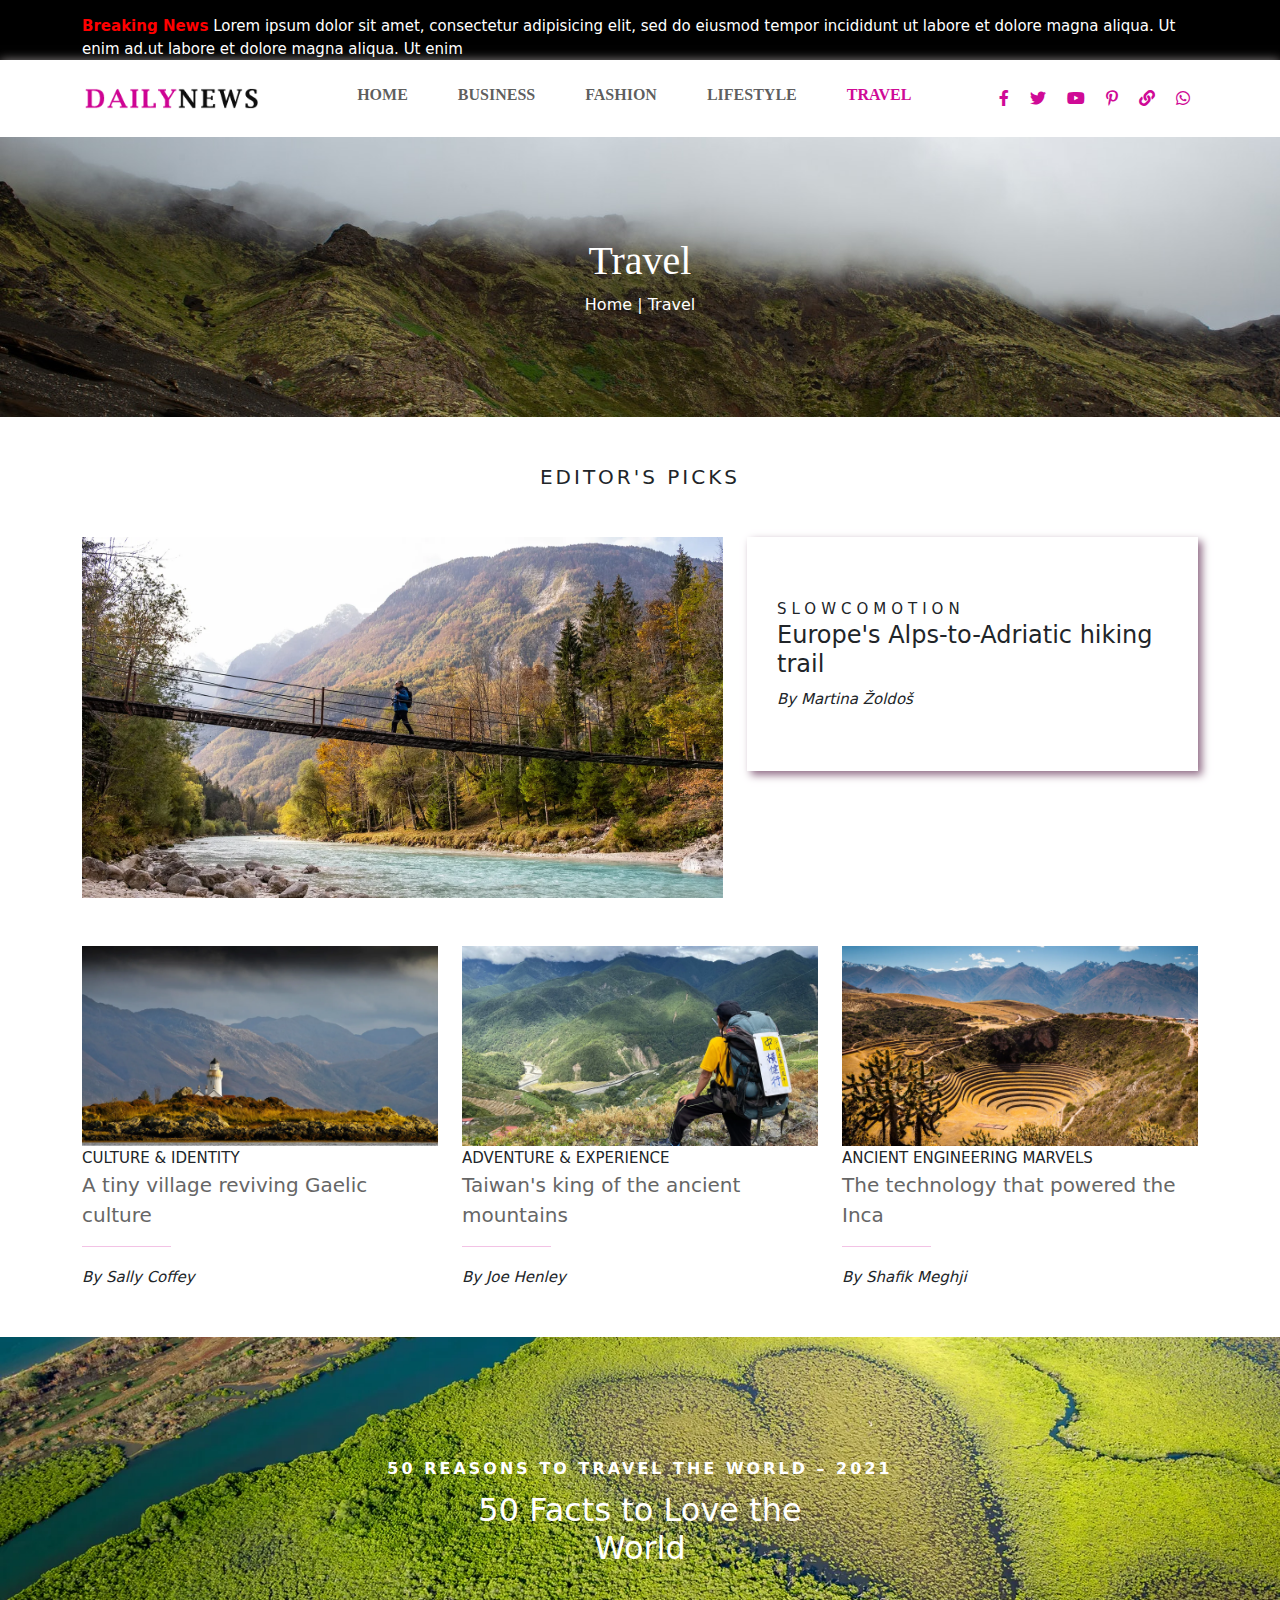
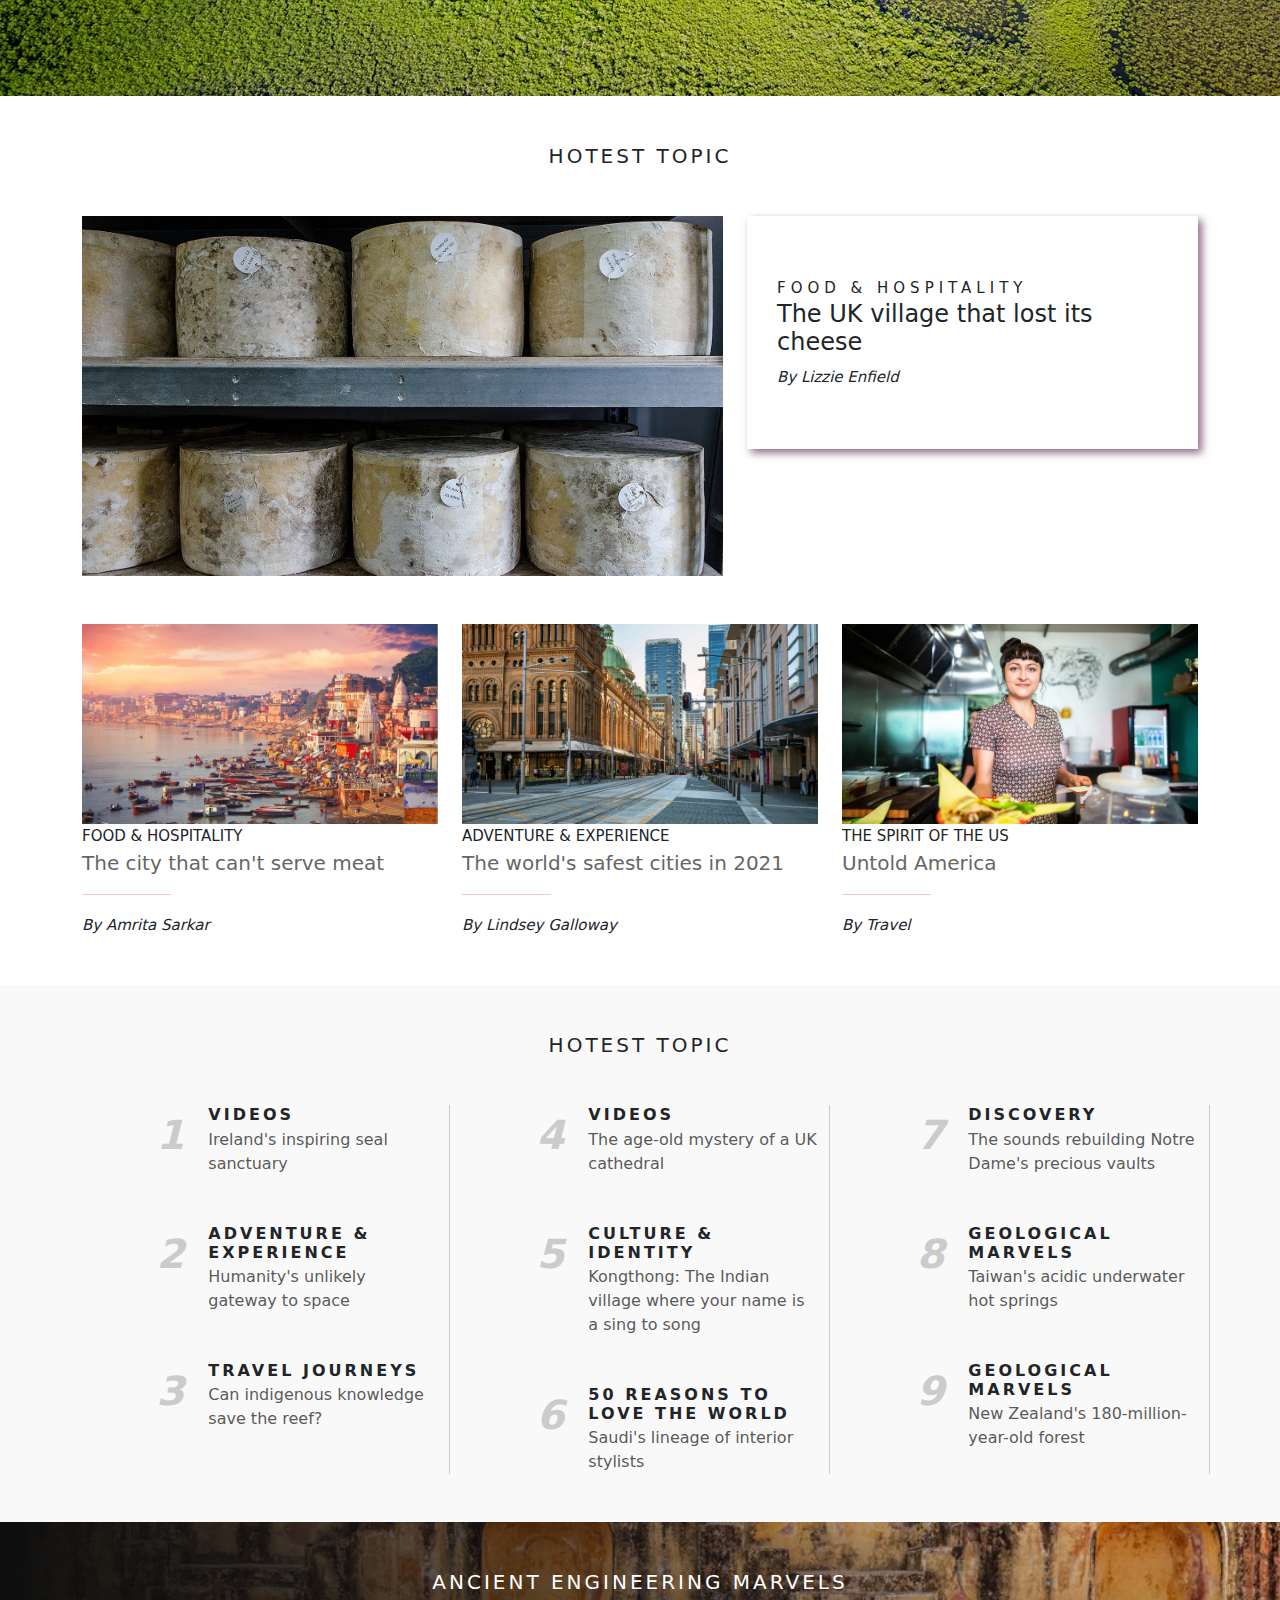
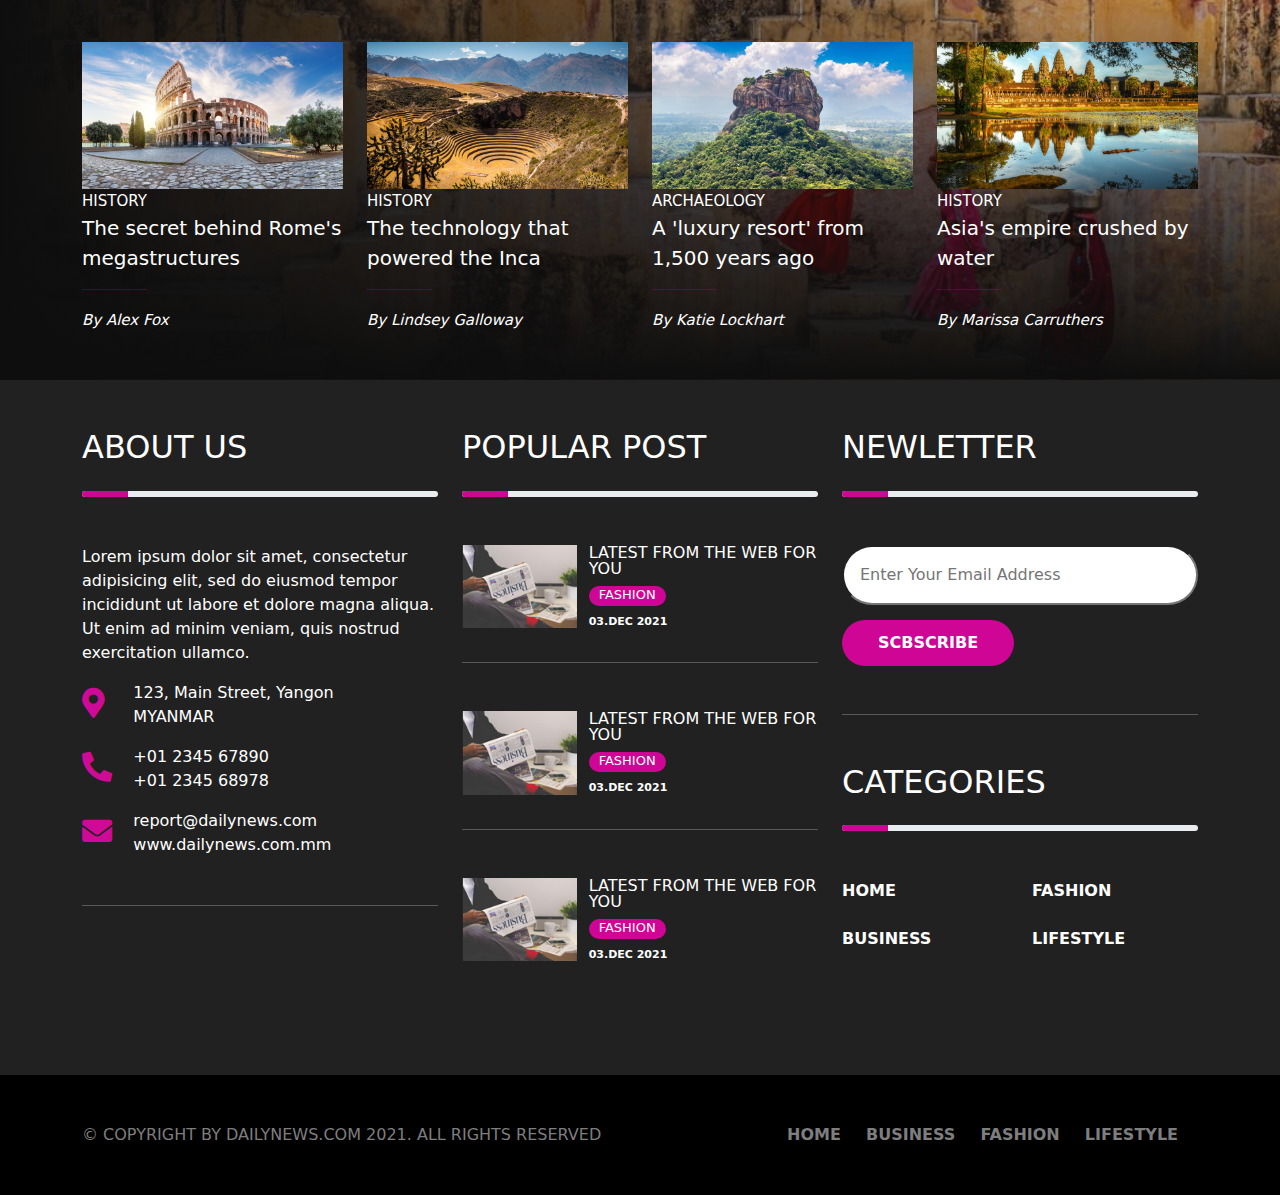
<file: pages/travel.html>
<!DOCTYPE html>
<html>
	<head>
		<meta charset="utf-8">
		<meta name="viewport" content="width=device-width, initial-scale=1">
		<title>Daily News | Travel</title>
		<link rel="icon" href="../images/logo1.png">
		<link
			href="https://cdn.jsdelivr.net/npm/bootstrap@5.1.3/dist/css/bootstrap.min.css"
			rel="stylesheet">
		<link rel="stylesheet"
			href="https://use.fontawesome.com/releases/v5.11.2/css/all.css">
		<link rel="stylesheet" type="text/css" href="../asset/custom.css">
		<link rel="preconnect" href="https://fonts.googleapis.com">
		<link rel="preconnect" href="https://fonts.gstatic.com" crossorigin>

	</head>
	<body>

		<!-- Navbar -->
		<div class="container-fluid nav-top-bg">
			<div class="container nav-top-bg-text">
				<p class="text-white" id="text-animation"><span class="fw-bold">Breaking
						News</span>
					Lorem ipsum
					dolor sit amet, consectetur adipisicing elit, sed do eiusmod
					tempor incididunt ut labore et dolore magna aliqua. Ut enim
					ad.ut labore et dolore magna aliqua. Ut enim</p>
			</div>
		</div>
		<!-- <div class="container-fluid nav-top-bg">
			<div class="container nav-top-bg-text">
				<marquee behavior="scroll" direction="left"><p class="text-white"><span
							class="fw-bold">Breaking
							News</span> Lorem ipsum dolor sit amet, consectetur adipisicing elit, sed
						do eiusmod
						tempor incididunt ut labore et dolore magna aliqua. Ut enim ad.</p></marquee>
			</div>
		</div> -->
		<div class="nav-top">
			<nav class="navbar navbar-expand-md navbar-light">
				<div class="container">
					<a class="navbar-brand" href="#"><img src="../images/logo.png"
							width="180px"></a>
					<button class="navbar-toggler" type="button" data-bs-toggle="collapse"
						data-bs-target="#navbarNav" aria-controls="navbarNav"
						aria-expanded="false" aria-label="Toggle navigation">
						<span class="navbar-toggler-icon"></span>
					</button>
					<div class="collapse navbar-collapse" id="navbarNav">
						<ul class="navbar-nav mx-auto text-center">
							<li class="nav-item">
								<a class="nav-link custom-link" href="home.html">HOME</a>
							</li>
							<li class="nav-item">
								<a class="nav-link custom-link" href="business.html">BUSINESS</a>
							</li>
							<li class="nav-item">
								<a class="nav-link custom-link" href="fashion.html">FASHION</a>
							</li>
							<li class="nav-item">
								<a class="nav-link custom-link" href="lifeStyle.html">LIFESTYLE</a>
							</li>
							<li class="nav-item">
								<a class="nav-link custom-link active" href="travel.html">TRAVEL</a>
							</li>
						</ul>

						<div class="text-center">
							<a href="#"><i class="fab fa-facebook-f mx-2"></i></a>
							<a href="#"><i class="fab fa-twitter mx-2"></i></a>
							<a href="#"><i class="fab fa-youtube mx-2"></i></a>
							<a href="#"><i class="fab fa-pinterest-p mx-2"></i></a>
							<a href="#"><i class="fas fa-link mx-2"></i></a>
							<a href="#"><i class="fab fa-whatsapp mx-2"></i></a>
						</div>
					</div>
				</div>
			</nav>
		</div>
		<div class="travel_banner">
			<div class="travel_banner_text">
				<h1>Travel</h1>
				<span>Home | Travel</span>
			</div>
		</div>

		<!-- Content Here!!-->
		<div class="container mt-5">
			<h5 class="travel_heading mb-5">EDITOR'S PICKS</h5>
			<div class="row my-5">
				<div class="col-md-7">
					<div class="travel_content1">
						<img src="../images/travel1.jpg">
					</div>
				</div>
				<div class="col-md-5">
					<div class="travel_content1_text">
						<span class="inside_heading">SLOWCOMOTION</span>
						<h4>Europe's Alps-to-Adriatic hiking trail</h4>
						<span class="inside_author">By Martina Žoldoš</span>
					</div>
				</div>
			</div>
			<div class="row mb-5">
				<div class="col-md-4 travel-content">
					<div class="travel_content1">
						<img src="../images/travel2.jpg">
					</div>
					<span class="inside_heading_child">CULTURE & IDENTITY</span>
					<p class="inside_text">A tiny village reviving Gaelic culture</p>
					<hr class="travel_hr">
					<span class="inside_author">By Sally Coffey</span>
				</div>
				<div class="col-md-4 travel-content">
					<div class="travel_content1">
						<img src="../images/travel3.jpg">
					</div>
					<span class="inside_heading_child">ADVENTURE & EXPERIENCE</span>
					<p class="inside_text">Taiwan's king of the ancient mountains</p>
					<hr class="travel_hr">
					<span class="inside_author">By Joe Henley</span>
				</div>
				<div class="col-md-4">
					<div class="travel_content1">
						<img src="../images/travel4.jpg">
					</div>
					<span class="inside_heading_child">ANCIENT ENGINEERING MARVELS</span>
					<p class="inside_text">The technology that powered the Inca</p>
					<hr class="travel_hr">
					<span class="inside_author">By Shafik Meghji</span>
				</div>
			</div>
		</div>

		<div class="travel_banner_middle">
			<div class="travel_banner_middle_text">
				<span>50 REASONS TO TRAVEL THE WORLD – 2021</span>
				<h2>50 Facts to Love the <br> World</h2>
			</div>
		</div>

		<div class="container mt-5">
			<h5 class="travel_heading mb-5">HOTEST TOPIC</h5>
			<div class="row my-5">
				<div class="col-md-7">
					<div class="travel_content1">
						<img src="../images/travel6.jpg">
					</div>
				</div>
				<div class="col-md-5">
					<div class="travel_content1_text">
						<span class="inside_heading">FOOD & HOSPITALITY</span>
						<h4>The UK village that lost its cheese</h4>
						<span class="inside_author">By Lizzie Enfield</span>
					</div>
				</div>
			</div>
			<div class="row mb-5">
				<div class="col-md-4 travel-content">
					<div class="travel_content1">
						<img src="../images/travel7.jpg">
					</div>
					<span class="inside_heading_child">FOOD & HOSPITALITY</span>
					<p class="inside_text">The city that can't serve meat</p>
					<hr class="travel_hr">
					<span class="inside_author">By Amrita Sarkar</span>
				</div>
				<div class="col-md-4 travel-content">
					<div class="travel_content1">
						<img src="../images/travel8.jpg">
					</div>
					<span class="inside_heading_child">ADVENTURE & EXPERIENCE</span>
					<p class="inside_text">The world's safest cities in 2021</p>
					<hr class="travel_hr">
					<span class="inside_author">By Lindsey Galloway</span>
				</div>
				<div class="col-md-4">
					<div class="travel_content1">
						<img src="../images/travel9.jpg">
					</div>
					<span class="inside_heading_child">THE SPIRIT OF THE US</span>
					<p class="inside_text">Untold America</p>
					<hr class="travel_hr">
					<span class="inside_author">By Travel</span>
				</div>
			</div>
		</div>

		<div class="travel_content2">
			<div class="container py-5">
				<h5 class="travel_heading mb-5">HOTEST TOPIC</h5>
				<div class="row">
					<div class="col-md-4 most_pop_content1 travel-content-num">
						<div class="row">
							<div class="col-4" style="text-align: right;">
								<span class="most_pop_num">1</span>
							</div>
							<div class="col-8">
								<h6 class="most_pop_head">VIDEOS</h6>
								<span class="most_pop_text">Ireland's inspiring seal sanctuary</span>
							</div>
						</div>
						<div class="row mt-5">
							<div class="col-4" style="text-align: right;">
								<span class="most_pop_num">2</span>
							</div>
							<div class="col-8">
								<h6 class="most_pop_head">ADVENTURE & EXPERIENCE</h6>
								<span class="most_pop_text">Humanity's unlikely gateway to space</span>
							</div>
						</div>
						<div class="row mt-5">
							<div class="col-4" style="text-align: right;">
								<span class="most_pop_num">3</span>
							</div>
							<div class="col-8">
								<h6 class="most_pop_head">TRAVEL JOURNEYS</h6>
								<span class="most_pop_text">Can indigenous knowledge save the reef?</span>
							</div>
						</div>
					</div>
					<div class="col-md-4 most_pop_content1 travel-content-num">
						<div class="row">
							<div class="col-4" style="text-align: right;">
								<span class="most_pop_num">4</span>
							</div>
							<div class="col-8">
								<h6 class="most_pop_head">VIDEOS</h6>
								<span class="most_pop_text">The age-old mystery of a UK cathedral</span>
							</div>
						</div>
						<div class="row mt-5">
							<div class="col-4" style="text-align: right;">
								<span class="most_pop_num">5</span>
							</div>
							<div class="col-8">
								<h6 class="most_pop_head">CULTURE & IDENTITY</h6>
								<span class="most_pop_text">Kongthong: The Indian village where your
									name is a sing to song</span>
							</div>
						</div>
						<div class="row mt-5">
							<div class="col-4" style="text-align: right;">
								<span class="most_pop_num">6</span>
							</div>
							<div class="col-8">
								<h6 class="most_pop_head">50 REASONS TO LOVE THE WORLD</h6>
								<span class="most_pop_text">Saudi's lineage of interior stylists</span>
							</div>
						</div>
					</div>
					<div class="col-md-4 most_pop_content1">
						<div class="row">
							<div class="col-4" style="text-align: right;">
								<span class="most_pop_num">7</span>
							</div>
							<div class="col-8">
								<h6 class="most_pop_head">DISCOVERY</h6>
								<span class="most_pop_text">The sounds rebuilding Notre Dame's precious
									vaults</span>
							</div>
						</div>
						<div class="row mt-5">
							<div class="col-4" style="text-align: right;">
								<span class="most_pop_num">8</span>
							</div>
							<div class="col-8">
								<h6 class="most_pop_head">GEOLOGICAL MARVELS</h6>
								<span class="most_pop_text">Taiwan's acidic underwater hot springs</span>
							</div>
						</div>
						<div class="row mt-5">
							<div class="col-4" style="text-align: right;">
								<span class="most_pop_num">9</span>
							</div>
							<div class="col-8">
								<h6 class="most_pop_head">GEOLOGICAL MARVELS</h6>
								<span class="most_pop_text">New Zealand's 180-million-year-old forest</span>
							</div>
						</div>
					</div>
				</div>
			</div>
		</div>

		<div class="travel_content3">
			<div class="container py-5">
				<h5 class="travel_heading mb-5">ANCIENT ENGINEERING MARVELS</h5>
				<div class="row">
					<div class="col-md-3 travel-content">
						<div class="travel_content1">
							<img src="../images/travel11.jpg">
						</div>
						<span class="inside_heading_child">HISTORY</span>
						<p class="inside_text_last">The secret behind Rome's megastructures</p>
						<hr class="travel_hr">
						<span class="inside_author">By Alex Fox</span>
					</div>
					<div class="col-md-3 travel-content">
						<div class="travel_content1">
							<img src="../images/travel12.jpg">
						</div>
						<span class="inside_heading_child">HISTORY</span>
						<p class="inside_text_last">The technology that powered the Inca</p>
						<hr class="travel_hr">
						<span class="inside_author">By Lindsey Galloway</span>
					</div>
					<div class="col-md-3 travel-content">
						<div class="travel_content1">
							<img src="../images/travel13.jpg">
						</div>
						<span class="inside_heading_child">ARCHAEOLOGY</span>
						<p class="inside_text_last">A 'luxury resort' from 1,500 years ago</p>
						<hr class="travel_hr">
						<span class="inside_author">By Katie Lockhart</span>
					</div>
					<div class="col-md-3">
						<div class="travel_content1">
							<img src="../images/travel14.jpg">
						</div>
						<span class="inside_heading_child">HISTORY</span>
						<p class="inside_text_last">Asia's empire crushed by water</p>
						<hr class="travel_hr">
						<span class="inside_author">By Marissa Carruthers</span>
					</div>
				</div>
			</div>
		</div>

		<!-- Footer -->
		<div class="footer-bg">
			<div class="container">
				<div class="row py-5">
					<div class="col-md-4">
						<h2>ABOUT US</h2>
						<div class="progress mt-4">
							<div class="progress-bar" role="progressbar" style="width: 13%"
								aria-valuenow="25" aria-valuemin="0" aria-valuemax="100"></div>
						</div>
						<p class="mt-5">Lorem ipsum dolor sit amet, consectetur adipisicing elit,
							sed do eiusmod
							tempor incididunt ut labore et dolore magna aliqua. Ut enim ad minim
							veniam,
							quis nostrud exercitation ullamco.</p>
						<div class="row">
							<div class="col-2 footer-icon">
								<i class="fas fa-map-marker-alt"></i>
							</div>
							<div class="col-10 footer-text">
								123, Main Street, Yangon <br>
								MYANMAR
							</div>
						</div>
						<div class="row mt-3">
							<div class="col-2 footer-icon">
								<i class="fas fa-phone-alt"></i>
							</div>
							<div class="col-10 footer-text">
								+01 2345 67890 <br>
								+01 2345 68978
							</div>
						</div>
						<div class="row mt-3">
							<div class="col-2 footer-icon">
								<i class="fas fa-envelope"></i>
							</div>
							<div class="col-10 footer-text">
								report@dailynews.com <br>
								www.dailynews.com.mm
							</div>
						</div>

						<hr class="mt-5">
					</div>

					<div class="col-md-4 mb-5">
						<h2>POPULAR POST</h2>
						<div class="progress mt-4">
							<div class="progress-bar" role="progressbar" style="width: 13%"
								aria-valuenow="25" aria-valuemin="0" aria-valuemax="100"></div>
						</div>
						<div class="contain-fluid">
							<div class="row footer-content mt-5">
								<div class="col-sm-4 col-md-4 footer-middle-img">
									<img class="img-fluid" src="../images/img_38.png">
								</div>
								<div class="col-sm-8 col-md-8">
									<p class="footer-middle-content">LATEST FROM THE WEB FOR YOU</p>
									<div class="col-md-6">
										<span class="span-bg text-white rounded-pill">Fashion
										</span>
									</div>
									<div class="mt-2">
										<p class="footer-middle-content2">03.DEC 2021</p>
									</div>
								</div>
							</div>
							<hr>
							<div class="row footer-content mt-5">
								<div class="col-sm-4 col-md-4 footer-middle-img">
									<img class="img-fluid" src="../images/img_38.png">
								</div>
								<div class="col-sm-8 col-md-8">
									<p class="footer-middle-content">LATEST FROM THE WEB FOR YOU</p>
									<div class="col-md-6">
										<span class="span-bg text-white rounded-pill">Fashion
										</span>
									</div>
									<div class="mt-2">
										<p class="footer-middle-content2">03.DEC 2021</p>
									</div>
								</div>
							</div>
							<hr>
							<div class="row footer-content mt-5">
								<div class="col-sm-4 col-md-4 footer-middle-img">
									<img class="img-fluid" src="../images/img_38.png">
								</div>
								<div class="col-sm-8 col-md-8">
									<p class="footer-middle-content">LATEST FROM THE WEB FOR YOU</p>
									<div class="col-md-6">
										<span class="span-bg text-white rounded-pill">Fashion
										</span>
									</div>
									<div class="mt-2">
										<p class="footer-middle-content2">03.DEC 2021</p>
									</div>
								</div>
							</div>
							<hr class="d-md-none">
						</div>
					</div>

					<div class="col-md-4">
						<h2>NEWLETTER</h2>
						<div class="progress mt-4">
							<div class="progress-bar" role="progressbar" style="width: 13%"
								aria-valuenow="25" aria-valuemin="0" aria-valuemax="100"></div>
						</div>
						<input type="text" placeholder="Enter Your Email Address" class="mt-5
							w-100 p-3 rounded-pill">
						<button class="btn text-white rounded-pill">SCBSCRIBE</button>
						<hr class="my-5">
						<h2>CATEGORIES</h2>
						<div class="progress mt-4">
							<div class="progress-bar" role="progressbar" style="width: 13%"
								aria-valuenow="25" aria-valuemin="0" aria-valuemax="100"></div>
						</div>
						<div class="row mt-5">
							<div class="col-6">
								<a href="#" class="footer-link">HOME</a> <br> <br>
								<a href="#" class="footer-link">BUSINESS</a>
							</div>
							<div class="col-6">
								<a href="#" class="footer-link">FASHION</a> <br> <br>
								<a href="#" class="footer-link">LIFESTYLE</a>
							</div>
						</div>
					</div>
				</div>
			</div>
		</div>

		<div class="footer-last-bg">
			<div class="container">
				<div class="row py-5">
					<div class="col-md-6 footer-last-text">
						<p class="mb-0">&#169; COPYRIGHT BY DAILYNEWS.COM 2021. ALL RIGHTS
							RESERVED</p>
					</div>
					<div class="col-md-6 footer-link-lasts">
						<a href="#" class="footer-link-last">HOME</a>
						<a href="#" class="footer-link-last">BUSINESS</a>
						<a href="#" class="footer-link-last">FASHION</a>
						<a href="#" class="footer-link-last">LIFESTYLE</a>
					</div>
				</div>
			</div>
		</div>
		<!-- scroll top button  -->
		<a href="#" id="scroll-top">
			<i class="fas fa-chevron-circle-up"></i>
		</a>

		<script
			src="https://cdn.jsdelivr.net/npm/bootstrap@5.1.3/dist/js/bootstrap.bundle.min.js"></script>
		<script type="text/javascript" src="../asset/custom.js"></script>
	</body>
</html>
</file>
<file: asset/custom.css>
*{
    padding: 0;
    margin: 0;
    box-sizing: border-box;
}
.main-color {
    color: #cf0a96;
    
}
html{
  overflow-x: hidden;
  scroll-behavior: smooth;
  scroll-padding-top: 6rem;
}

/*text animation Forward  ----------------------------------------------------------------------------- */
#text-animation {
  animation: reverse infinite; 
  animation-name: run;
  animation-duration: 30s;
}

@keyframes run {
    0% {
      left: -100%;
      transform: translateX(-140%);
    }
    40%{
      left: 0%;
      transform: none;
    }
    60%{
      left: 0%;
      transform: none;
    }
    100% {
      left: 100%;
      transform: translateX(140%);
    }
}
/*navbar*/
.nav-top-bg{
	height: 60px;
	background-color: #000;
	font-size: 15px;
}
.nav-top-bg span{
	color: red;
}
.nav-top-bg-text{
	position: relative;
	top: 15px;
}
.nav-top{
	box-shadow: 0 0 10px #918c8c;
}
ul li.nav-item a.active{
	color: #cf0a96 !important;
	/* border-bottom: 0px solid #cf0a96; */
}
.custom-link {
    max-width: 230px;
    font-family: 'PT Serif', serif;
    font-weight: 600;
} 
.custom-link {
	position: relative;
	overflow: hidden;
	z-index: 1;
	display: inline-block;
	transition: all .3s cubic-bezier(.645,.045,.355,1);
}
.custom-link::after {
	content: "";
	width: 0;
	height: 4px;
	bottom: 10px;
	position: absolute;
	left: auto;
	right: 0;
	z-index: -1;
	transition: width .6s cubic-bezier(.25,.8,.21,1) 0s;
	background: #cf0a96;
}
.custom-link:hover::after {
	width: 100%;
	left: 0;
	right: auto;
}
.custom-link:hover,
.custom-link:hover::after {
	color:rgb(189, 4, 245);
}
.fab, .fas{
	color: #cf0a96;
}

/* First Section ----------------------------------------------------------------------------- */
  .news-image {
    display: block;
    transition: transform 0.6s ease-out;
  }
.news-image-hover {
    display: block;
    position: relative;
    overflow: hidden;
    z-index: 1;
    transition: all .3s cubic-bezier(.645,.045,.355,1);
    height: 100%;
  }
  
  .news-image-hover::after {
    content: "";
    width: 0;
    height: 6px;
    bottom: 0;
    position: absolute;
    left: auto;
    right: 0;
    z-index: -1;
    transition: width .6s cubic-bezier(.25,.8,.25,1) 0s;
  }
  

  
  .news-image-hover-primary::after {
    background:#cf0a96;
  }
  
  
  .news-image-hover:hover::after {
    width: 100%;
    left: 2px;
    right: auto;
    z-index: 9;
  }
  
  .image-popup:hover .portfolio-image,
  .news-image-hover:hover .news-image {
    transform: scale(1.2);
  }

/* imgae with text----------------------------------------------------------------------------- */
.bottom {
    position: absolute;
    bottom: 150px;
    left: 16px;
    font-size: 25px;
    color: aliceblue;
    font-weight: bold;
  }
  .bottom-span1{
    position: absolute;
    bottom: 100px;
    left: 16px;
    font-size: 18px;
    color: aliceblue;
    background: #cf0a96;
    padding: 0px 20px;
    border-radius: 2rem;
}
.bottom-span2{
    position: absolute;
    bottom: 100px;
    left: 120px;
    font-size: 18px;
    color: aliceblue;
    background: #cf0a96;
    padding: 0px 20px;
    border-radius: 2rem;
}
.bottom-span3{
    position: absolute;
    bottom: 100px;
    left: 220px;
    font-size: 18px;
    color: aliceblue;
    padding-top: 20px;
  }
  .bottom-span4{
    position: absolute;
    bottom: 100px;
    left: 240px;
    font-size: 18px;
    color: aliceblue;
    padding-top: 20px;
  }
  .bottom-lorem {
    position: absolute;
    bottom: 3px;
    left: 16px;
    font-size: 15px;
    color: aliceblue;
}
.bottom-left {
    position: absolute;
    bottom: 30px;
    left: 16px;
    font-size: 15px;
    color: aliceblue;
    font-weight: bold;
  }
  .bottom-left1 {
    position: absolute;
    bottom: 10px;
    left: 16px;
    font-size: 11px;
    color: aliceblue;
    
  }
  .bottom-left2 {
    position: absolute;
    bottom: 10px;
    left: 36px;
    font-size: 11px;
    color: aliceblue;
    
  }

  .top-right {
    position: absolute;
    top: 15px;
    right: 16px;
    color: aliceblue;
    background: #cf0a96;
    padding: 0px 10px;
    border-radius: 2rem;
  }

.span-bg{
  background: #cf0a96;
} 

.container {
  position: relative;
}
.bottom-center {
  position: absolute;
  bottom: -100px;
  right: 35px;
  background-color: white;
  color: black;
  padding-left: 20px;
  padding-right: 20px;
}
a{
  text-decoration: none;
  color: aliceblue;
}

/*Footer ----------------------------------------------------------------------------- */
.footer-bg{
	background-color: #212121;
	color: #fff;
}
.progress{
	height: 6px!important;
}
.progress-bar{
	background-color: #cf0695!important;
}
.footer-icon{
	font-size: 30px;
	/*text-align: center;*/
}
.footer-text{
	padding-left: 0;
}
.span-bg{
  	background: #cf0695;
  	padding: 1px 10px 4px;
  	font-size: 13px;
  	text-transform: uppercase;
}
.footer-middle-img{
	padding-right: 0;
}
.footer-middle-content{
	line-height: 16px;
	font-weight: 500;
	margin-bottom: 5px;
}
.footer-middle-content2{
	font-size: 11px;
	font-weight: 600;

}
.btn{
	background-color: #cf0695;
	margin-top: 15px;
	padding: 10px 35px;
	font-weight: 600;
}
.footer-link{
	text-decoration: none;
	color: #fff;
	font-weight: 600;
}
.footer-last-bg{
	background-color: #000;
	color: #7e7e7e;
}
.footer-link-lasts{
	text-align: right;
}
.footer-link-last{
	color: #7e7e7e;
	font-weight: 600;
	text-decoration: none;
	padding-right: 20px;
}

/* Scroll Top Css -----------------------------------------------------------------------------  */
#scroll-top{
  position: fixed;
  top:-120%;
  right: 0.5rem;
  padding:.5rem 1.5rem;
  font-size: 2rem;
  background:var(--red);
  color:#fff;
  border-radius: .5rem;
  transition: 1s linear;
  z-index: 1000;
}

#scroll-top.active{
  top:calc(100% - 7rem)
}
/* loader ----------------------------------------------------------------------------- */
@keyframes breakingNews {
  0% {
    transform: translateX(-50%) translateY(-50%) rotate(0deg);
  }
  100% {
    transform: translateX(-50%) translateY(-50%) rotate(360deg);
  }
}

.loader {
  color: #fffbf1;
  font-size: 80px;
  font-weight: bold;
  text-decoration: none;
  letter-spacing: -3px;
  margin: 0;
  position: absolute;
  top: 50%;
  left: 50%;
  transform: translateX(-50%) translateY(-50%);
}

.loader:before,
.loader:after {
  content: '';
  padding: .9em .4em;
  position: absolute;
  left: 50%;
  width: 100%;
  top: 50%;
  display: block;
  border: 15px solid red;
  transform: translateX(-50%) translateY(-50%) rotate(0deg);
  animation: 6s alternate ease-in-out breakingNews;
}

.loader:before {
  border-color: #f70101;
  z-index: -1;
}

.loader:after {
  border-color: #f70101;
  box-shadow: 25px 25px 25px rgba(46, 46, 49, .8);
}
.loader.fade-out{
  top:-120%;
  transition: 1s;
}

/*Travel*/
.travel_banner{
	background-image: url(../images/travel_banner.jpg);
	background-size: cover;
	background-repeat: no-repeat;
}
.travel_banner_text{
	padding: 100px 0;
	text-align: center;
	color: #fff;
}
.travel_banner_text h1{
	font-family: 'PT Serif', serif;
}
.travel_heading{
	text-align: center;
	letter-spacing: 3px;
	font-weight: 400;
}
.travel_content1{
	width: 100%;
	height: auto;
	overflow: hidden;
}
.travel_content1 img{
	width: 100%;
	display: block;
	transition: transform 1s;
}
.travel_content1:hover img{
	transform: scale(1.12);
}
.travel_content1_text{
	background-color: #fff;
	padding: 60px 30px;;
	box-shadow: 4px 4px 8px #916d87;
}
.travel_content1_text .inside_heading{
	font-size: 15px;
	letter-spacing: 5px;
	font-weight: 500;
}
.inside_heading_child{
	font-size: 15px;
	font-weight: 500;
}
.inside_text{
	font-size: 20px;
	color: #666;
}
.inside_text_last{
	font-size: 20px;
}
.inside_author{
	font-size: 15px;
	font-style: italic;
}
.travel_hr:not([size]){
	width: 25%;
	height: 3px;
	color: #cf0a96;
}
.travel_banner_middle{
	background-image: url(../images/travel5.jpg);
	background-size: cover;
	background-repeat: no-repeat;
	background-position: center;
}
.travel_banner_middle_text{
	padding: 120px 0;
	text-align: center;
	color: #fff;
}
.travel_banner_middle_text h2{
	font-weight: 400;
	margin-top: 10px;
}
.travel_banner_middle_text span{
	font-weight: 600;
	letter-spacing: 3px;
}
.travel_content2{
	background-color: #f9f9f9;
}
.most_pop_content1{
	border-right: 1px solid #cbcbcb;
}
.most_pop_num{
	color: #cbcbcb;
	font-size: 40px;
	font-style: italic;
	font-weight: 600;
}
.most_pop_head{
	letter-spacing: 3px;
	font-weight: bold;
	margin-bottom: 3px;
}
.most_pop_text{
	color: #2e2e2ecc;
}
.travel_content3{
	background-image: linear-gradient(rgba(14, 14, 14, 0) 0%, rgb(14, 14, 14) 100%), linear-gradient(270deg, rgba(14, 14, 14, 0) 0%, rgb(14, 14, 14) 100%), url(../images/travel10.jpg);
	background-size: cover;
	background-repeat: no-repeat;
	background-position: center;
	color: #fff;
}


/*Mobile View Oak ----------------------------------------------------------------------------- */
@media (min-width: 301px) and (max-width: 767px){
	.nav-top-bg p{
		font-size: 10px;
	}
}

@media (min-width: 768px) and (max-width: 991px){
	.nav-top-bg p{
		font-size: 13px;
	}
	.nav-link{
		padding-right: 0.5rem !important;
		padding-left: 0.5rem !important;
	}
	.footer-text{
		padding-left: 13px;
	}
}

@media (min-width: 992px) and (max-width: 1200px){
	.nav-top-bg p{
		font-size: 14px;
	}
	.nav-link{
		padding: 0px 15px !important;
	}
}

@media (max-width: 575px){
	.footer-content{
		text-align: center;
	}
	.footer-middle-img{
		margin-bottom: 10px;
	}
}

@media (max-width: 767px){
	.footer-last-text{
		text-align: center;
		margin-bottom: 10px;
	}
	.footer-link-lasts{
		text-align: center;
	}
}

@media (min-width: 1201px){
	.nav-link{
		padding: 15px 25px !important;
	}
}

/*Mobile View Nay ----------------------------------------------------------------------------- */
@media (min-width: 300px) and (max-width: 399px){
  #span-1{
    margin-left: 12px;
   }
   #span-2{
    margin-left: 7px;
   }
  .loader{
    font-size: 30px;
  }
  .bottom {
    position: absolute;
    bottom: 30px;
    left: 10px;
    font-size: 10px;
    
  }
  .bottom-span1{
    position: absolute;
    bottom: 20px;
    left: 10px;
    font-size: 6px;
    color: aliceblue;
    background: #cf0a96;
    padding: 0px 10px;
    border-radius: 2rem;
}
.bottom-span2{
  position: absolute;
  bottom: 20px;
  left: 50px;
  font-size: 6px;
  color: aliceblue;
  background: #cf0a96;
  padding: 0px 10px;
  border-radius: 2rem;
}
.bottom-span3{
    position: absolute;
    bottom: 20px;
    left: 100px;
    font-size: 6px;
    color: aliceblue;
    /* padding-top: 20px; */
  }
  .bottom-span4{
    position: absolute;
    bottom: 20px;
    left: 110px;
    font-size: 6px;
    color: aliceblue;
    /* padding-top: 20px; */
  }
  .span-bg a{
    font-size: 5px;
  }
  h4{
    font-size: 10px;
  }
  p{
    font-size: 8px;
  }
  .bottom-left {
   font-size: 10px;
  }
  .bottom-left1 {
  
    font-size: 8px;
    
    
  }
  .bottom-left2 {
   
    font-size: 8px;
   
    
  }

  .top-right {
  
    font-size: 8px;
  }
  #date-p{
    margin-top: 5px;
    
  }
  #date{
    margin-left: 7px;
  }

}
@media (min-width: 400px) and (max-width: 768px){
  .loader{
    font-size: 50px;
  }
  .bottom {
    position: absolute;
    bottom: 80px;
    left: 10px;
    font-size: 18px;
    
  }
  .bottom-span1{
    position: absolute;
    bottom: 60px;
    left: 10px;
    font-size: 10px;
    color: aliceblue;
    background: #cf0a96;
    padding: 0px 20px;
    border-radius: 2rem;
}
.bottom-span2{
    position: absolute;
    bottom: 60px;
    left: 90px;
    font-size: 10px;
    color: aliceblue;
    background: #cf0a96;
    padding: 0px 20px;
    border-radius: 2rem;
}
.bottom-span3{
    position: absolute;
    bottom: 60px;
    left: 160px;
    font-size: 10px;
    color: aliceblue;
    padding-top: 20px;
  }
  .bottom-span4{
    position: absolute;
    bottom: 60px;
    left: 170px;
    font-size: 10px;
    color: aliceblue;
    padding-top: 20px;
  }
  .span-bg a{
    font-size: 10px;
  }
  h4{
    font-size: 10px;
  }
  h5{
    font-size: 10px;
  }
  p{
    font-size: 9px;
  }
  #date-p{
    margin-top: 5px;
  }

}
@media (min-width: 769px) and (max-width : 878px){
  
.loader{
  font-size: 50px;
}
.bottom-left {
  position: absolute;
  bottom: 30px;
  left: 16px;
  font-size: 11px;
  color: aliceblue;
  font-weight: bold;
}
.bottom-left1 {
  position: absolute;
  bottom: 10px;
  left: 16px;
  font-size: 7px;
  color: aliceblue;
  
}
.bottom-left2 {
  position: absolute;
  bottom: 10px;
  left: 36px;
  font-size: 7px;
  color: aliceblue;
  
}

.top-right {
  position: absolute;
  top: 15px;
  right: 16px;
  color: aliceblue;
  background: #cf0a96;
  font-size: 8px;
  padding: 0px 10px;
  border-radius: 2rem;
}

.span-bg a{
  font-size: 12px;
}


h4{
  font-size: 10px;
}
h5{
  font-size: 10px;
}
p{
  font-size: 9px;
}
#date-p{
  margin-top: 5px;
}
}
@media (min-width: 879px) and (max-width : 995px){
 #span-1{
  margin-left: 20px;
 }
 #span-2{
  margin-left: 10px;
 }

  
  h4{
    font-size: 10px;
  }
  h5{
    font-size: 10px;
  }
  p{
    font-size: 9px;
  }
  #date{
    font-size: 8px;
    margin-top: 7px;
  }
  }
@media (min-width : 996px) and (max-width :1200px){
  .span-bg a{
    font-size: 9px;
  }
  h4{
    font-size: 18px;
  }
  h5{
    font-size: 14px;
  }
  p{
    font-size: 10px;
  }
  #date{
    font-size: 9px;
    margin-top: 8px;
  }
  #date-p{
    margin-top: 8px;
  }
  .bottom-lorem {
    position: absolute;
    bottom: 3px;
    left: 16px;
    font-size: 12px;
    color: aliceblue;
}


}
@media (max-width : 1980px){
  .bottom-center{
    position: absolute;
   bottom: auto;
   right: auto;
   background-color: white;
   color: black;
   padding-left: 20px;
   padding-right: 20px;
  }
 
}





/*fashion*/

.himage img {
  width: 100%;
  height: 350px;
  position: relative;
}

.cap {
  position: absolute;
  z-index: 1;
  color: white;
  top: 130px;
  left: 50%;
}

.cap a {
  color: white;
  text-decoration: none;
}

.cap h1 {
  font-size: 50px;
  margin-bottom: 30px;
}

.alink {
  text-decoration: none;
  font-size: 40px;
  color: black;
}

.llink {
  text-decoration: none;
  color: black;
}

.email-box input {
  width: 100%;
  border-style: none;
  padding: 10px 30px;
  margin-bottom: 10px;
  background: rgb(224, 219, 219);
}

.email-box input[type=submit] {
  width: 50%;
  background: rgb(189, 4, 245);
  color: white;
  border-radius: 10px;
}

.sbg {
  background: rgb(240, 235, 235)
}


/*ZoomIn Hover-Mask Effect*/

.hover-mask a {
  display: block;
  position: relative;
  overflow: hidden;
}

.hover-mask img {
  width: 100%;
  height: 200px;
  -webkit-transition: all 0.5s ease-in-out;
  -moz-transition: all 0.5s ease-in-out;
  -o-transition: all 0.5s ease-in-out;
  -ms-transition: all 0.5s ease-in-out;
  transition: all 0.5s ease-in-out;
}

.hover-mask:hover img {
  -webkit-transform: scale(1.2);
  -moz-transform: scale(1.2);
  -o-transform: scale(1.2);
  -ms-transform: scale(1.2);
  transform: scale(1.2);
}

.hover-mask a h2 {
  display: block;
  position: absolute;
  top: 0;
  left: 0;
  margin-top: 0px;
  margin-bottom: 0px;
  height: 100%;
  width: 100%;
  padding: 28% 20px;
  text-align: center;
  background-color: rgba(0, 0, 0, 0.4);
  -webkit-transition: all 0.5s linear;
  -moz-transition: all 0.5s linear;
  -o-transition: all 0.5s linear;
  -ms-transition: all 0.5s linear;
  transition: all 0.5s linear;
  -ms-filter: "progid: DXImageTransform.Microsoft.Alpha(Opacity=0)";
  filter: alpha(opacity=0);
  opacity: 0;
}

.hover-mask:hover a h2 {
  -ms-filter: "progid: DXImageTransform.Microsoft.Alpha(Opacity=100)";
  filter: alpha(opacity=100);
  opacity: 1;
}

.hover-mask .glyphicon {
  -webkit-transform: scale(0);
  -moz-transform: scale(0);
  -o-transform: scale(0);
  -ms-transform: scale(0);
  transform: scale(0);
  color: #fff;
  -webkit-transition: all 0.5s linear;
  -moz-transition: all 0.5s linear;
  -o-transition: all 0.5s linear;
  -ms-transition: all 0.5s linear;
  transition: all 0.5s linear;
  -ms-filter: "progid: DXImageTransform.Microsoft.Alpha(Opacity=0)";
  filter: alpha(opacity=0);
  opacity: 0;
}

.hover-mask:hover .glyphicon {
  -webkit-transform: scale(1);
  -moz-transform: scale(1);
  -o-transform: scale(1);
  -ms-transform: scale(1);
  transform: scale(1);
  -webkit-transition: all 0.5s linear;
  -moz-transition: all 0.5s linear;
  -o-transition: all 0.5s linear;
  -ms-transition: all 0.5s linear;
  transition: all 0.5s linear;
  -ms-filter: "progid: DXImageTransform.Microsoft.Alpha(Opacity=1)";
  filter: alpha(opacity=1);
  opacity: 1;
}


/*Hover Blurout Effect*/

.hover-blurout a {
  display: block;
  position: relative;
  overflow: hidden;
}

.hover-blurout img {
  width: 100%;
  height: auto;
  -webkit-transition: all 0.5s ease-in-out;
  -moz-transition: all 0.5s ease-in-out;
  -o-transition: all 0.5s ease-in-out;
  -ms-transition: all 0.5s ease-in-out;
  transition: all 0.5s ease-in-out;
  -webkit-transform: scale(1.2);
  -moz-transform: scale(1.2);
  -o-transform: scale(1.2);
  -ms-transform: scale(1.2);
  transform: scale(1.2);
}

.hover-blurout:hover img {
  -webkit-transform: scale(1);
  -moz-transform: scale(1);
  -o-transform: scale(1);
  -ms-transform: scale(1);
  transform: scale(1);
  /*Blur Filtr*/
  -webkit-filter: grayscale(0.6) blur(1px);
  -moz-filter: grayscale(0.6) blur(1px);
  -o-filter: grayscale(0.6) blur(1px);
  -ms-filter: progid: DXImageTransform.Microsoft.Blur(pixelRadius=2);
  filter: progid: DXImageTransform.Microsoft.blur(pixelradius=2);
  filter: grayscale(0.6) blur(2px);
}

.hover-blurout a h2 {
  display: block;
  position: absolute;
  top: 0;
  left: 0;
  margin-top: 0px;
  margin-bottom: 0px;
  height: 100%;
  width: 100%;
  padding: 45% 20px;
  text-align: center;
  background-color: rgba(0, 0, 0, 0.4);
  /*background dotted*/
  background-image: -webkit-repeating-radial-gradient(center center, rgba(0, 0, 0, .8), rgba(0, 0, 0, .8) 1px, transparent 1px, transparent 100%);
  background-image: -moz-repeating-radial-gradient(center center, rgba(0, 0, 0, .8), rgba(0, 0, 0, .8) 1px, transparent 1px, transparent 100%);
  background-image: -ms-repeating-radial-gradient(center center, rgba(0, 0, 0, .8), rgba(0, 0, 0, .8) 1px, transparent 1px, transparent 100%);
  background-image: repeating-radial-gradient(center center, rgba(0, 0, 0, .8), rgba(0, 0, 0, .8) 1px, transparent 1px, transparent 100%);
  -webkit-background-size: 3px 3px;
  -moz-background-size: 3px 3px;
  background-size: 3px 3px;
  -webkit-transition: all 0.5s linear;
  -moz-transition: all 0.5s linear;
  -o-transition: all 0.5s linear;
  -ms-transition: all 0.5s linear;
  transition: all 0.5s linear;
  -ms-filter: "progid: DXImageTransform.Microsoft.Alpha(Opacity=0)";
  filter: alpha(opacity=0);
  opacity: 0;
}

.hover-blurout:hover a h2 {
  -ms-filter: "progid: DXImageTransform.Microsoft.Alpha(Opacity=100)";
  filter: alpha(opacity=100);
  opacity: 1;
}

.hover-blurout .glyphicon {
  -webkit-transform: scale(0);
  -moz-transform: scale(0);
  -o-transform: scale(0);
  -ms-transform: scale(0);
  transform: scale(0);
  color: #fff;
  -webkit-transition: all 0.5s linear;
  -moz-transition: all 0.5s linear;
  -o-transition: all 0.5s linear;
  -ms-transition: all 0.5s linear;
  transition: all 0.5s linear;
  -ms-filter: "progid: DXImageTransform.Microsoft.Alpha(Opacity=0)";
  filter: alpha(opacity=0);
  opacity: 0;
}

.hover-blurout:hover .glyphicon {
  -webkit-transform: scale(1);
  -moz-transform: scale(1);
  -o-transform: scale(1);
  -ms-transform: scale(1);
  transform: scale(1);
  -webkit-transition: all 0.5s linear;
  -moz-transition: all 0.5s linear;
  -o-transition: all 0.5s linear;
  -ms-transition: all 0.5s linear;
  transition: all 0.5s linear;
  -ms-filter: "progid: DXImageTransform.Microsoft.Alpha(Opacity=1)";
  filter: alpha(opacity=1);
  opacity: 1;
}


/* Lifestyle section start */

.carousel-item p{
  font-size: 34px;
  color:#fff;
  font-family: sans-serif;
  text-align: center;
}
.carousel-item p:hover{
  color: #fff;
  font-size: 36px;
  cursor: pointer;

}
.carousel-item img:hover{
  transform: scaleX(1.2);
  transition: 0.7s ease-in;
  cursor: pointer;
}

.life-header{
  	/* background: #cf0695; */
  text-align: center;
  margin-top: 30px;
  height: 47px;
  display: flex;
  justify-content: center;
  align-items: center;
  font-size: 24px;
  color: #cf0695;
  cursor: pointer;
}
.box-container{
  background: #cf0695;
  box-shadow: 1px 1px 3px 3px lightsteelblue;
  width: 100%;
  height: 190px;
  padding: 3px;
  margin-top: 25px;
  border-radius: 5px;
  
}
.box-container:hover{
  transform: rotateY(23deg);
}

.title-header{
  text-align: center;
  color: #fff;
  font-size: 25px;
  cursor: pointer;
  margin: 20px 0;
  padding-bottom: 6px;
  border-bottom: 2px solid #ffff;
  cursor: pointer;
}

.title-pra{
  text-align: center;
  padding: 4px;
  font-size: 16px;
  margin-top: 20px;
  color: #fff;
}

.box{
  background: #cf0695;
  box-shadow: 1px 1px 3px 3px lightsteelblue;
  width: 100%;
  height: 290px;
  padding: 3px;
  margin-top: 25px;
  margin-bottom: 10px;
  border-radius: 5px;
}
.box:hover{
  transform: rotateX(15deg);
  cursor: pointer;
  transition: 0.7s ease-in;
}

.living-header{
  /* background: #cf0695; */
 padding: 26px 0;
  text-align: center;
  margin-top: 50px;
  margin-bottom: 10px;
  height: 40px;
  display: flex;
  justify-content: center;
  align-items: center;
  font-size: 24px;
  color: #cf0695;
  border-radius: 3px;
  cursor: pointer;

}

.sub-header{
  text-align: start;
  font-size: 24px;
  color: #fff;
}

.box img{
width: 100%;
height: 242px;
overflow: hidden;
}

.success-header{
  margin-top: 6px;
  margin-bottom: 6px;
  border-bottom: 2px solid #cf0695;
  text-align: start;
  font-size: 24px;
  color: #fff;
}

.main-box img{
  width: 100%;
  height: 470px;
  overflow: hidden;
  margin: 23px 0 40px 0;
  border-radius: 3px;
}
.main-box img:hover{
  transform:rotateX(35deg);
  transition: 0.6s ease-in;
  cursor: pointer;

}
.main-box1{
  background: #cf0695;
  width: 100%;
  height: 466px;
  padding: 3px;
  margin-top: 30px;
  margin-bottom: 20px;
  border-radius: 5px;
}

.main-box1:hover{
    transform:rotateX(15deg);
    transition: 0.6s ease-in;
    cursor: pointer;
  }


.health-header{
  font-size: 30px;
  color: #fff;

  margin: 4px 0 10px 0;
}
.main-box1 p{
  color: #ffff;
  padding: 6px;
  font-size: 17px;
}

@media (max-width: 1008px){
  .health-header{
    font-size: 20px;}
	.main-box1 p{
    font-size: 16px;
    padding: 2px;
   
  }
  
} 



/* Lifestyle section end */
</file>
